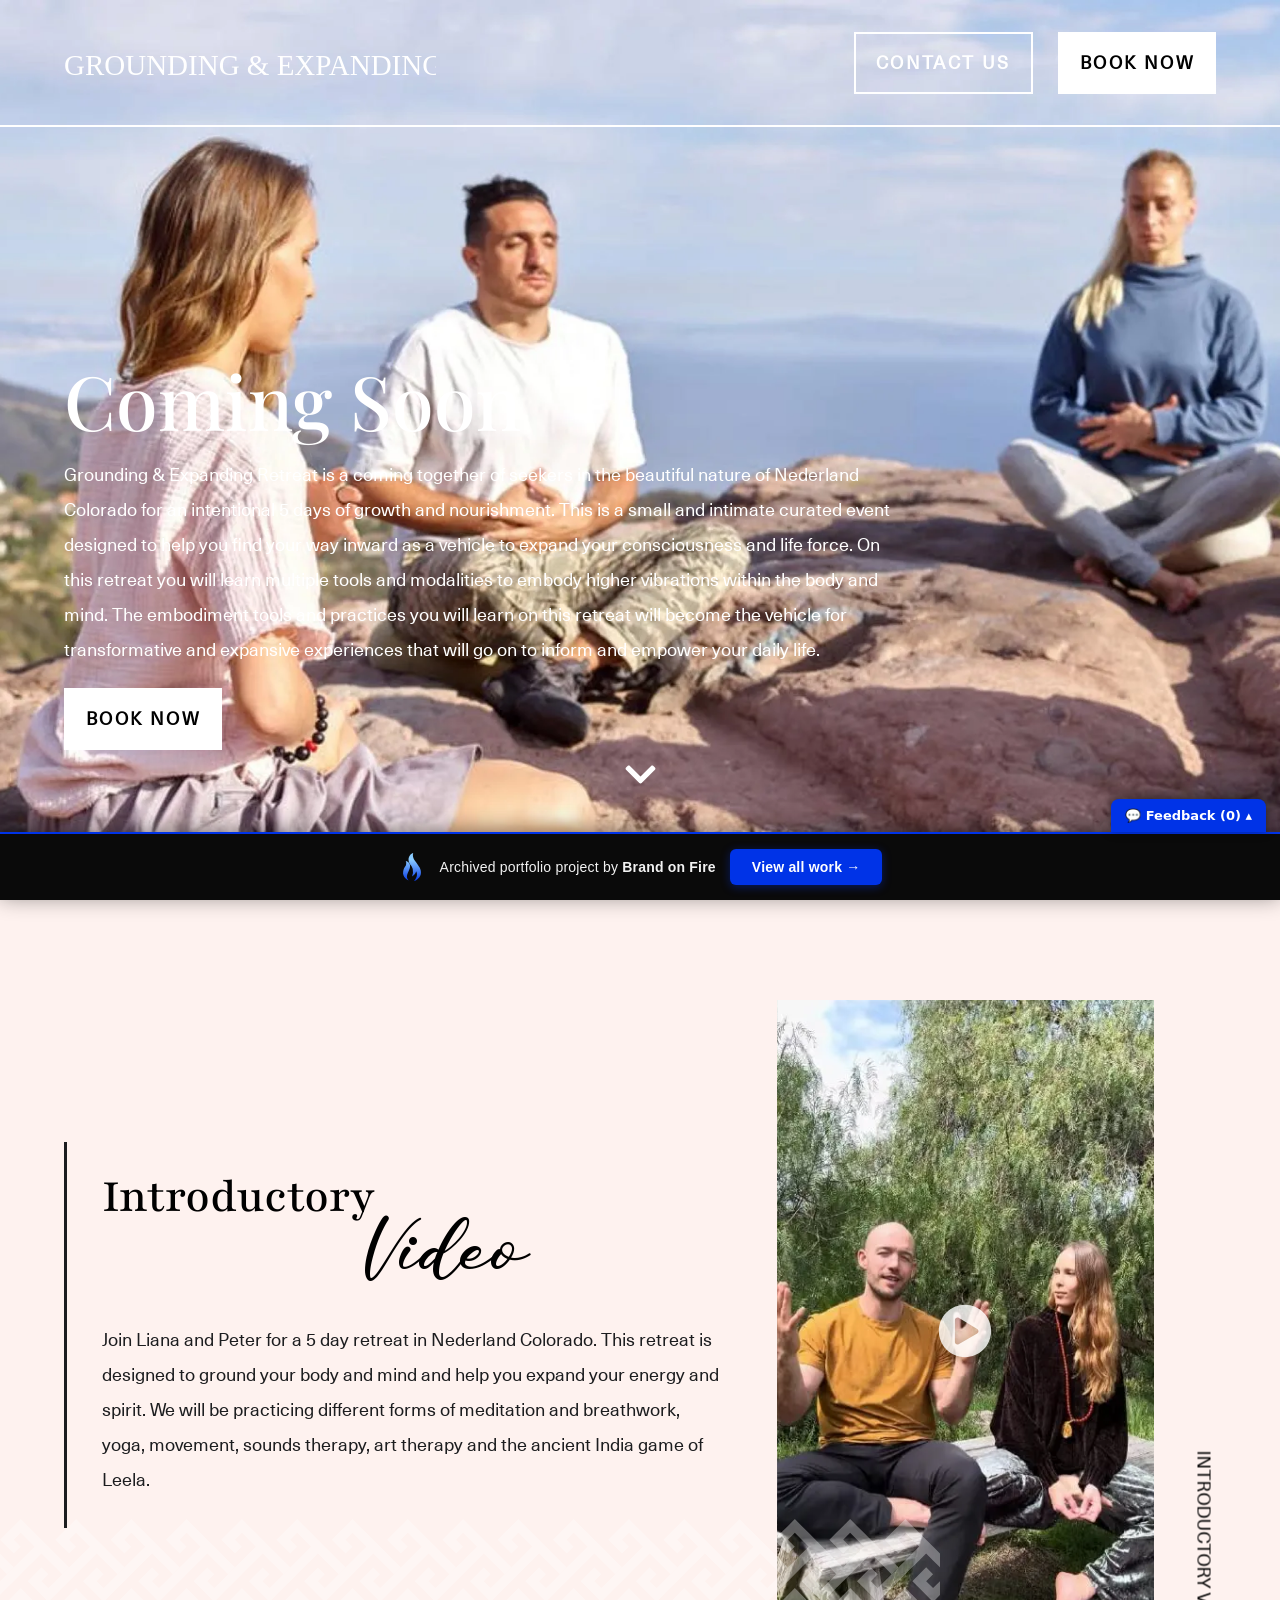
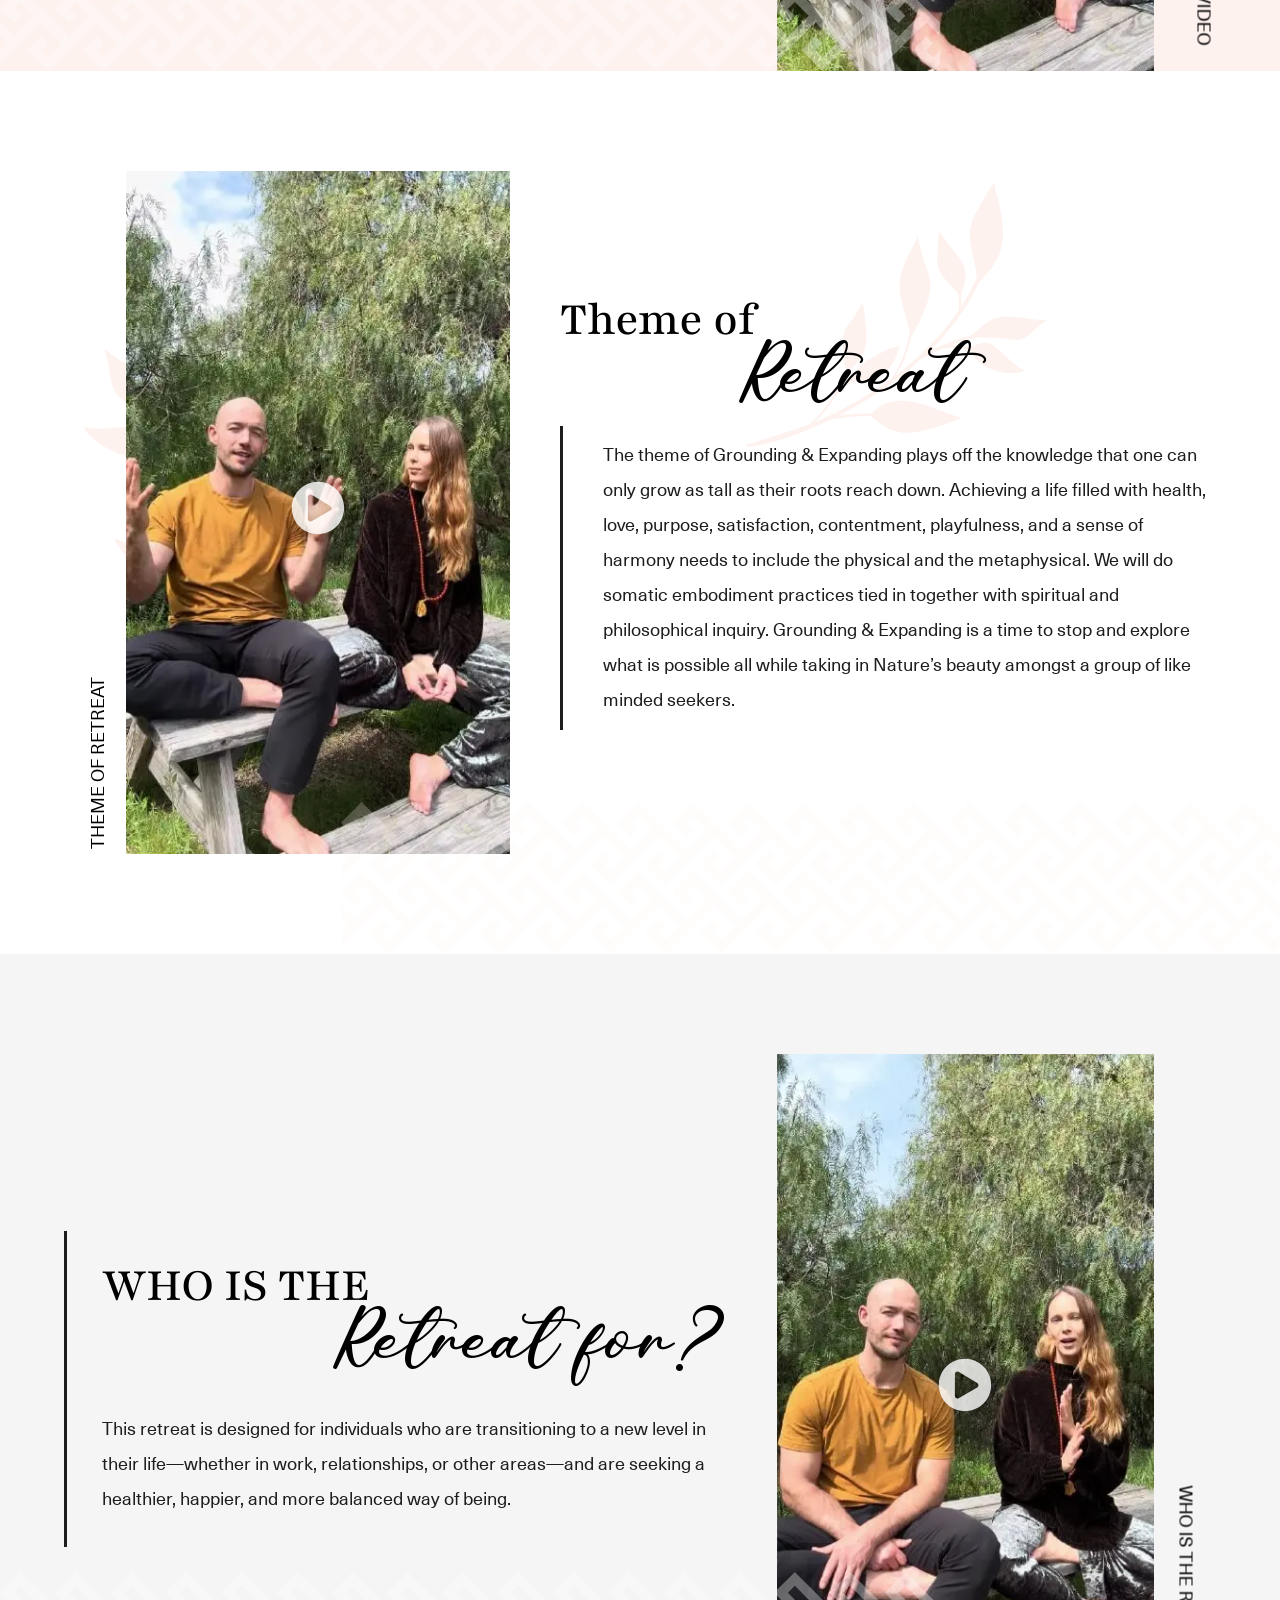
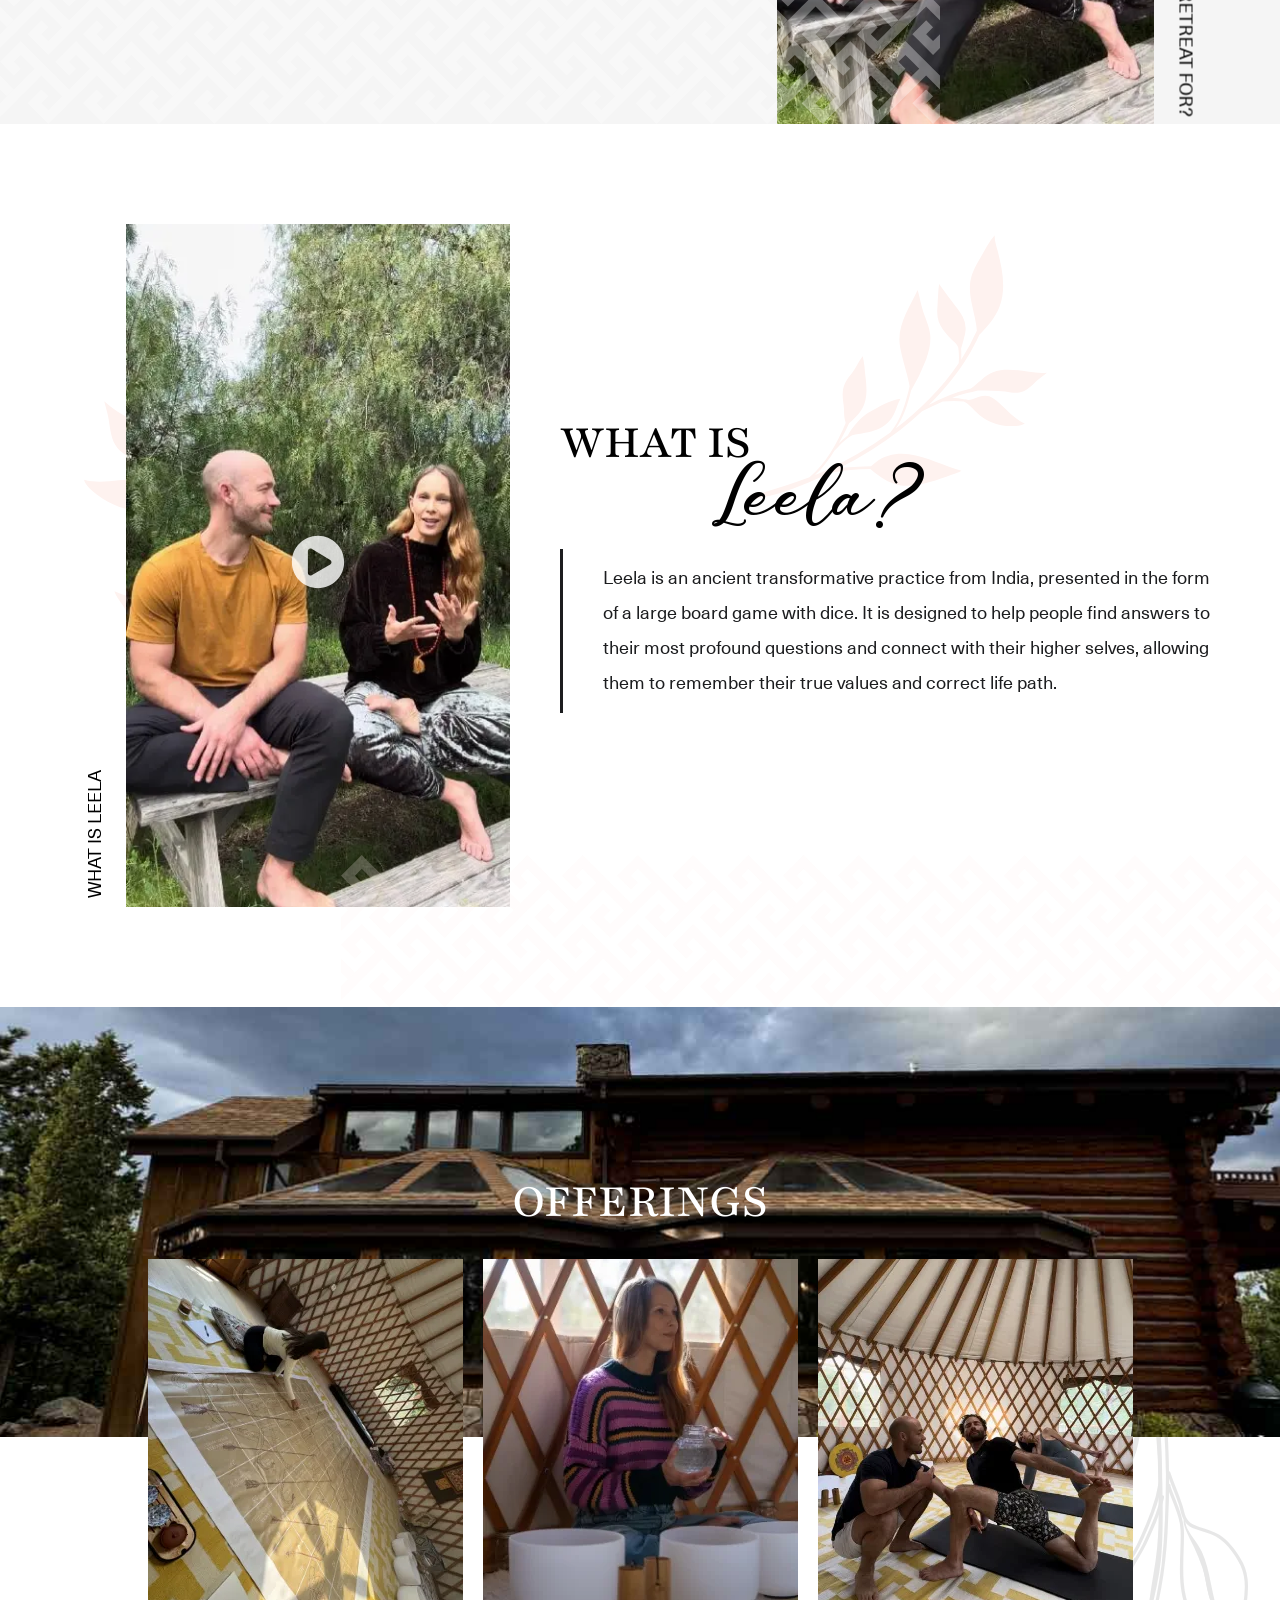
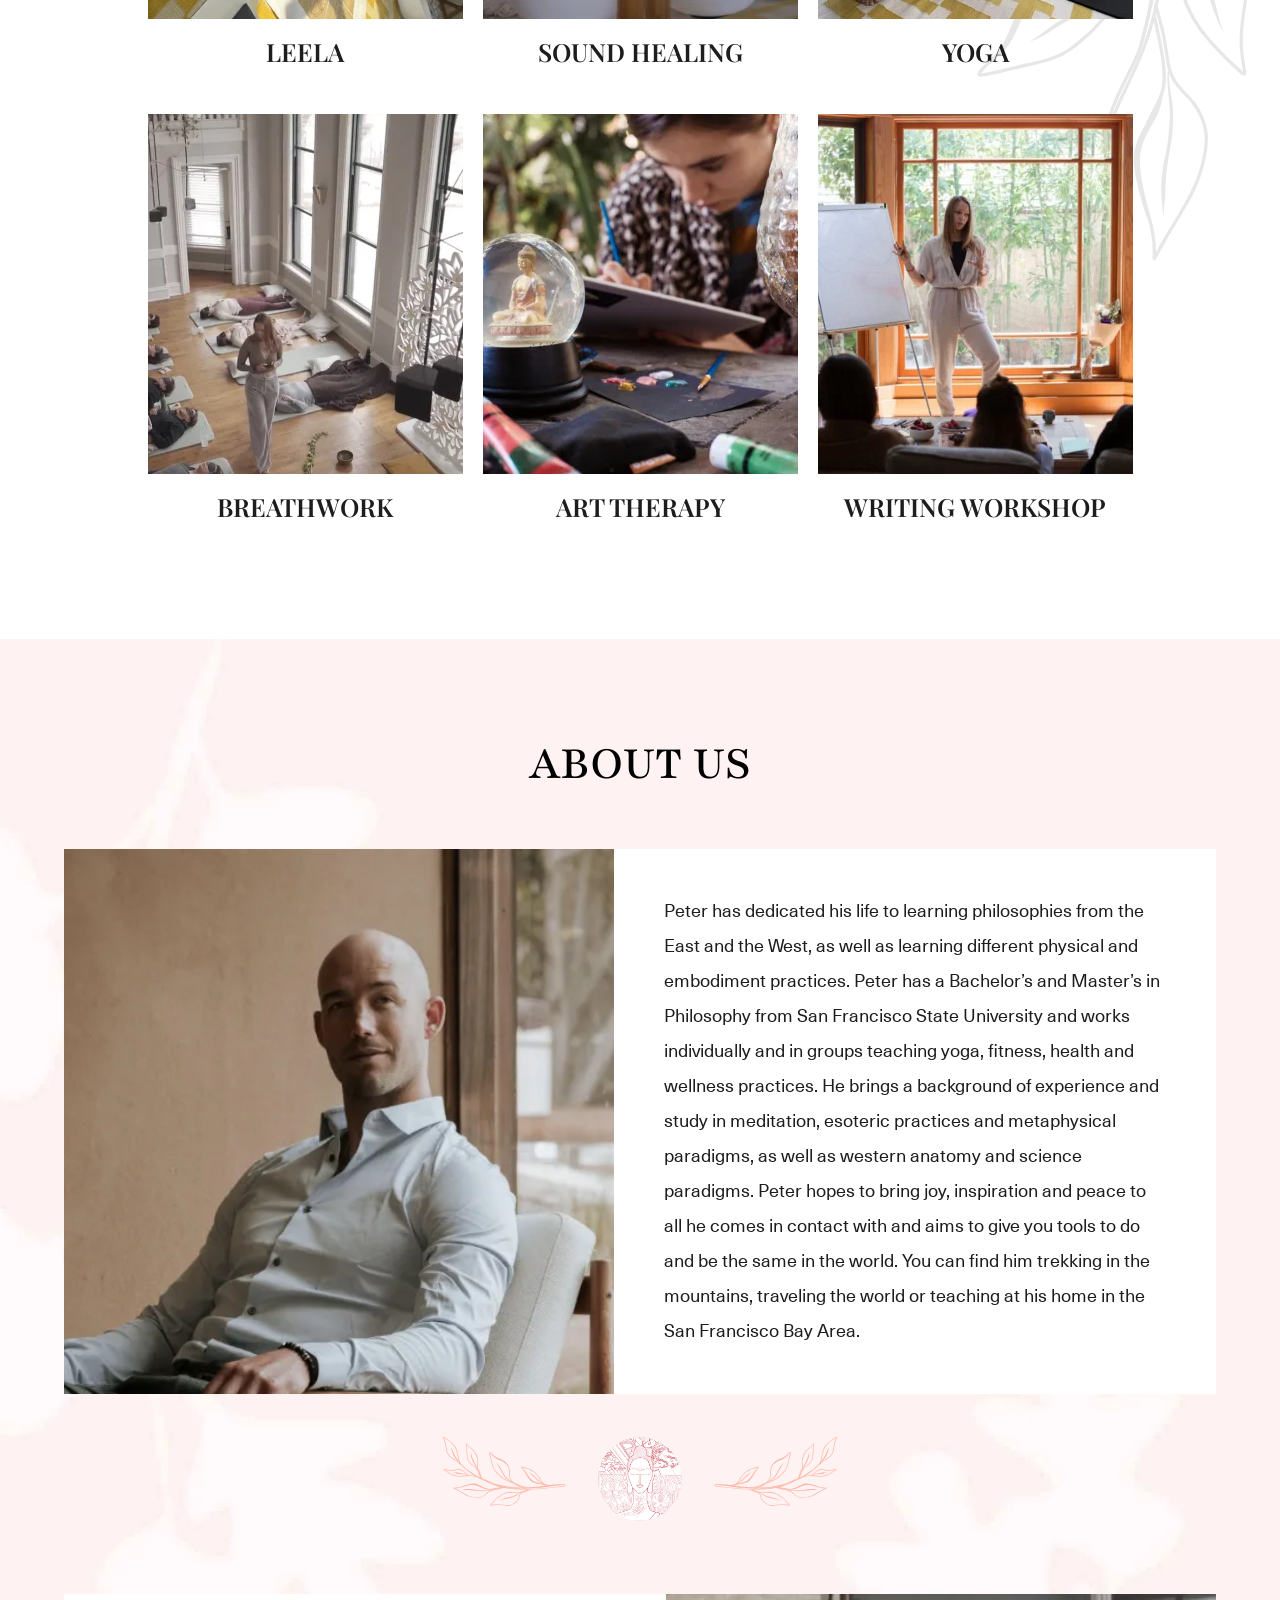
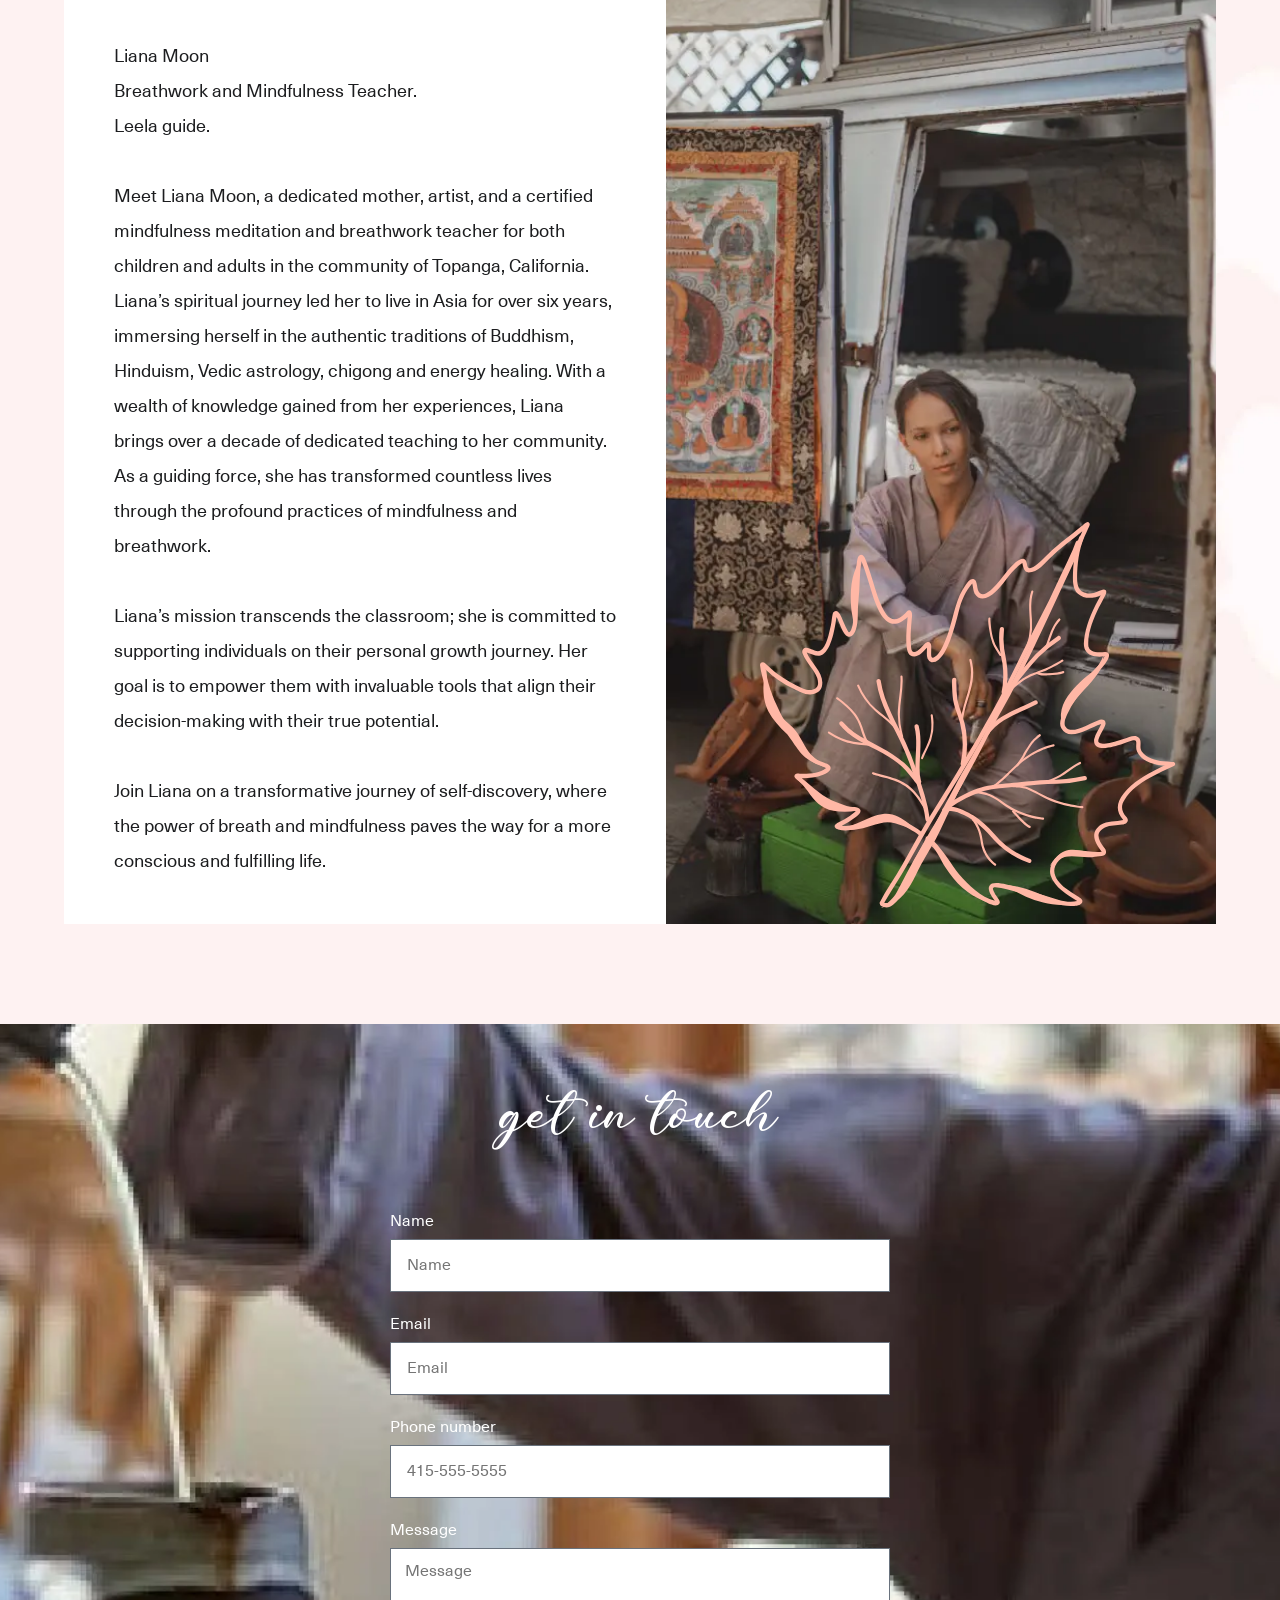
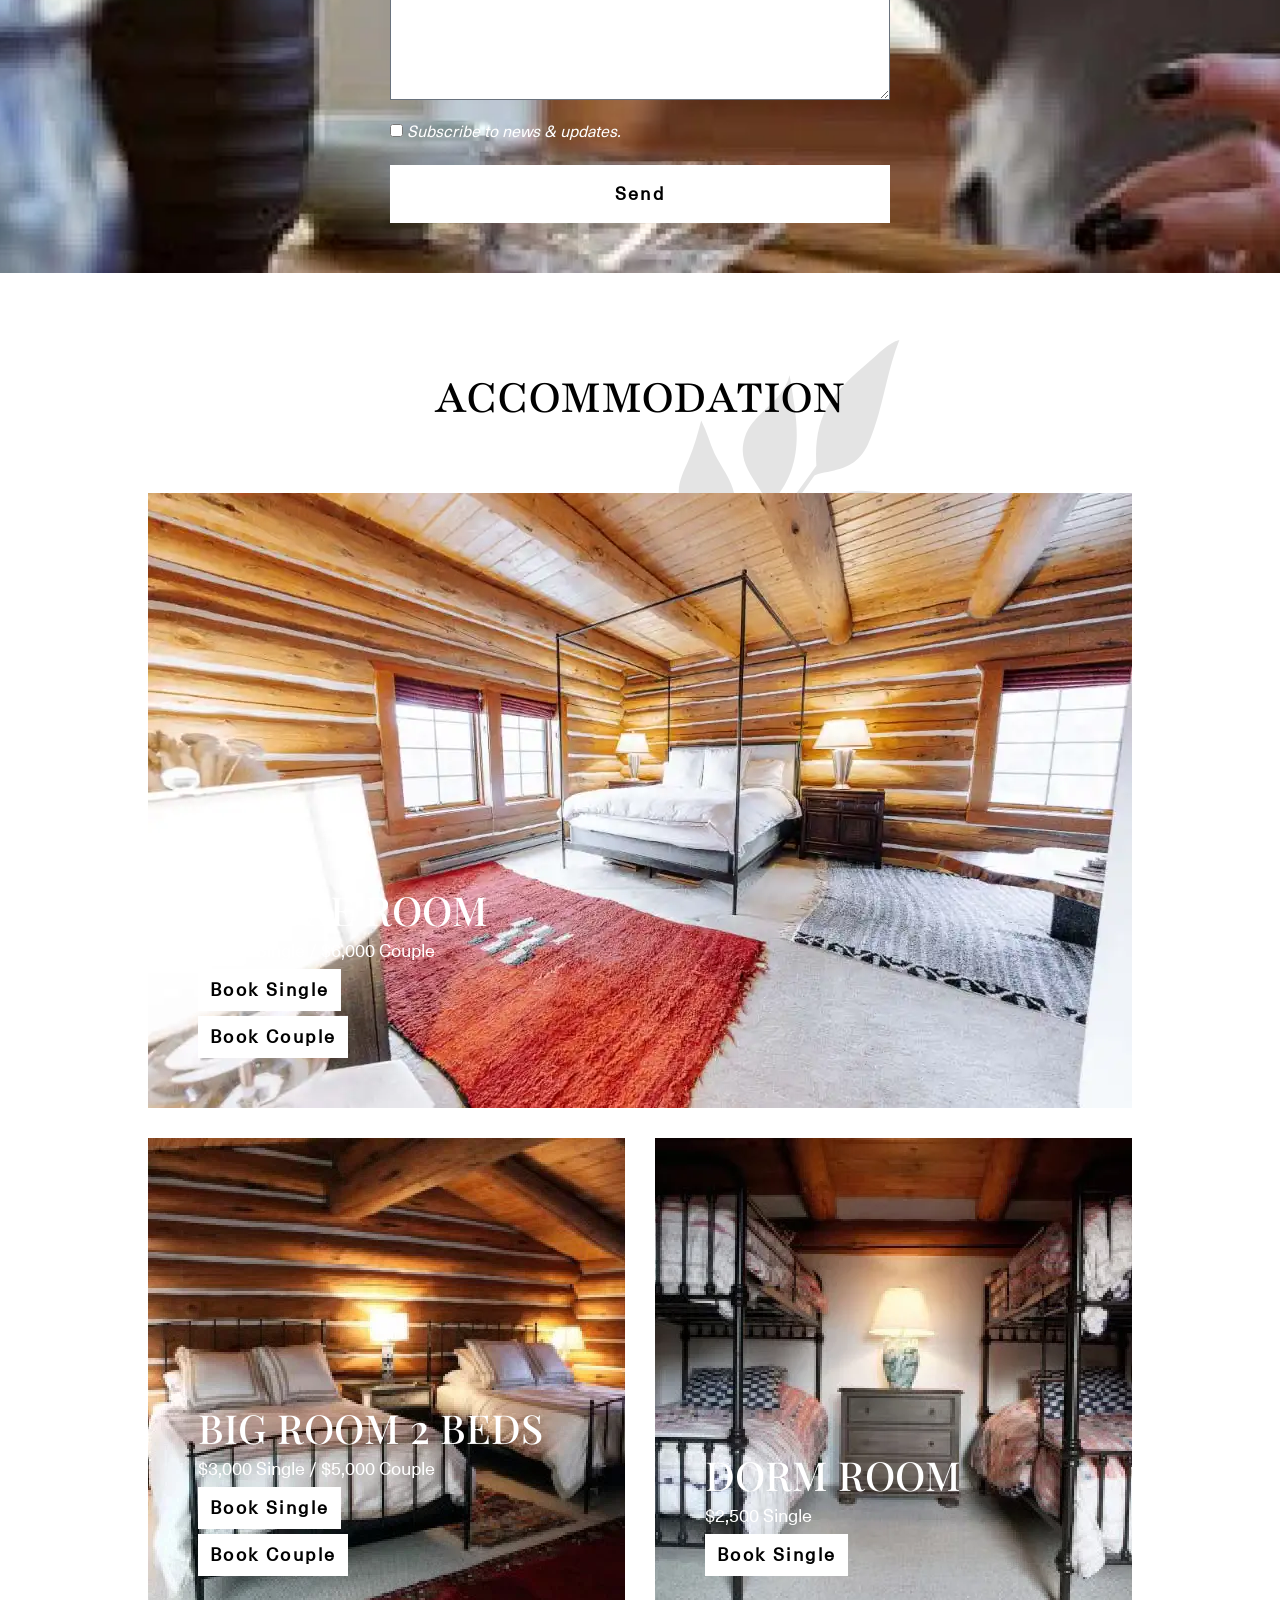
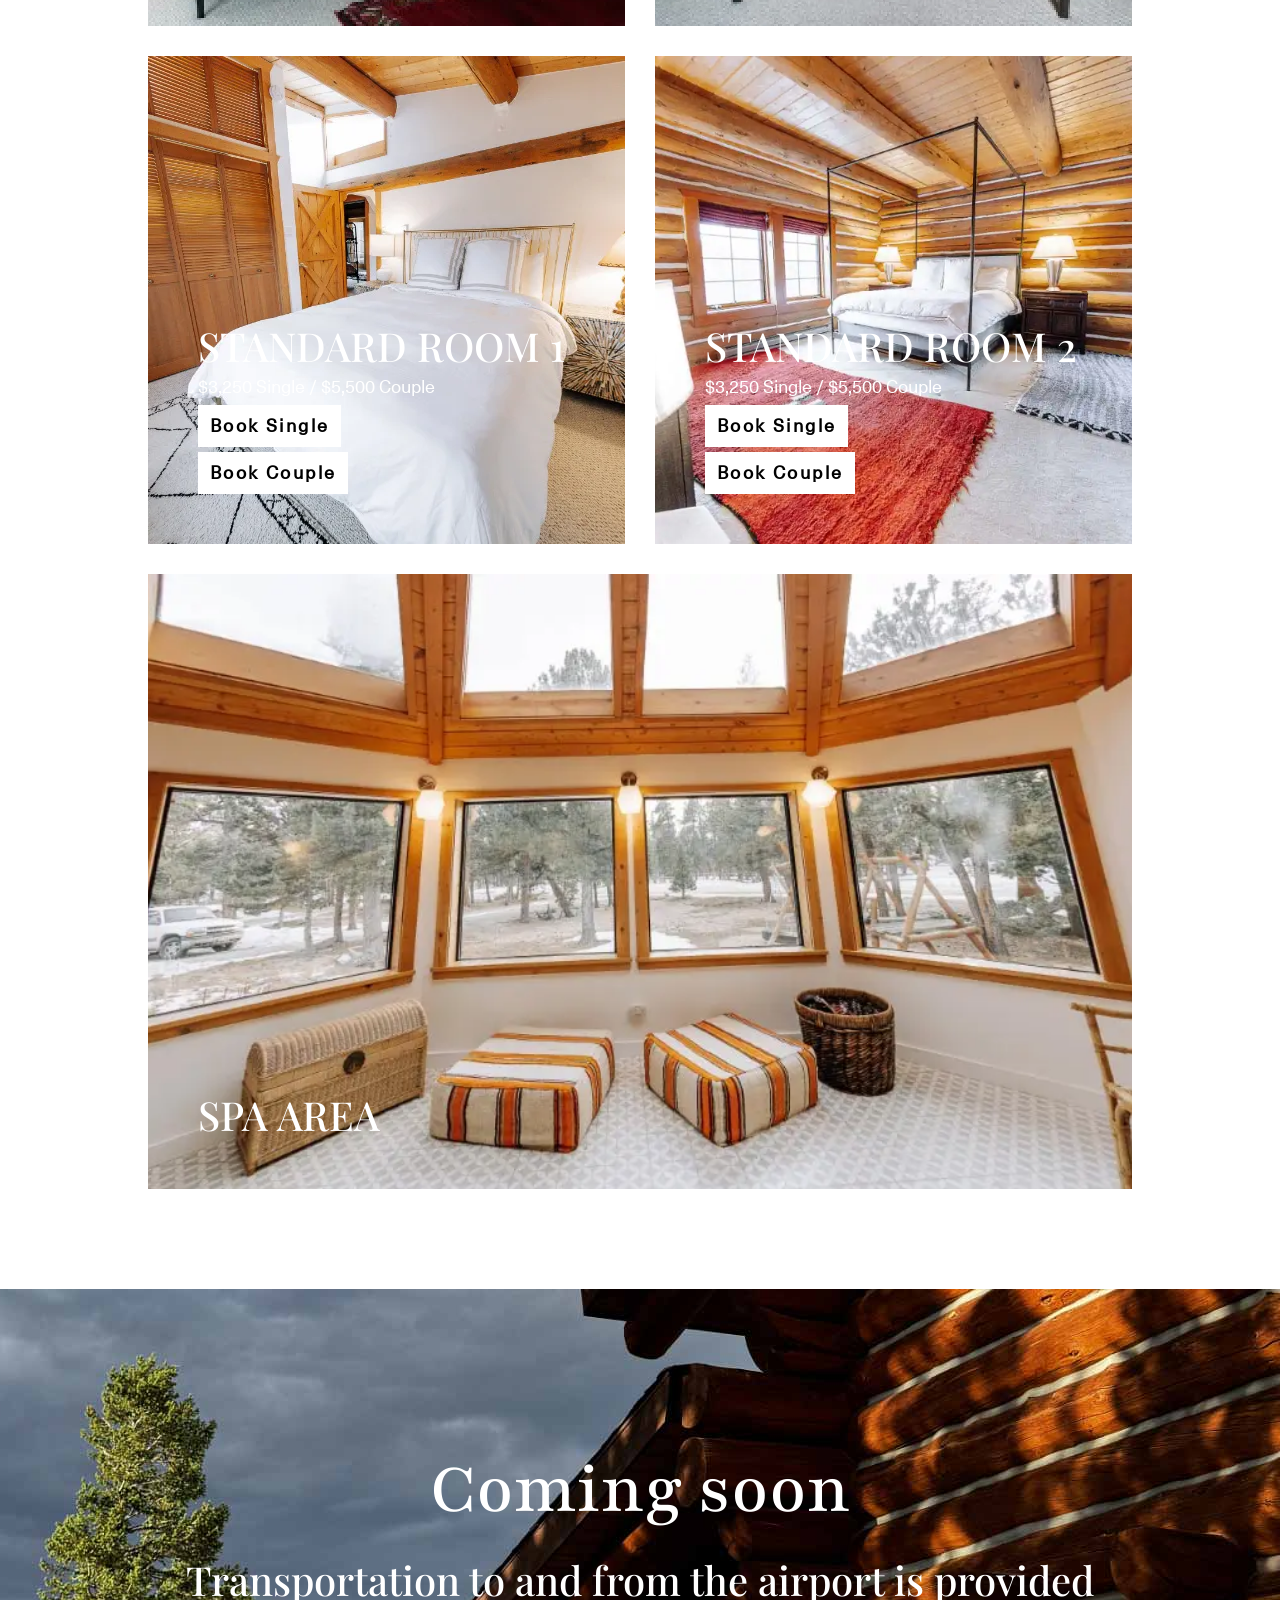
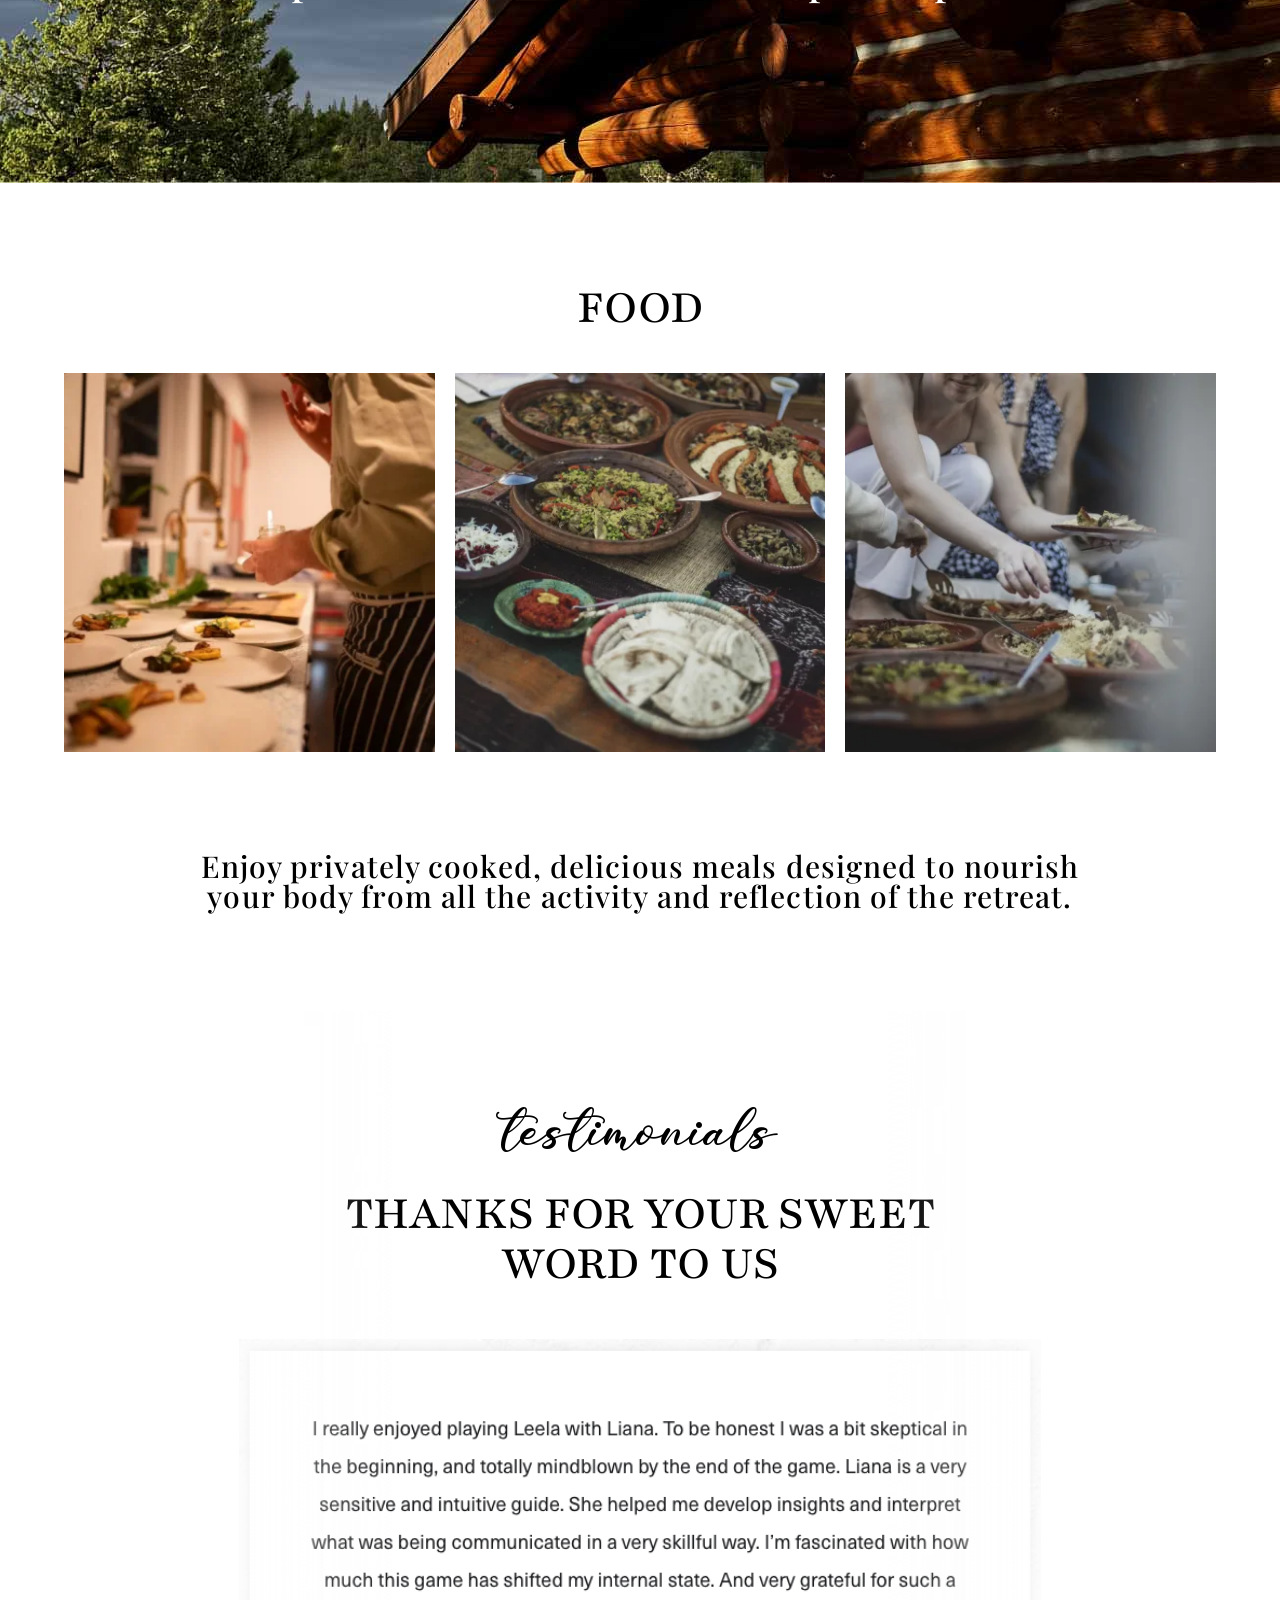
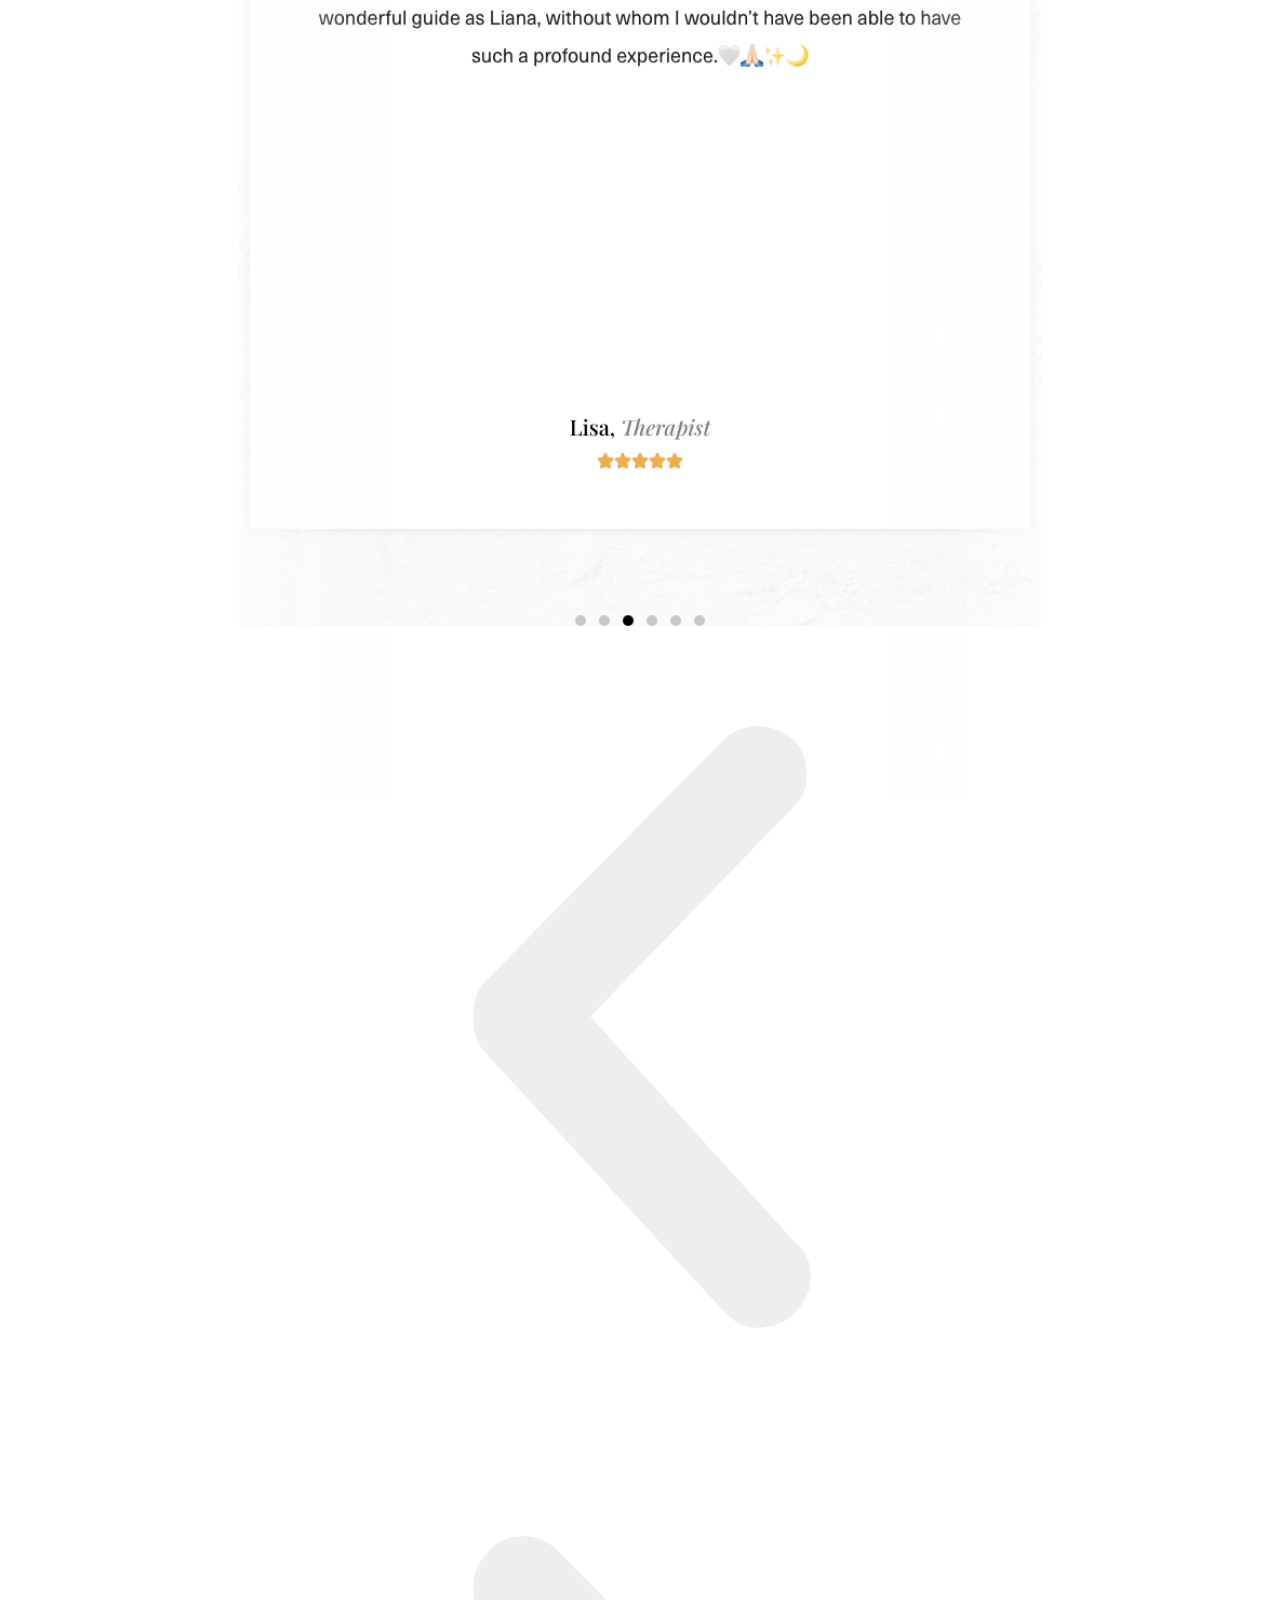
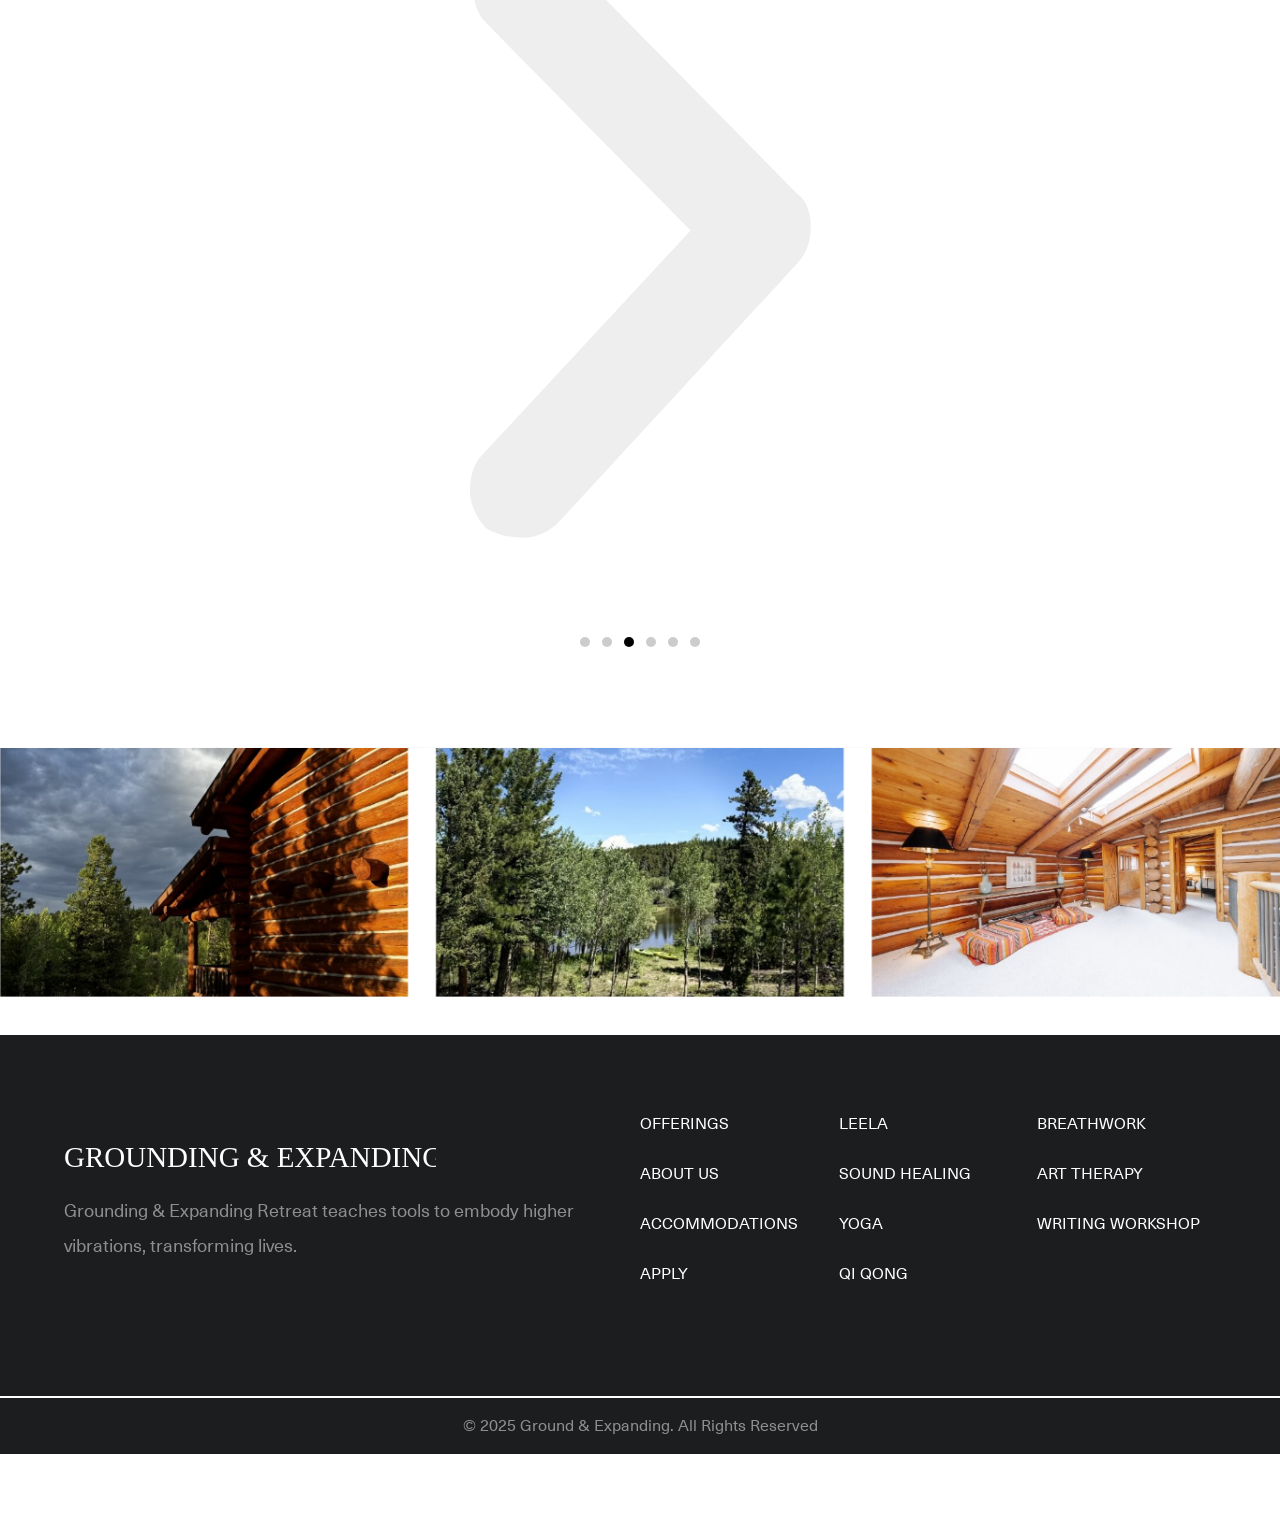
<file: index.html>
<!doctype html><html lang="en-US" data-bofp="0"><head><meta name="robots" content="noindex, nofollow"><meta charset="UTF-8"><meta name="viewport" content="width=device-width, initial-scale=1"><link rel="profile" href="https://gmpg.org/xfn/11"><meta name="robots" content="index, follow, max-image-preview:large, max-snippet:-1, max-video-preview:-1"><title>Home - Grounding &amp; Expanding</title><link rel="canonical" href="index.html"><meta property="og:locale" content="en_US"><meta property="og:type" content="website"><meta property="og:title" content="Home - Grounding &amp; Expanding"><meta property="og:description" content="Coming Soon Grounding &amp; Expanding Retreat is a coming together of seekers in the beautiful nature of Nederland Colorado for an intentional 5 days of growth and nourishment. This is a small and intimate curated event designed to help you find your way inward as a vehicle to expand your consciousness and life force. On […]"><meta property="og:url" content=""><meta property="og:site_name" content="Grounding &amp; Expanding"><meta property="article:modified_time" content="2024-09-17T10:23:43+00:00"><meta property="og:image" content="wp-content/uploads/2024/07/White-plant.svg"><meta name="twitter:card" content="summary_large_image"><link rel="alternate" type="application/rss+xml" title="Grounding &amp; Expanding » Feed" href="feed/"><link rel="https://api.w.org/" href="wp-json/"><link rel="alternate" title="JSON" type="application/json" href="wp-json/wp/v2/pages/2"><link rel="EditURI" type="application/rsd+xml" title="RSD" href="xmlrpc.php?rsd"><meta name="generator" content="WordPress 6.8.1"><link rel="shortlink" href="index.html"><link rel="alternate" title="oEmbed (JSON)" type="application/json+oembed" href="wp-json/oembed/1.0/embed?url=http%3A%2F%2Flocalhost%3A8680%2F"><link rel="alternate" title="oEmbed (XML)" type="text/xml+oembed" href="wp-json/oembed/1.0/embed?url=http%3A%2F%2Flocalhost%3A8680%2F&amp;format=xml"><meta name="generator" content="Elementor 3.28.4; features: e_font_icon_svg, additional_custom_breakpoints, e_local_google_fonts, e_element_cache; settings: css_print_method-internal, google_font-enabled, font_display-swap"><link rel="stylesheet" href="style.css"><style>[data-bofp="1"]{background-color:rgb(255, 255, 255)!important;color:rgb(51, 51, 51)!important}[data-bofp="2"]{background-color:rgba(255, 255, 255, 0)!important;color:rgb(51, 51, 51)!important}[data-bofp="3"]{background-color:rgb(254, 242, 239)!important;color:rgb(51, 51, 51)!important}[data-bofp="4"]{background-color:rgb(245, 245, 245)!important;color:rgb(51, 51, 51)!important}[data-bofp="5"]{background-color:rgba(255, 255, 255, 0)!important;color:rgb(255, 255, 255)!important}[data-bofp="6"]{background-color:rgb(255, 255, 255)!important;color:rgb(51, 51, 51)!important}[data-bofp="7"]{background-color:rgb(255, 255, 255)!important;color:rgb(51, 51, 51)!important}[data-bofp="8"]{background-color:rgb(255, 255, 255)!important;color:rgb(51, 51, 51)!important}[data-bofp="9"]{background-color:rgb(255, 255, 255)!important;color:rgb(51, 51, 51)!important}[data-bofp="10"]{background-color:rgb(255, 255, 255)!important;color:rgb(51, 51, 51)!important}[data-bofp="11"]{background-color:rgb(255, 255, 255)!important;color:rgb(51, 51, 51)!important}[data-bofp="12"]{background-color:rgb(255, 255, 255)!important;color:rgb(51, 51, 51)!important}[data-bofp="13"]{background-color:rgb(255, 255, 255)!important;color:rgb(51, 51, 51)!important}[data-bofp="14"]{background-color:rgb(28, 29, 31)!important;color:rgb(51, 51, 51)!important}</style><meta name="robots" content="noindex, nofollow"></head><body class="home wp-singular page-template-default page page-id-2 wp-custom-logo wp-embed-responsive wp-theme-hello-elementor hello-elementor-default elementor-default elementor-kit-6 elementor-page elementor-page-2 e--ua-blink e--ua-mac e--ua-webkit" data-elementor-device-mode="laptop" data-bofp="1"><a class="skip-link screen-reader-text" href="index.html">Skip to content</a><div data-elementor-type="header" data-elementor-id="31" class="elementor elementor-31 elementor-location-header" data-elementor-post-type="elementor_library"><div class="elementor-element elementor-element-1d7677d e-con-full e-flex e-con e-parent e-lazyloaded" data-id="1d7677d" data-element_type="container" data-settings="{&quot;background_background&quot;:&quot;classic&quot;,&quot;position&quot;:&quot;absolute&quot;}" data-bofp="2"><div class="elementor-element elementor-element-0113d57 e-flex e-con-boxed e-con e-child" data-id="0113d57" data-element_type="container" data-settings="{&quot;background_background&quot;:&quot;classic&quot;}"><div class="e-con-inner"><div class="elementor-element elementor-element-47c0a1a e-con-full e-flex e-con e-child" data-id="47c0a1a" data-element_type="container"><div class="elementor-element elementor-element-097dd28 elementor-widget elementor-widget-theme-site-logo elementor-widget-image" data-id="097dd28" data-element_type="widget" data-widget_type="theme-site-logo.default"><div class="elementor-widget-container"><a href="index.html"><img width="372" height="38" src="_a/6c73f73cfd53.svg" class="attachment-full size-full wp-image-42" alt="" decoding="sync">				</a></div></div></div><div class="elementor-element elementor-element-b218fe2 e-con-full e-flex e-con e-child" data-id="b218fe2" data-element_type="container"><div class="elementor-element elementor-element-4243405 elementor-widget elementor-widget-button" data-id="4243405" data-element_type="widget" data-widget_type="button.default"><div class="elementor-widget-container"><div class="elementor-button-wrapper"><a class="elementor-button elementor-button-link elementor-size-sm" href="index.html"><span class="elementor-button-content-wrapper"><span class="elementor-button-text">CONTACT US</span></span></a></div></div></div><div class="elementor-element elementor-element-ae60f16 elementor-widget elementor-widget-button" data-id="ae60f16" data-element_type="widget" data-widget_type="button.default"><div class="elementor-widget-container"><div class="elementor-button-wrapper"><a class="elementor-button elementor-button-link elementor-size-sm" href="index.html"><span class="elementor-button-content-wrapper"><span class="elementor-button-text">BOOK NOW</span></span></a></div></div></div></div></div></div></div></div><main id="content" class="site-main post-2 page type-page status-publish hentry"><div class="page-content"><div data-elementor-type="wp-page" data-elementor-id="2" class="elementor elementor-2" data-elementor-post-type="page"><div class="elementor-element elementor-element-52901b17 e-con-full e-flex e-con e-parent e-lazyloaded" data-id="52901b17" data-element_type="container" data-settings="{&quot;background_background&quot;:&quot;classic&quot;}"><div class="elementor-element elementor-element-9bb29f7 elementor-absolute elementor-view-default elementor-widget elementor-widget-icon" data-id="9bb29f7" data-element_type="widget" data-settings="{&quot;_position&quot;:&quot;absolute&quot;}" data-widget_type="icon.default"><div class="elementor-widget-container"><div class="elementor-icon-wrapper"><a class="elementor-icon" href="index.html"><svg aria-hidden="true" class="e-font-icon-svg e-fas-chevron-down" viewBox="0 0 448 512" xmlns="http://www.w3.org/2000/svg"><path d="M207.029 381.476L12.686 187.132c-9.373-9.373-9.373-24.569 0-33.941l22.667-22.667c9.357-9.357 24.522-9.375 33.901-.04L224 284.505l154.745-154.021c9.379-9.335 24.544-9.317 33.901.04l22.667 22.667c9.373 9.373 9.373 24.569 0 33.941L240.971 381.476c-9.373 9.372-24.569 9.372-33.942 0z"></path></svg>			</a></div></div></div><div class="elementor-element elementor-element-cfdc770 e-flex e-con-boxed e-con e-child" data-id="cfdc770" data-element_type="container"><div class="e-con-inner"><div class="elementor-element elementor-element-1c991f6 e-con-full e-flex e-con e-child" data-id="1c991f6" data-element_type="container"><div class="elementor-element elementor-element-3f8ab9b elementor-widget elementor-widget-heading" data-id="3f8ab9b" data-element_type="widget" data-widget_type="heading.default"><div class="elementor-widget-container"><h1 class="elementor-heading-title elementor-size-default">Coming Soon</h1>				</div></div><div class="elementor-element elementor-element-e0ef3e1 elementor-widget elementor-widget-text-editor" data-id="e0ef3e1" data-element_type="widget" data-widget_type="text-editor.default"><div class="elementor-widget-container"><p>Grounding &amp; Expanding Retreat is a coming together of seekers in the beautiful nature of Nederland Colorado for an intentional 5 days of growth and nourishment. This is a small and intimate curated event designed to help you find your way inward as a vehicle to expand your consciousness and life force. On this retreat you will learn multiple tools and modalities to embody higher vibrations within the body and mind. The embodiment tools and practices you will learn on this retreat will become the vehicle for transformative and expansive experiences that will go on to inform and empower your daily life.</p>								</div></div><div class="elementor-element elementor-element-22a562d elementor-tablet-align-center elementor-widget elementor-widget-button" data-id="22a562d" data-element_type="widget" data-widget_type="button.default"><div class="elementor-widget-container"><div class="elementor-button-wrapper"><a class="elementor-button elementor-button-link elementor-size-sm" href="index.html"><span class="elementor-button-content-wrapper"><span class="elementor-button-text">BOOK NOW</span></span></a></div></div></div></div></div></div></div><div class="elementor-element elementor-element-833d313 e-con-full e-flex e-con e-parent e-lazyloaded" data-id="833d313" data-element_type="container" data-settings="{&quot;background_background&quot;:&quot;classic&quot;}" data-bofp="3"><div class="elementor-element elementor-element-f29e193 elementor-widget elementor-widget-menu-anchor" data-id="f29e193" data-element_type="widget" data-widget_type="menu-anchor.default"><div class="elementor-widget-container"><div class="elementor-menu-anchor" id="intro"></div></div></div><div class="elementor-element elementor-element-613d622 e-flex e-con-boxed e-con e-child" data-id="613d622" data-element_type="container"><div class="e-con-inner"><div class="elementor-element elementor-element-ac48ec9 e-con-full e-flex e-con e-child" data-id="ac48ec9" data-element_type="container"><div class="elementor-element elementor-element-4dc7eb0 elementor-absolute elementor-widget elementor-widget-image" data-id="4dc7eb0" data-element_type="widget" data-settings="{&quot;_position&quot;:&quot;absolute&quot;}" data-widget_type="image.default"><div class="elementor-widget-container"><img fetchpriority="high" decoding="sync" width="451" height="538" src="_a/c5d5649e8bc2.svg" class="attachment-full size-full wp-image-55" alt="">															</div></div><div class="elementor-element elementor-element-0fa015d e-flex e-con-boxed e-con e-child" data-id="0fa015d" data-element_type="container"><div class="e-con-inner"><div class="elementor-element elementor-element-956207a e-con-full e-flex e-con e-child" data-id="956207a" data-element_type="container"><div class="elementor-element elementor-element-d455e89 e-con-full e-flex e-con e-child" data-id="d455e89" data-element_type="container"><div class="elementor-element elementor-element-cc9d693 elementor-widget elementor-widget-heading" data-id="cc9d693" data-element_type="widget" data-widget_type="heading.default"><div class="elementor-widget-container"><h2 class="elementor-heading-title elementor-size-default">Introductory</h2>				</div></div><div class="elementor-element elementor-element-d6260e1 elementor-widget-laptop__width-initial elementor-widget elementor-widget-heading" data-id="d6260e1" data-element_type="widget" data-widget_type="heading.default"><div class="elementor-widget-container"><h2 class="elementor-heading-title elementor-size-default">Video</h2>				</div></div></div><div class="elementor-element elementor-element-23b8ef2 elementor-widget elementor-widget-text-editor" data-id="23b8ef2" data-element_type="widget" data-widget_type="text-editor.default"><div class="elementor-widget-container"><p>Join Liana and Peter for a 5 day retreat in Nederland Colorado. This retreat is designed to ground your body and mind and help you expand your energy and spirit. We will be practicing different forms of meditation and breathwork, yoga, movement, sounds therapy, art therapy and the ancient India game of Leela.</p>								</div></div></div><div class="elementor-element elementor-element-a6479bc e-con-full e-flex e-con e-child" data-id="a6479bc" data-element_type="container"><div class="elementor-element elementor-element-9fed9a2 elementor-widget elementor-widget-video" data-id="9fed9a2" data-element_type="widget" data-settings="{&quot;youtube_url&quot;:&quot;https:\/\/youtu.be\/lTCuOfk2yDc?si=MZzvStZqptZoL3ED&quot;,&quot;show_image_overlay&quot;:&quot;yes&quot;,&quot;image_overlay&quot;:{&quot;url&quot;:&quot;wp-content\/uploads\/2024\/07\/Theme-of-retreat.jpg&quot;,&quot;id&quot;:136,&quot;size&quot;:&quot;&quot;,&quot;alt&quot;:&quot;&quot;,&quot;source&quot;:&quot;library&quot;},&quot;video_type&quot;:&quot;youtube&quot;,&quot;controls&quot;:&quot;yes&quot;}" data-widget_type="video.default"><div class="elementor-widget-container"><div class="elementor-wrapper elementor-open-inline"><div class="elementor-video"></div>				<div class="elementor-custom-embed-image-overlay" style="background-image: url(_a/ea91e301e82b.webp);"><div class="elementor-custom-embed-play" role="button" aria-label="Play Video" tabindex="0"><svg aria-hidden="true" class="e-font-icon-svg e-fas-play-circle" viewBox="0 0 512 512" xmlns="http://www.w3.org/2000/svg"><path d="M256 8C119 8 8 119 8 256s111 248 248 248 248-111 248-248S393 8 256 8zm115.7 272l-176 101c-15.8 8.8-35.7-2.5-35.7-21V152c0-18.4 19.8-29.8 35.7-21l176 107c16.4 9.2 16.4 32.9 0 42z"></path></svg>						</div></div></div></div></div><div class="elementor-element elementor-element-d1732bd elementor-absolute text-rotate e-transform elementor-widget elementor-widget-heading" data-id="d1732bd" data-element_type="widget" data-settings="{&quot;_position&quot;:&quot;absolute&quot;,&quot;_transform_rotateZ_effect&quot;:{&quot;unit&quot;:&quot;px&quot;,&quot;size&quot;:90,&quot;sizes&quot;:[]},&quot;_transform_rotateZ_effect_laptop&quot;:{&quot;unit&quot;:&quot;deg&quot;,&quot;size&quot;:&quot;&quot;,&quot;sizes&quot;:[]},&quot;_transform_rotateZ_effect_tablet&quot;:{&quot;unit&quot;:&quot;deg&quot;,&quot;size&quot;:&quot;&quot;,&quot;sizes&quot;:[]},&quot;_transform_rotateZ_effect_mobile&quot;:{&quot;unit&quot;:&quot;deg&quot;,&quot;size&quot;:&quot;&quot;,&quot;sizes&quot;:[]}}" data-widget_type="heading.default"><div class="elementor-widget-container"><p class="elementor-heading-title elementor-size-default">INTRODUCTORY VIDEO</p>				</div></div></div></div></div></div></div></div><div class="elementor-element elementor-element-960ae5b elementor-absolute elementor-hidden-tablet elementor-hidden-mobile elementor-widget elementor-widget-image" data-id="960ae5b" data-element_type="widget" data-settings="{&quot;_position&quot;:&quot;absolute&quot;}" data-widget_type="image.default"><div class="elementor-widget-container"><img decoding="sync" width="939" height="151" src="_a/744ed4a67b7a.svg" class="attachment-full size-full wp-image-74" alt="">															</div></div></div><div class="elementor-element elementor-element-0f35768 e-con-full e-flex e-con e-parent e-lazyloaded" data-id="0f35768" data-element_type="container" data-settings="{&quot;background_background&quot;:&quot;classic&quot;}"><div class="elementor-element elementor-element-705be52 e-flex e-con-boxed e-con e-child" data-id="705be52" data-element_type="container"><div class="e-con-inner"><div class="elementor-element elementor-element-9c8f9fc e-con-full e-flex e-con e-child" data-id="9c8f9fc" data-element_type="container"><div class="elementor-element elementor-element-f63e143 elementor-absolute elementor-hidden-mobile elementor-widget elementor-widget-image" data-id="f63e143" data-element_type="widget" data-settings="{&quot;_position&quot;:&quot;absolute&quot;}" data-widget_type="image.default"><div class="elementor-widget-container"><img decoding="sync" width="376" height="376" src="_a/7c930afed912.svg" class="attachment-full size-full wp-image-73" alt="">															</div></div><div class="elementor-element elementor-element-ba1f443 elementor-absolute elementor-widget elementor-widget-image" data-id="ba1f443" data-element_type="widget" data-settings="{&quot;_position&quot;:&quot;absolute&quot;}" data-widget_type="image.default"><div class="elementor-widget-container"><img decoding="sync" width="312" height="557" src="_a/30b07096cb6c.svg" class="attachment-full size-full wp-image-72" alt="">															</div></div><div class="elementor-element elementor-element-2428f29 e-flex e-con-boxed e-con e-child" data-id="2428f29" data-element_type="container"><div class="e-con-inner"><div class="elementor-element elementor-element-ef42ff4 e-con-full e-flex e-con e-child" data-id="ef42ff4" data-element_type="container"><div class="elementor-element elementor-element-0b6c369 elementor-widget elementor-widget-video" data-id="0b6c369" data-element_type="widget" data-settings="{&quot;youtube_url&quot;:&quot;https:\/\/youtu.be\/7KX2f-lytc0?si=L_520lB82u_W0Dvr&quot;,&quot;show_image_overlay&quot;:&quot;yes&quot;,&quot;image_overlay&quot;:{&quot;url&quot;:&quot;wp-content\/uploads\/2024\/07\/Theme-of-retreat.jpg&quot;,&quot;id&quot;:136,&quot;size&quot;:&quot;&quot;,&quot;alt&quot;:&quot;&quot;,&quot;source&quot;:&quot;library&quot;},&quot;video_type&quot;:&quot;youtube&quot;,&quot;controls&quot;:&quot;yes&quot;}" data-widget_type="video.default"><div class="elementor-widget-container"><div class="elementor-wrapper elementor-open-inline"><div class="elementor-video"></div>				<div class="elementor-custom-embed-image-overlay" style="background-image: url(_a/ea91e301e82b.webp);"><div class="elementor-custom-embed-play" role="button" aria-label="Play Video" tabindex="0"><svg aria-hidden="true" class="e-font-icon-svg e-fas-play-circle" viewBox="0 0 512 512" xmlns="http://www.w3.org/2000/svg"><path d="M256 8C119 8 8 119 8 256s111 248 248 248 248-111 248-248S393 8 256 8zm115.7 272l-176 101c-15.8 8.8-35.7-2.5-35.7-21V152c0-18.4 19.8-29.8 35.7-21l176 107c16.4 9.2 16.4 32.9 0 42z"></path></svg>						</div></div></div></div></div><div class="elementor-element elementor-element-d3a1512 elementor-absolute text-rotate e-transform elementor-widget elementor-widget-heading" data-id="d3a1512" data-element_type="widget" data-settings="{&quot;_position&quot;:&quot;absolute&quot;,&quot;_transform_rotateZ_effect&quot;:{&quot;unit&quot;:&quot;px&quot;,&quot;size&quot;:270,&quot;sizes&quot;:[]},&quot;_transform_rotateZ_effect_laptop&quot;:{&quot;unit&quot;:&quot;deg&quot;,&quot;size&quot;:&quot;&quot;,&quot;sizes&quot;:[]},&quot;_transform_rotateZ_effect_tablet&quot;:{&quot;unit&quot;:&quot;deg&quot;,&quot;size&quot;:&quot;&quot;,&quot;sizes&quot;:[]},&quot;_transform_rotateZ_effect_mobile&quot;:{&quot;unit&quot;:&quot;deg&quot;,&quot;size&quot;:&quot;&quot;,&quot;sizes&quot;:[]}}" data-widget_type="heading.default"><div class="elementor-widget-container"><p class="elementor-heading-title elementor-size-default">THEME OF RETREAT</p>				</div></div></div><div class="elementor-element elementor-element-31296fc e-con-full e-flex e-con e-child" data-id="31296fc" data-element_type="container"><div class="elementor-element elementor-element-c84d63b e-con-full e-flex e-con e-child" data-id="c84d63b" data-element_type="container"><div class="elementor-element elementor-element-25ca77b elementor-widget elementor-widget-heading" data-id="25ca77b" data-element_type="widget" data-widget_type="heading.default"><div class="elementor-widget-container"><h2 class="elementor-heading-title elementor-size-default">Theme of</h2>				</div></div><div class="elementor-element elementor-element-46306d5 elementor-widget elementor-widget-heading" data-id="46306d5" data-element_type="widget" data-widget_type="heading.default"><div class="elementor-widget-container"><h2 class="elementor-heading-title elementor-size-default">Retreat</h2>				</div></div></div><div class="elementor-element elementor-element-db2b39d e-con-full e-flex e-con e-child" data-id="db2b39d" data-element_type="container"><div class="elementor-element elementor-element-0f54eed elementor-widget elementor-widget-text-editor" data-id="0f54eed" data-element_type="widget" data-widget_type="text-editor.default"><div class="elementor-widget-container"><p>The theme of Grounding &amp; Expanding plays off the knowledge that one can only grow as tall as their roots reach down. Achieving a life filled with health, love, purpose, satisfaction, contentment, playfulness, and a sense of harmony needs to include the physical and the metaphysical. We will do somatic embodiment practices tied in together with spiritual and philosophical inquiry. Grounding &amp; Expanding is a time to stop and explore what is possible all while taking in Nature’s beauty amongst a group of like minded seekers.</p>								</div></div></div></div></div></div></div></div></div><div class="elementor-element elementor-element-aa21d4c elementor-absolute elementor-hidden-tablet elementor-hidden-mobile elementor-widget elementor-widget-image" data-id="aa21d4c" data-element_type="widget" data-settings="{&quot;_position&quot;:&quot;absolute&quot;}" data-widget_type="image.default"><div class="elementor-widget-container"><img decoding="sync" width="939" height="151" src="_a/354bf52fba42.svg" class="attachment-full size-full wp-image-75" alt="">															</div></div></div><div class="elementor-element elementor-element-95c9548 e-con-full e-flex e-con e-parent e-lazyloaded" data-id="95c9548" data-element_type="container" data-settings="{&quot;background_background&quot;:&quot;classic&quot;}" data-bofp="4"><div class="elementor-element elementor-element-e528740 e-flex e-con-boxed e-con e-child" data-id="e528740" data-element_type="container"><div class="e-con-inner"><div class="elementor-element elementor-element-8d1497f e-con-full e-flex e-con e-child" data-id="8d1497f" data-element_type="container"><div class="elementor-element elementor-element-034c18d elementor-absolute elementor-widget elementor-widget-image" data-id="034c18d" data-element_type="widget" data-settings="{&quot;_position&quot;:&quot;absolute&quot;}" data-widget_type="image.default"><div class="elementor-widget-container"><img fetchpriority="high" decoding="sync" width="451" height="538" src="_a/c5d5649e8bc2.svg" class="attachment-full size-full wp-image-55" alt="">															</div></div><div class="elementor-element elementor-element-26560b5 e-flex e-con-boxed e-con e-child" data-id="26560b5" data-element_type="container"><div class="e-con-inner"><div class="elementor-element elementor-element-79c80cb e-con-full e-flex e-con e-child" data-id="79c80cb" data-element_type="container"><div class="elementor-element elementor-element-e6ad697 e-con-full e-flex e-con e-child" data-id="e6ad697" data-element_type="container"><div class="elementor-element elementor-element-4f1b5ba elementor-widget elementor-widget-heading" data-id="4f1b5ba" data-element_type="widget" data-widget_type="heading.default"><div class="elementor-widget-container"><h2 class="elementor-heading-title elementor-size-default">WHO IS THE</h2>				</div></div><div class="elementor-element elementor-element-0625bb5 elementor-widget elementor-widget-heading" data-id="0625bb5" data-element_type="widget" data-widget_type="heading.default"><div class="elementor-widget-container"><h2 class="elementor-heading-title elementor-size-default">Retreat for?</h2>				</div></div></div><div class="elementor-element elementor-element-b8f047e elementor-widget elementor-widget-text-editor" data-id="b8f047e" data-element_type="widget" data-widget_type="text-editor.default"><div class="elementor-widget-container"><p>This retreat is designed for individuals who are transitioning to a new level in their life—whether in work, relationships, or other areas—and are seeking a healthier, happier, and more balanced way of being.</p>								</div></div></div><div class="elementor-element elementor-element-55df4bd e-con-full e-flex e-con e-child" data-id="55df4bd" data-element_type="container"><div class="elementor-element elementor-element-35d315b elementor-widget elementor-widget-video" data-id="35d315b" data-element_type="widget" data-settings="{&quot;youtube_url&quot;:&quot;https:\/\/youtu.be\/AiWs752Rhq4?si=4-PlO6SIzdwIgkZa&quot;,&quot;show_image_overlay&quot;:&quot;yes&quot;,&quot;image_overlay&quot;:{&quot;url&quot;:&quot;wp-content\/uploads\/2024\/07\/Who-is-the-retreat-for.jpg&quot;,&quot;id&quot;:135,&quot;size&quot;:&quot;&quot;,&quot;alt&quot;:&quot;&quot;,&quot;source&quot;:&quot;library&quot;},&quot;video_type&quot;:&quot;youtube&quot;,&quot;controls&quot;:&quot;yes&quot;}" data-widget_type="video.default"><div class="elementor-widget-container"><div class="elementor-wrapper elementor-open-inline"><div class="elementor-video"></div>				<div class="elementor-custom-embed-image-overlay" style="background-image: url(_a/05608b853867.webp);"><div class="elementor-custom-embed-play" role="button" aria-label="Play Video" tabindex="0"><svg aria-hidden="true" class="e-font-icon-svg e-fas-play-circle" viewBox="0 0 512 512" xmlns="http://www.w3.org/2000/svg"><path d="M256 8C119 8 8 119 8 256s111 248 248 248 248-111 248-248S393 8 256 8zm115.7 272l-176 101c-15.8 8.8-35.7-2.5-35.7-21V152c0-18.4 19.8-29.8 35.7-21l176 107c16.4 9.2 16.4 32.9 0 42z"></path></svg>						</div></div></div></div></div><div class="elementor-element elementor-element-dbb45eb elementor-absolute text-rotate e-transform elementor-widget elementor-widget-heading" data-id="dbb45eb" data-element_type="widget" data-settings="{&quot;_position&quot;:&quot;absolute&quot;,&quot;_transform_rotateZ_effect&quot;:{&quot;unit&quot;:&quot;px&quot;,&quot;size&quot;:90,&quot;sizes&quot;:[]},&quot;_transform_rotateZ_effect_laptop&quot;:{&quot;unit&quot;:&quot;deg&quot;,&quot;size&quot;:&quot;&quot;,&quot;sizes&quot;:[]},&quot;_transform_rotateZ_effect_tablet&quot;:{&quot;unit&quot;:&quot;deg&quot;,&quot;size&quot;:&quot;&quot;,&quot;sizes&quot;:[]},&quot;_transform_rotateZ_effect_mobile&quot;:{&quot;unit&quot;:&quot;deg&quot;,&quot;size&quot;:&quot;&quot;,&quot;sizes&quot;:[]}}" data-widget_type="heading.default"><div class="elementor-widget-container"><p class="elementor-heading-title elementor-size-default">WHO IS THE RETREAT FOR?</p>				</div></div></div></div></div></div></div></div><div class="elementor-element elementor-element-af0b11c elementor-absolute elementor-hidden-tablet elementor-hidden-mobile elementor-widget elementor-widget-image" data-id="af0b11c" data-element_type="widget" data-settings="{&quot;_position&quot;:&quot;absolute&quot;}" data-widget_type="image.default"><div class="elementor-widget-container"><img decoding="sync" width="939" height="151" src="_a/744ed4a67b7a.svg" class="attachment-full size-full wp-image-74" alt="">															</div></div></div><div class="elementor-element elementor-element-b736aaa e-con-full e-flex e-con e-parent e-lazyloaded" data-id="b736aaa" data-element_type="container" data-settings="{&quot;background_background&quot;:&quot;classic&quot;}"><div class="elementor-element elementor-element-343a5ae elementor-widget elementor-widget-menu-anchor" data-id="343a5ae" data-element_type="widget" data-widget_type="menu-anchor.default"><div class="elementor-widget-container"><div class="elementor-menu-anchor" id="leela"></div></div></div><div class="elementor-element elementor-element-35aeb18 e-flex e-con-boxed e-con e-child" data-id="35aeb18" data-element_type="container"><div class="e-con-inner"><div class="elementor-element elementor-element-65d5dfc e-con-full e-flex e-con e-child" data-id="65d5dfc" data-element_type="container"><div class="elementor-element elementor-element-027150a elementor-absolute elementor-widget elementor-widget-image" data-id="027150a" data-element_type="widget" data-settings="{&quot;_position&quot;:&quot;absolute&quot;}" data-widget_type="image.default"><div class="elementor-widget-container"><img decoding="sync" width="376" height="376" src="_a/7c930afed912.svg" class="attachment-full size-full wp-image-73" alt="">															</div></div><div class="elementor-element elementor-element-8e362bd elementor-absolute elementor-hidden-mobile elementor-widget elementor-widget-image" data-id="8e362bd" data-element_type="widget" data-settings="{&quot;_position&quot;:&quot;absolute&quot;}" data-widget_type="image.default"><div class="elementor-widget-container"><img decoding="sync" width="312" height="557" src="_a/30b07096cb6c.svg" class="attachment-full size-full wp-image-72" alt="">															</div></div><div class="elementor-element elementor-element-be15a46 e-flex e-con-boxed e-con e-child" data-id="be15a46" data-element_type="container"><div class="e-con-inner"><div class="elementor-element elementor-element-b72f0f0 e-con-full e-flex e-con e-child" data-id="b72f0f0" data-element_type="container"><div class="elementor-element elementor-element-9ae6f92 elementor-widget elementor-widget-video" data-id="9ae6f92" data-element_type="widget" data-settings="{&quot;youtube_url&quot;:&quot;https:\/\/youtu.be\/qQ-z0O9KgQc&quot;,&quot;show_image_overlay&quot;:&quot;yes&quot;,&quot;image_overlay&quot;:{&quot;url&quot;:&quot;wp-content\/uploads\/2024\/07\/What-is-leela.jpg&quot;,&quot;id&quot;:137,&quot;size&quot;:&quot;&quot;,&quot;alt&quot;:&quot;&quot;,&quot;source&quot;:&quot;library&quot;},&quot;video_type&quot;:&quot;youtube&quot;,&quot;controls&quot;:&quot;yes&quot;}" data-widget_type="video.default"><div class="elementor-widget-container"><div class="elementor-wrapper elementor-open-inline"><div class="elementor-video"></div>				<div class="elementor-custom-embed-image-overlay" style="background-image: url(_a/3356e752ec9f.webp);"><div class="elementor-custom-embed-play" role="button" aria-label="Play Video" tabindex="0"><svg aria-hidden="true" class="e-font-icon-svg e-fas-play-circle" viewBox="0 0 512 512" xmlns="http://www.w3.org/2000/svg"><path d="M256 8C119 8 8 119 8 256s111 248 248 248 248-111 248-248S393 8 256 8zm115.7 272l-176 101c-15.8 8.8-35.7-2.5-35.7-21V152c0-18.4 19.8-29.8 35.7-21l176 107c16.4 9.2 16.4 32.9 0 42z"></path></svg>						</div></div></div></div></div><div class="elementor-element elementor-element-722534b elementor-absolute text-rotate e-transform elementor-widget elementor-widget-heading" data-id="722534b" data-element_type="widget" data-settings="{&quot;_position&quot;:&quot;absolute&quot;,&quot;_transform_rotateZ_effect&quot;:{&quot;unit&quot;:&quot;px&quot;,&quot;size&quot;:270,&quot;sizes&quot;:[]},&quot;_transform_rotateZ_effect_laptop&quot;:{&quot;unit&quot;:&quot;deg&quot;,&quot;size&quot;:&quot;&quot;,&quot;sizes&quot;:[]},&quot;_transform_rotateZ_effect_tablet&quot;:{&quot;unit&quot;:&quot;deg&quot;,&quot;size&quot;:&quot;&quot;,&quot;sizes&quot;:[]},&quot;_transform_rotateZ_effect_mobile&quot;:{&quot;unit&quot;:&quot;deg&quot;,&quot;size&quot;:&quot;&quot;,&quot;sizes&quot;:[]}}" data-widget_type="heading.default"><div class="elementor-widget-container"><p class="elementor-heading-title elementor-size-default">WHAT IS LEELA</p>				</div></div></div><div class="elementor-element elementor-element-9df9a51 e-con-full e-flex e-con e-child" data-id="9df9a51" data-element_type="container"><div class="elementor-element elementor-element-b2a88b4 e-con-full e-flex e-con e-child" data-id="b2a88b4" data-element_type="container"><div class="elementor-element elementor-element-1725ec7 elementor-widget elementor-widget-heading" data-id="1725ec7" data-element_type="widget" data-widget_type="heading.default"><div class="elementor-widget-container"><h2 class="elementor-heading-title elementor-size-default">WHAT IS </h2>				</div></div><div class="elementor-element elementor-element-0d718d5 elementor-widget elementor-widget-heading" data-id="0d718d5" data-element_type="widget" data-widget_type="heading.default"><div class="elementor-widget-container"><h2 class="elementor-heading-title elementor-size-default">Leela?</h2>				</div></div></div><div class="elementor-element elementor-element-421b72b e-con-full e-flex e-con e-child" data-id="421b72b" data-element_type="container"><div class="elementor-element elementor-element-dffa412 elementor-widget elementor-widget-text-editor" data-id="dffa412" data-element_type="widget" data-widget_type="text-editor.default"><div class="elementor-widget-container"><p>Leela is an ancient transformative practice from India, presented in the form of a large board game with dice. It is designed to help people find answers to their most profound questions and connect with their higher selves, allowing them to remember their true values and correct life path.</p>								</div></div></div></div></div></div></div></div></div><div class="elementor-element elementor-element-15ce671 elementor-absolute elementor-hidden-tablet elementor-hidden-mobile elementor-widget elementor-widget-image" data-id="15ce671" data-element_type="widget" data-settings="{&quot;_position&quot;:&quot;absolute&quot;}" data-widget_type="image.default"><div class="elementor-widget-container"><img decoding="sync" width="939" height="151" src="_a/354bf52fba42.svg" class="attachment-full size-full wp-image-75" alt="">															</div></div></div><div class="elementor-element elementor-element-e0c7c20 e-con-full e-flex e-con e-parent e-lazyloaded" data-id="e0c7c20" data-element_type="container" data-settings="{&quot;background_background&quot;:&quot;classic&quot;}"><div class="elementor-element elementor-element-0b188cc elementor-widget elementor-widget-menu-anchor" data-id="0b188cc" data-element_type="widget" data-widget_type="menu-anchor.default"><div class="elementor-widget-container"><div class="elementor-menu-anchor" id="offerings"></div></div></div></div><div class="elementor-element elementor-element-ee5699e e-con-full e-flex e-con e-parent e-lazyloaded" data-id="ee5699e" data-element_type="container"><div class="elementor-element elementor-element-660ed72 elementor-absolute elementor-widget elementor-widget-image" data-id="660ed72" data-element_type="widget" data-settings="{&quot;_position&quot;:&quot;absolute&quot;}" data-widget_type="image.default"><div class="elementor-widget-container"><img decoding="sync" width="352" height="619" src="_a/68ae4414cc18.svg" class="attachment-full size-full wp-image-83" alt="">															</div></div><div class="elementor-element elementor-element-6760738 e-flex e-con-boxed e-con e-child" data-id="6760738" data-element_type="container"><div class="e-con-inner"><div class="elementor-element elementor-element-1cebbe0 elementor-widget elementor-widget-heading" data-id="1cebbe0" data-element_type="widget" data-widget_type="heading.default"><div class="elementor-widget-container"><h2 class="elementor-heading-title elementor-size-default">OFFERINGS</h2>				</div></div><div class="elementor-element elementor-element-a8a08c1 e-grid e-con-boxed e-con e-child" data-id="a8a08c1" data-element_type="container"><div class="e-con-inner"><div class="elementor-element elementor-element-8cd267d e-con-full e-flex e-con e-child" data-id="8cd267d" data-element_type="container"><div class="elementor-element elementor-element-9a61470 elementor-widget-mobile__width-inherit elementor-widget elementor-widget-image" data-id="9a61470" data-element_type="widget" data-widget_type="image.default"><div class="elementor-widget-container"><img decoding="sync" width="315" height="360" src="_a/82c64a2d2e4c.webp" class="attachment-full size-full wp-image-82" alt="">															</div></div><div class="elementor-element elementor-element-ee0b117 elementor-widget elementor-widget-heading" data-id="ee0b117" data-element_type="widget" data-widget_type="heading.default"><div class="elementor-widget-container"><h5 class="elementor-heading-title elementor-size-default">Leela</h5>				</div></div></div><div class="elementor-element elementor-element-4fa9f26 e-con-full e-flex e-con e-child" data-id="4fa9f26" data-element_type="container"><div class="elementor-element elementor-element-4ad3a78 elementor-widget-mobile__width-inherit elementor-widget elementor-widget-image" data-id="4ad3a78" data-element_type="widget" data-widget_type="image.default"><div class="elementor-widget-container"><img decoding="sync" width="315" height="360" src="_a/f51c59327980.webp" class="attachment-full size-full wp-image-81" alt="">															</div></div><div class="elementor-element elementor-element-f754c3e elementor-widget elementor-widget-heading" data-id="f754c3e" data-element_type="widget" data-widget_type="heading.default"><div class="elementor-widget-container"><h5 class="elementor-heading-title elementor-size-default">Sound Healing</h5>				</div></div></div><div class="elementor-element elementor-element-82042ab e-con-full e-flex e-con e-child" data-id="82042ab" data-element_type="container"><div class="elementor-element elementor-element-5db32fe elementor-widget-mobile__width-inherit elementor-widget elementor-widget-image" data-id="5db32fe" data-element_type="widget" data-widget_type="image.default"><div class="elementor-widget-container"><img decoding="sync" width="315" height="360" src="_a/4f80b5c83618.webp" class="attachment-full size-full wp-image-80" alt="">															</div></div><div class="elementor-element elementor-element-0b273fa elementor-widget elementor-widget-heading" data-id="0b273fa" data-element_type="widget" data-widget_type="heading.default"><div class="elementor-widget-container"><h5 class="elementor-heading-title elementor-size-default">YOGA</h5>				</div></div></div><div class="elementor-element elementor-element-5083492 e-con-full e-flex e-con e-child" data-id="5083492" data-element_type="container"><div class="elementor-element elementor-element-bd79504 elementor-widget-mobile__width-inherit elementor-widget elementor-widget-image" data-id="bd79504" data-element_type="widget" data-widget_type="image.default"><div class="elementor-widget-container"><img decoding="sync" width="315" height="360" src="_a/bcba7396cad2.webp" class="attachment-full size-full wp-image-79" alt="">															</div></div><div class="elementor-element elementor-element-e1c5681 elementor-widget elementor-widget-heading" data-id="e1c5681" data-element_type="widget" data-widget_type="heading.default"><div class="elementor-widget-container"><h5 class="elementor-heading-title elementor-size-default">Breathwork</h5>				</div></div></div><div class="elementor-element elementor-element-f29fe57 e-con-full e-flex e-con e-child" data-id="f29fe57" data-element_type="container"><div class="elementor-element elementor-element-b7b001d elementor-widget-mobile__width-inherit elementor-widget elementor-widget-image" data-id="b7b001d" data-element_type="widget" data-widget_type="image.default"><div class="elementor-widget-container"><img decoding="sync" width="315" height="360" src="_a/15711b732584.webp" class="attachment-full size-full wp-image-77" alt="">															</div></div><div class="elementor-element elementor-element-2a39f0d elementor-widget elementor-widget-heading" data-id="2a39f0d" data-element_type="widget" data-widget_type="heading.default"><div class="elementor-widget-container"><h5 class="elementor-heading-title elementor-size-default">Art Therapy</h5>				</div></div></div><div class="elementor-element elementor-element-1c6ecca e-con-full e-flex e-con e-child" data-id="1c6ecca" data-element_type="container"><div class="elementor-element elementor-element-1dc9b4c elementor-widget-mobile__width-inherit elementor-widget elementor-widget-image" data-id="1dc9b4c" data-element_type="widget" data-widget_type="image.default"><div class="elementor-widget-container"><img decoding="sync" width="315" height="360" src="_a/c5295ead3055.webp" class="attachment-full size-full wp-image-78" alt="">															</div></div><div class="elementor-element elementor-element-e3a97fc elementor-widget elementor-widget-heading" data-id="e3a97fc" data-element_type="widget" data-widget_type="heading.default"><div class="elementor-widget-container"><h5 class="elementor-heading-title elementor-size-default">Writing Workshop</h5>				</div></div></div></div></div></div></div></div><div class="elementor-element elementor-element-41ec996 e-con-full e-flex e-con e-parent e-lazyloaded" data-id="41ec996" data-element_type="container" data-settings="{&quot;background_background&quot;:&quot;classic&quot;}"><div class="elementor-element elementor-element-bb0d2fb elementor-widget elementor-widget-menu-anchor" data-id="bb0d2fb" data-element_type="widget" data-widget_type="menu-anchor.default"><div class="elementor-widget-container"><div class="elementor-menu-anchor" id="about"></div></div></div><div class="elementor-element elementor-element-63db259 e-flex e-con-boxed e-con e-child" data-id="63db259" data-element_type="container"><div class="e-con-inner"><div class="elementor-element elementor-element-ecbfef1 elementor-absolute elementor-hidden-tablet elementor-hidden-mobile elementor-widget elementor-widget-image" data-id="ecbfef1" data-element_type="widget" data-settings="{&quot;_position&quot;:&quot;absolute&quot;}" data-widget_type="image.default"><div class="elementor-widget-container"><img decoding="sync" width="483" height="468" src="_a/7448ceca0f4e.svg" class="attachment-full size-full wp-image-89" alt="">															</div></div><div class="elementor-element elementor-element-d9eef9d elementor-widget elementor-widget-heading" data-id="d9eef9d" data-element_type="widget" data-widget_type="heading.default"><div class="elementor-widget-container"><h2 class="elementor-heading-title elementor-size-default">ABOUT US</h2>				</div></div><div class="elementor-element elementor-element-3aab2aa e-con-full e-flex e-con e-child" data-id="3aab2aa" data-element_type="container"><div class="elementor-element elementor-element-51ef06f e-con-full e-flex e-con e-child" data-id="51ef06f" data-element_type="container" data-settings="{&quot;background_background&quot;:&quot;classic&quot;}"><div class="elementor-element elementor-element-6a12473 elementor-hidden-desktop elementor-hidden-laptop elementor-widget elementor-widget-image" data-id="6a12473" data-element_type="widget" data-widget_type="image.default"><div class="elementor-widget-container"><img decoding="sync" width="630" height="477" src="_a/3999ddbf844a.webp" class="attachment-full size-full wp-image-85" alt="">															</div></div></div><div class="elementor-element elementor-element-75e01ba e-con-full e-flex e-con e-child" data-id="75e01ba" data-element_type="container" data-settings="{&quot;background_background&quot;:&quot;classic&quot;}"><div class="elementor-element elementor-element-f208f5c elementor-widget elementor-widget-text-editor" data-id="f208f5c" data-element_type="widget" data-widget_type="text-editor.default"><div class="elementor-widget-container"><p>Peter has dedicated his life to learning philosophies from the East and the West, as well as learning different physical and embodiment practices. Peter has a Bachelor’s and Master’s in Philosophy from San Francisco State University and works individually and in groups teaching yoga, fitness, health and wellness practices. He brings a background of experience and study in meditation, esoteric practices and metaphysical paradigms, as well as western anatomy and science paradigms. Peter hopes to bring joy, inspiration and peace to all he comes in contact with and aims to give you tools to do and be the same in the world. You can find him trekking in the mountains, traveling the world or teaching at his home in the San Francisco Bay Area.</p>								</div></div></div></div><div class="elementor-element elementor-element-cd0fc7d elementor-widget elementor-widget-image" data-id="cd0fc7d" data-element_type="widget" data-widget_type="image.default"><div class="elementor-widget-container"><img decoding="sync" width="394" height="84" src="_a/7e86b34526f1.svg" class="attachment-full size-full wp-image-87" alt="">															</div></div><div class="elementor-element elementor-element-021839d e-con-full e-flex e-con e-child" data-id="021839d" data-element_type="container"><div class="elementor-element elementor-element-fd39c6a e-con-full e-flex e-con e-child" data-id="fd39c6a" data-element_type="container" data-settings="{&quot;background_background&quot;:&quot;classic&quot;}"><div class="elementor-element elementor-element-dde4171 elementor-widget elementor-widget-text-editor" data-id="dde4171" data-element_type="widget" data-widget_type="text-editor.default"><div class="elementor-widget-container"><p>Liana Moon<br>Breathwork and Mindfulness Teacher.<br>Leela guide.<br><br></p><p>Meet Liana Moon, a dedicated mother, artist, and a certified mindfulness meditation and breathwork teacher for both children and adults in the community of Topanga, California. Liana’s spiritual journey led her to live in Asia for over six years, immersing herself in the authentic traditions of Buddhism, Hinduism, Vedic astrology, chigong and energy healing. With a wealth of knowledge gained from her experiences, Liana brings over a decade of dedicated teaching to her community. As a guiding force, she has transformed countless lives through the profound practices of mindfulness and breathwork.<br><br></p><p>Liana’s mission transcends the classroom; she is committed to supporting individuals on their personal growth journey. Her goal is to empower them with invaluable tools that align their decision-making with their true potential.<br><br></p><p>Join Liana on a transformative journey of self-discovery, where the power of breath and mindfulness paves the way for a more conscious and fulfilling life.</p>								</div></div></div><div class="elementor-element elementor-element-35a103e e-con-full e-flex e-con e-child" data-id="35a103e" data-element_type="container" data-settings="{&quot;background_background&quot;:&quot;classic&quot;}"><div class="elementor-element elementor-element-ad29a4b elementor-hidden-desktop elementor-hidden-laptop elementor-widget elementor-widget-image" data-id="ad29a4b" data-element_type="widget" data-widget_type="image.default"><div class="elementor-widget-container"><img decoding="sync" width="630" height="897" src="_a/18e65b0230da.webp" class="attachment-full size-full wp-image-88" alt="">															</div></div></div></div></div></div></div><div class="elementor-element elementor-element-1532d80 e-con-full e-flex e-con e-parent e-lazyloaded" data-id="1532d80" data-element_type="container" data-settings="{&quot;background_background&quot;:&quot;classic&quot;}"><div class="elementor-element elementor-element-f2d7383 e-flex e-con-boxed e-con e-child" data-id="f2d7383" data-element_type="container" data-settings="{&quot;background_background&quot;:&quot;classic&quot;}"><div class="e-con-inner"><div class="elementor-element elementor-element-cd02cd4 elementor-widget elementor-widget-menu-anchor" data-id="cd02cd4" data-element_type="widget" data-widget_type="menu-anchor.default"><div class="elementor-widget-container"><div class="elementor-menu-anchor" id="contact"></div></div></div><div class="elementor-element elementor-element-41d909d elementor-widget elementor-widget-heading" data-id="41d909d" data-element_type="widget" data-widget_type="heading.default"><div class="elementor-widget-container"><h2 class="elementor-heading-title elementor-size-default">get in touch</h2>				</div></div><div class="elementor-element elementor-element-9a99c3a e-con-full e-flex e-con e-child" data-id="9a99c3a" data-element_type="container"><div class="elementor-element elementor-element-cb0ea9a gne-form elementor-button-align-stretch elementor-widget elementor-widget-form" data-id="cb0ea9a" data-element_type="widget" data-settings="{&quot;step_next_label&quot;:&quot;Next&quot;,&quot;step_previous_label&quot;:&quot;Previous&quot;,&quot;button_width&quot;:&quot;100&quot;,&quot;step_type&quot;:&quot;number_text&quot;,&quot;step_icon_shape&quot;:&quot;circle&quot;}" data-widget_type="form.default"><div class="elementor-widget-container"><form class="elementor-form" method="post" name="New Form"><input type="hidden" name="post_id" value="2" style=""><input type="hidden" name="form_id" value="cb0ea9a" style=""><input type="hidden" name="referer_title" value="Home - Grounding &amp; Expanding" style=""><input type="hidden" name="queried_id" value="2" style=""><div class="elementor-form-fields-wrapper elementor-labels-above"><div class="elementor-field-type-text elementor-field-group elementor-column elementor-field-group-name elementor-col-100 elementor-field-required"><label for="form-field-name" class="elementor-field-label">
								Name							</label><input size="1" type="text" name="form_fields[name]" id="form-field-name" class="elementor-field elementor-size-sm  elementor-field-textual" placeholder="Name" required="required" style=""></div><div class="elementor-field-type-email elementor-field-group elementor-column elementor-field-group-email elementor-col-100 elementor-field-required"><label for="form-field-email" class="elementor-field-label">
								Email							</label><input size="1" type="email" name="form_fields[email]" id="form-field-email" class="elementor-field elementor-size-sm  elementor-field-textual" placeholder="Email" required="required" style=""></div><div class="elementor-field-type-tel elementor-field-group elementor-column elementor-field-group-field_6f14913 elementor-col-100"><label for="form-field-field_6f14913" class="elementor-field-label">
								Phone number							</label><input size="1" type="tel" name="form_fields[field_6f14913]" id="form-field-field_6f14913" class="elementor-field elementor-size-sm  elementor-field-textual" placeholder="415-555-5555" pattern="[0-9()#&amp;+*-=.]+" title="Only numbers and phone characters (#, -, *, etc) are accepted." style=""></div><div class="elementor-field-type-textarea elementor-field-group elementor-column elementor-field-group-message elementor-col-100 elementor-field-required"><label for="form-field-message" class="elementor-field-label">
								Message							</label><textarea class="elementor-field-textual elementor-field  elementor-size-sm" name="form_fields[message]" id="form-field-message" rows="4" placeholder="Message" required="required" style=""></textarea>				</div><div class="elementor-field-type-checkbox elementor-field-group elementor-column elementor-field-group-field_d539c54 elementor-col-100"><div class="elementor-field-subgroup  "><span class="elementor-field-option"><input type="checkbox" value="Subscribe to news &amp; updates." id="form-field-field_d539c54-0" name="form_fields[field_d539c54]" style=""> <label for="form-field-field_d539c54-0">Subscribe to news &amp; updates.</label></span></div>				</div><div class="elementor-field-type-hidden elementor-field-group elementor-column elementor-field-group-newsletter_optin_field elementor-col-100"><input size="1" type="hidden" name="form_fields[newsletter_optin_field]" id="form-field-newsletter_optin_field" class="elementor-field elementor-size-sm  elementor-field-textual" value="field_d539c54" style=""></div><div class="elementor-field-group elementor-column elementor-field-type-submit elementor-col-100 e-form__buttons"><button class="elementor-button elementor-size-sm" type="submit"><span class="elementor-button-content-wrapper"><span class="elementor-button-text">Send</span></span></button></div></div></form></div></div></div></div></div></div><div class="elementor-element elementor-element-9aa71b9 e-con-full e-flex e-con e-parent e-lazyloaded" data-id="9aa71b9" data-element_type="container"><div class="elementor-element elementor-element-3cdfa1d elementor-widget elementor-widget-menu-anchor" data-id="3cdfa1d" data-element_type="widget" data-widget_type="menu-anchor.default"><div class="elementor-widget-container"><div class="elementor-menu-anchor" id="accommodations"></div></div></div><div class="elementor-element elementor-element-9175c6b e-flex e-con-boxed e-con e-child" data-id="9175c6b" data-element_type="container"><div class="e-con-inner"><div class="elementor-element elementor-element-1a379a4 elementor-widget elementor-widget-heading" data-id="1a379a4" data-element_type="widget" data-widget_type="heading.default"><div class="elementor-widget-container"><h2 class="elementor-heading-title elementor-size-default">ACCOMMODATION</h2>				</div></div><div class="elementor-element elementor-element-bb32ed3 e-con-full e-flex e-con e-child" data-id="bb32ed3" data-element_type="container" data-settings="{&quot;background_background&quot;:&quot;classic&quot;}"><div class="elementor-element elementor-element-0fac597 elementor-cta--layout-image-left elementor-cta--valign-bottom elementor-cta--skin-classic elementor-animated-content elementor-bg-transform elementor-bg-transform-zoom-in elementor-widget elementor-widget-call-to-action" data-id="0fac597" data-element_type="widget" data-widget_type="call-to-action.default"><div class="elementor-widget-container"><div class="elementor-cta"><div class="elementor-cta__content" data-bofp="5"><h3 class="elementor-cta__title elementor-cta__content-item elementor-content-item">
						DELUXE  ROOM					</h3><div class="elementor-cta__description elementor-cta__content-item elementor-content-item">
						$3,500 Single / $6,000 Couple					</div><div class="elementor-cta__button-wrapper elementor-cta__content-item elementor-content-item "><a class="elementor-cta__button elementor-button elementor-size-" href="https://buy.stripe.com/7sIeW7gWr5U7eAM7sw" target="_blank">
						Book Single					</a></div></div></div></div></div><div class="elementor-element elementor-element-764c9a6 elementor-widget elementor-widget-button" data-id="764c9a6" data-element_type="widget" data-widget_type="button.default"><div class="elementor-widget-container"><div class="elementor-button-wrapper"><a class="elementor-button elementor-button-link elementor-size-sm" href="https://buy.stripe.com/3cs8xJ5dJgyLeAMaEM" target="_blank"><span class="elementor-button-content-wrapper"><span class="elementor-button-text">Book Couple</span></span></a></div></div></div></div><div class="elementor-element elementor-element-d6c2227 e-con-full e-grid e-con e-child" data-id="d6c2227" data-element_type="container"><div class="elementor-element elementor-element-97f787b e-con-full e-flex e-con e-child" data-id="97f787b" data-element_type="container" data-settings="{&quot;background_background&quot;:&quot;classic&quot;}"><div class="elementor-element elementor-element-a3060fd elementor-cta--layout-image-left elementor-cta--valign-bottom elementor-cta--skin-classic elementor-animated-content elementor-bg-transform elementor-bg-transform-zoom-in elementor-widget elementor-widget-call-to-action" data-id="a3060fd" data-element_type="widget" data-widget_type="call-to-action.default"><div class="elementor-widget-container"><div class="elementor-cta"><div class="elementor-cta__content"><h3 class="elementor-cta__title elementor-cta__content-item elementor-content-item">
						Big room 2 beds					</h3><div class="elementor-cta__description elementor-cta__content-item elementor-content-item">
						$3,000 Single / $5,000 Couple					</div><div class="elementor-cta__button-wrapper elementor-cta__content-item elementor-content-item "><a class="elementor-cta__button elementor-button elementor-size-" href="https://buy.stripe.com/6oE9BN7lRdmzakw5km" target="_blank">
						Book Single					</a></div></div></div></div></div><div class="elementor-element elementor-element-a15488b elementor-widget elementor-widget-button" data-id="a15488b" data-element_type="widget" data-widget_type="button.default"><div class="elementor-widget-container"><div class="elementor-button-wrapper"><a class="elementor-button elementor-button-link elementor-size-sm" href="https://buy.stripe.com/5kAaFRdKfciveAM6ou" target="_blank"><span class="elementor-button-content-wrapper"><span class="elementor-button-text">Book Couple</span></span></a></div></div></div></div><div class="elementor-element elementor-element-853a9f2 e-con-full e-flex e-con e-child" data-id="853a9f2" data-element_type="container" data-settings="{&quot;background_background&quot;:&quot;classic&quot;}"><div class="elementor-element elementor-element-ab8bfb2 elementor-cta--layout-image-left elementor-cta--valign-bottom elementor-cta--skin-classic elementor-animated-content elementor-bg-transform elementor-bg-transform-zoom-in elementor-widget elementor-widget-call-to-action" data-id="ab8bfb2" data-element_type="widget" data-widget_type="call-to-action.default"><div class="elementor-widget-container"><div class="elementor-cta"><div class="elementor-cta__content"><h3 class="elementor-cta__title elementor-cta__content-item elementor-content-item">
						DORM ROOM					</h3><div class="elementor-cta__description elementor-cta__content-item elementor-content-item">
						$2,500 Single					</div><div class="elementor-cta__button-wrapper elementor-cta__content-item elementor-content-item "><a class="elementor-cta__button elementor-button elementor-size-" href="https://buy.stripe.com/14k8xJ7lR0zNdwIeUV" target="_blank">
						Book Single					</a></div></div></div></div></div></div></div><div class="elementor-element elementor-element-1ead09f e-con-full e-grid e-con e-child" data-id="1ead09f" data-element_type="container"><div class="elementor-element elementor-element-654001a e-con-full e-flex e-con e-child" data-id="654001a" data-element_type="container" data-settings="{&quot;background_background&quot;:&quot;classic&quot;}"><div class="elementor-element elementor-element-4e0dbf5 elementor-cta--layout-image-left elementor-cta--valign-bottom elementor-cta--skin-classic elementor-animated-content elementor-bg-transform elementor-bg-transform-zoom-in elementor-widget elementor-widget-call-to-action" data-id="4e0dbf5" data-element_type="widget" data-widget_type="call-to-action.default"><div class="elementor-widget-container"><div class="elementor-cta"><div class="elementor-cta__content"><h3 class="elementor-cta__title elementor-cta__content-item elementor-content-item">
						STANDARD ROOM 1					</h3><div class="elementor-cta__description elementor-cta__content-item elementor-content-item">
						$3,250 Single / $5,500 Couple					</div><div class="elementor-cta__button-wrapper elementor-cta__content-item elementor-content-item "><a class="elementor-cta__button elementor-button elementor-size-" href="https://buy.stripe.com/dR68xJ6hN96jcsE000" target="_blank">
						Book Single					</a></div></div></div></div></div><div class="elementor-element elementor-element-93fb34d elementor-widget elementor-widget-button" data-id="93fb34d" data-element_type="widget" data-widget_type="button.default"><div class="elementor-widget-container"><div class="elementor-button-wrapper"><a class="elementor-button elementor-button-link elementor-size-sm" href="https://buy.stripe.com/14k7tF21x1DR78keV1" target="_blank"><span class="elementor-button-content-wrapper"><span class="elementor-button-text">Book Couple</span></span></a></div></div></div></div><div class="elementor-element elementor-element-0eeee6e e-con-full e-flex e-con e-child" data-id="0eeee6e" data-element_type="container" data-settings="{&quot;background_background&quot;:&quot;classic&quot;}"><div class="elementor-element elementor-element-20946a5 elementor-cta--layout-image-left elementor-cta--valign-bottom elementor-cta--skin-classic elementor-animated-content elementor-bg-transform elementor-bg-transform-zoom-in elementor-widget elementor-widget-call-to-action" data-id="20946a5" data-element_type="widget" data-widget_type="call-to-action.default"><div class="elementor-widget-container"><div class="elementor-cta"><div class="elementor-cta__content"><h3 class="elementor-cta__title elementor-cta__content-item elementor-content-item">
						STANDARD ROOM 2					</h3><div class="elementor-cta__description elementor-cta__content-item elementor-content-item">
						$3,250 Single / $5,500 Couple					</div><div class="elementor-cta__button-wrapper elementor-cta__content-item elementor-content-item "><a class="elementor-cta__button elementor-button elementor-size-" href="https://buy.stripe.com/dR68xJ6hN96jcsE000" target="_blank">
						Book Single					</a></div></div></div></div></div><div class="elementor-element elementor-element-8d6babc elementor-widget elementor-widget-button" data-id="8d6babc" data-element_type="widget" data-widget_type="button.default"><div class="elementor-widget-container"><div class="elementor-button-wrapper"><a class="elementor-button elementor-button-link elementor-size-sm" href="https://buy.stripe.com/aEUeW76hN82ffEQ9AF" target="_blank"><span class="elementor-button-content-wrapper"><span class="elementor-button-text">Book Couple</span></span></a></div></div></div></div></div><div class="elementor-element elementor-element-f62eed7 e-con-full e-flex e-con e-child" data-id="f62eed7" data-element_type="container" data-settings="{&quot;background_background&quot;:&quot;classic&quot;}"><div class="elementor-element elementor-element-9cc5ece elementor-cta--layout-image-left elementor-cta--valign-bottom elementor-cta--skin-classic elementor-animated-content elementor-bg-transform elementor-bg-transform-zoom-in elementor-widget elementor-widget-call-to-action" data-id="9cc5ece" data-element_type="widget" data-widget_type="call-to-action.default"><div class="elementor-widget-container"><div class="elementor-cta"><div class="elementor-cta__content"><h3 class="elementor-cta__title elementor-cta__content-item elementor-content-item">
						SPA AREA					</h3></div></div></div></div></div></div></div><div class="elementor-element elementor-element-9bca7db elementor-absolute elementor-hidden-mobile elementor-widget elementor-widget-image" data-id="9bca7db" data-element_type="widget" data-settings="{&quot;_position&quot;:&quot;absolute&quot;}" data-widget_type="image.default"><div class="elementor-widget-container"><img decoding="sync" width="847" height="834" src="_a/4ea587c100b9.svg" class="attachment-full size-full wp-image-141" alt="">															</div></div></div><div class="elementor-element elementor-element-fcf32ee e-con-full e-flex e-con e-parent e-lazyloaded" data-id="fcf32ee" data-element_type="container" data-settings="{&quot;background_background&quot;:&quot;classic&quot;}"><div class="elementor-element elementor-element-1d14bfb elementor-widget elementor-widget-heading" data-id="1d14bfb" data-element_type="widget" data-widget_type="heading.default"><div class="elementor-widget-container"><h2 class="elementor-heading-title elementor-size-default">Coming soon</h2>				</div></div><div class="elementor-element elementor-element-17b710f elementor-headline--style-highlight elementor-widget elementor-widget-animated-headline" data-id="17b710f" data-element_type="widget" data-settings="{&quot;headline_style&quot;:&quot;highlight&quot;,&quot;marker&quot;:&quot;circle&quot;,&quot;loop&quot;:&quot;yes&quot;,&quot;highlight_animation_duration&quot;:1200,&quot;highlight_iteration_delay&quot;:8000}" data-widget_type="animated-headline.default"><div class="elementor-widget-container"><h3 class="elementor-headline e-animated"><span class="elementor-headline-plain-text elementor-headline-text-wrapper">Transportation to and from the airport is provided</span><span class="elementor-headline-dynamic-wrapper elementor-headline-text-wrapper"><svg xmlns="http://www.w3.org/2000/svg" viewBox="0 0 500 150" preserveAspectRatio="none"><path d="M325,18C228.7-8.3,118.5,8.3,78,21C22.4,38.4,4.6,54.6,5.6,77.6c1.4,32.4,52.2,54,142.6,63.7 c66.2,7.1,212.2,7.5,273.5-8.3c64.4-16.6,104.3-57.6,33.8-98.2C386.7-4.9,179.4-1.4,126.3,20.7"></path></svg></span></h3></div></div></div><div class="elementor-element elementor-element-b51132a e-con-full e-flex e-con e-parent e-lazyloaded" data-id="b51132a" data-element_type="container"><div class="elementor-element elementor-element-1f95b7c e-flex e-con-boxed e-con e-child" data-id="1f95b7c" data-element_type="container"><div class="e-con-inner"><div class="elementor-element elementor-element-9569ac5 elementor-widget elementor-widget-heading" data-id="9569ac5" data-element_type="widget" data-widget_type="heading.default"><div class="elementor-widget-container"><h2 class="elementor-heading-title elementor-size-default">FOOD</h2>				</div></div><div class="elementor-element elementor-element-8a794b6 e-grid e-con-boxed e-con e-child" data-id="8a794b6" data-element_type="container"><div class="e-con-inner"><div class="elementor-element elementor-element-72235ae elementor-widget elementor-widget-image" data-id="72235ae" data-element_type="widget" data-widget_type="image.default"><div class="elementor-widget-container"><img decoding="sync" width="381" height="390" src="_a/57cd4c39397c.webp" class="attachment-full size-full wp-image-100" alt="">															</div></div><div class="elementor-element elementor-element-719ec16 elementor-widget elementor-widget-image" data-id="719ec16" data-element_type="widget" data-widget_type="image.default"><div class="elementor-widget-container"><img decoding="sync" width="381" height="390" src="_a/add59b0229df.webp" class="attachment-full size-full wp-image-99" alt="">															</div></div><div class="elementor-element elementor-element-fc562d6 elementor-widget elementor-widget-image" data-id="fc562d6" data-element_type="widget" data-widget_type="image.default"><div class="elementor-widget-container"><img decoding="sync" width="381" height="390" src="_a/790b6569b5e0.webp" class="attachment-full size-full wp-image-101" alt="">															</div></div></div></div><div class="elementor-element elementor-element-1d2ec74 elementor-widget__width-initial elementor-widget-mobile__width-inherit elementor-widget elementor-widget-heading" data-id="1d2ec74" data-element_type="widget" data-widget_type="heading.default"><div class="elementor-widget-container"><h4 class="elementor-heading-title elementor-size-default">Enjoy privately cooked, delicious meals designed to nourish your body from all the activity and reflection of the retreat.</h4>				</div></div></div></div></div><div class="elementor-element elementor-element-89c74d0 e-con-full e-flex e-con e-parent e-lazyloaded" data-id="89c74d0" data-element_type="container"><div class="elementor-element elementor-element-30666b1 elementor-absolute elementor-hidden-tablet elementor-hidden-mobile elementor-widget elementor-widget-image" data-id="30666b1" data-element_type="widget" data-settings="{&quot;_position&quot;:&quot;absolute&quot;}" data-widget_type="image.default"><div class="elementor-widget-container"><img decoding="sync" width="394" height="1390" src="_a/3ab4f7c2635e.webp" class="attachment-full size-full wp-image-120" alt="">															</div></div><div class="elementor-element elementor-element-ca046c3 elementor-absolute elementor-hidden-tablet elementor-hidden-mobile elementor-widget elementor-widget-image" data-id="ca046c3" data-element_type="widget" data-settings="{&quot;_position&quot;:&quot;absolute&quot;}" data-widget_type="image.default"><div class="elementor-widget-container"><img decoding="sync" width="394" height="1390" src="_a/3bb6d33ef149.webp" class="attachment-full size-full wp-image-121" alt="">															</div></div><div class="elementor-element elementor-element-adb48ad e-flex e-con-boxed e-con e-child" data-id="adb48ad" data-element_type="container"><div class="e-con-inner"><div class="elementor-element elementor-element-325095d e-con-full e-flex e-con e-child" data-id="325095d" data-element_type="container"><div class="elementor-element elementor-element-f9b4bc9 elementor-widget elementor-widget-heading" data-id="f9b4bc9" data-element_type="widget" data-widget_type="heading.default"><div class="elementor-widget-container"><h2 class="elementor-heading-title elementor-size-default">testimonials</h2>				</div></div><div class="elementor-element elementor-element-3ef2d9d elementor-widget__width-initial elementor-widget elementor-widget-heading" data-id="3ef2d9d" data-element_type="widget" data-widget_type="heading.default"><div class="elementor-widget-container"><h2 class="elementor-heading-title elementor-size-default">THANKS FOR YOUR SWEET WORD TO US</h2>				</div></div></div><div class="elementor-element elementor-element-420f50e e-con-full e-flex e-con e-child" data-id="420f50e" data-element_type="container"><div class="elementor-element elementor-element-312790e cstm-testi elementor-arrows-position-outside elementor-widget__width-initial elementor-pagination-type-bullets elementor-pagination-position-outside elementor-widget elementor-widget-n-carousel e-widget-swiper" data-id="312790e" data-element_type="widget" id="cstm-testi" data-settings="{&quot;carousel_items&quot;:[{&quot;slide_title&quot;:&quot;Slide #1&quot;,&quot;_id&quot;:&quot;1cd36a2&quot;},{&quot;slide_title&quot;:&quot;Slide #1&quot;,&quot;_id&quot;:&quot;f1086b7&quot;},{&quot;slide_title&quot;:&quot;Slide #1&quot;,&quot;_id&quot;:&quot;3ba4b43&quot;},{&quot;slide_title&quot;:&quot;Slide #1&quot;,&quot;_id&quot;:&quot;75eaea3&quot;},{&quot;slide_title&quot;:&quot;Slide #1&quot;,&quot;_id&quot;:&quot;2cc7ca2&quot;},{&quot;slide_title&quot;:&quot;Slide #1&quot;,&quot;_id&quot;:&quot;f184869&quot;}],&quot;slides_to_show&quot;:&quot;1&quot;,&quot;image_spacing_custom&quot;:{&quot;unit&quot;:&quot;px&quot;,&quot;size&quot;:80,&quot;sizes&quot;:[]},&quot;slides_to_show_tablet&quot;:&quot;1&quot;,&quot;image_spacing_custom_mobile&quot;:{&quot;unit&quot;:&quot;px&quot;,&quot;size&quot;:10,&quot;sizes&quot;:[]},&quot;slides_to_show_mobile&quot;:&quot;1&quot;,&quot;autoplay&quot;:&quot;yes&quot;,&quot;autoplay_speed&quot;:5000,&quot;pause_on_hover&quot;:&quot;yes&quot;,&quot;pause_on_interaction&quot;:&quot;yes&quot;,&quot;infinite&quot;:&quot;yes&quot;,&quot;speed&quot;:500,&quot;offset_sides&quot;:&quot;none&quot;,&quot;arrows&quot;:&quot;yes&quot;,&quot;pagination&quot;:&quot;bullets&quot;,&quot;image_spacing_custom_laptop&quot;:{&quot;unit&quot;:&quot;px&quot;,&quot;size&quot;:&quot;&quot;,&quot;sizes&quot;:[]},&quot;image_spacing_custom_tablet&quot;:{&quot;unit&quot;:&quot;px&quot;,&quot;size&quot;:&quot;&quot;,&quot;sizes&quot;:[]}}" data-widget_type="nested-carousel.default"><div class="elementor-widget-container"><img src="_a/e54e8bb5258a.bin" alt="" style="display: block; width: 100%; height: auto; max-width: 100%; margin: 0px;"><div class="elementor-swiper-button elementor-swiper-button-prev" role="button" tabindex="0" aria-label="Previous slide" aria-controls="swiper-wrapper-476fdbaa1b17610a4"><svg aria-hidden="true" class="e-font-icon-svg e-eicon-chevron-left" viewBox="0 0 1000 1000" xmlns="http://www.w3.org/2000/svg"><path d="M646 125C629 125 613 133 604 142L308 442C296 454 292 471 292 487 292 504 296 521 308 533L604 854C617 867 629 875 646 875 663 875 679 871 692 858 704 846 713 829 713 812 713 796 708 779 692 767L438 487 692 225C700 217 708 204 708 187 708 171 704 154 692 142 675 129 663 125 646 125Z"></path></svg>			</div><div class="elementor-swiper-button elementor-swiper-button-next" role="button" tabindex="0" aria-label="Next slide" aria-controls="swiper-wrapper-476fdbaa1b17610a4"><svg aria-hidden="true" class="e-font-icon-svg e-eicon-chevron-right" viewBox="0 0 1000 1000" xmlns="http://www.w3.org/2000/svg"><path d="M696 533C708 521 713 504 713 487 713 471 708 454 696 446L400 146C388 133 375 125 354 125 338 125 325 129 313 142 300 154 292 171 292 187 292 204 296 221 308 233L563 492 304 771C292 783 288 800 288 817 288 833 296 850 308 863 321 871 338 875 354 875 371 875 388 867 400 854L696 533Z"></path></svg>			</div><div class="swiper-pagination swiper-pagination-clickable swiper-pagination-bullets swiper-pagination-horizontal"><span class="swiper-pagination-bullet" role="button" data-bullet-index="0" aria-label="Go to slide 1"></span><span class="swiper-pagination-bullet" role="button" data-bullet-index="1" aria-label="Go to slide 2"></span><span class="swiper-pagination-bullet swiper-pagination-bullet-active" role="button" data-bullet-index="2" aria-label="Go to slide 3" tabindex="0" aria-current="true"></span><span class="swiper-pagination-bullet" role="button" data-bullet-index="3" aria-label="Go to slide 4"></span><span class="swiper-pagination-bullet" role="button" data-bullet-index="4" aria-label="Go to slide 5"></span><span class="swiper-pagination-bullet" role="button" data-bullet-index="5" aria-label="Go to slide 6"></span></div></div></div></div></div></div></div><div class="elementor-element elementor-element-535c8ff e-con-full e-flex e-con e-parent e-lazyloaded" data-id="535c8ff" data-element_type="container"><div class="elementor-element elementor-element-03b1cf5 elementor-widget elementor-widget-image-carousel e-widget-swiper" data-id="03b1cf5" data-element_type="widget" data-settings="{&quot;slides_to_show&quot;:&quot;3&quot;,&quot;navigation&quot;:&quot;none&quot;,&quot;image_spacing_custom&quot;:{&quot;unit&quot;:&quot;px&quot;,&quot;size&quot;:30,&quot;sizes&quot;:[]},&quot;autoplay&quot;:&quot;yes&quot;,&quot;pause_on_hover&quot;:&quot;yes&quot;,&quot;pause_on_interaction&quot;:&quot;yes&quot;,&quot;autoplay_speed&quot;:5000,&quot;infinite&quot;:&quot;yes&quot;,&quot;speed&quot;:500,&quot;image_spacing_custom_laptop&quot;:{&quot;unit&quot;:&quot;px&quot;,&quot;size&quot;:&quot;&quot;,&quot;sizes&quot;:[]},&quot;image_spacing_custom_tablet&quot;:{&quot;unit&quot;:&quot;px&quot;,&quot;size&quot;:&quot;&quot;,&quot;sizes&quot;:[]},&quot;image_spacing_custom_mobile&quot;:{&quot;unit&quot;:&quot;px&quot;,&quot;size&quot;:&quot;&quot;,&quot;sizes&quot;:[]}}" data-widget_type="image-carousel.default"><div class="elementor-widget-container"><img src="_a/f6485b1f17da.bin" alt="" style="display: block; width: 100%; height: auto; max-width: 100%; margin: 0px;"></div></div></div></div></div></main><div data-elementor-type="footer" data-elementor-id="40" class="elementor elementor-40 elementor-location-footer" data-elementor-post-type="elementor_library"><div class="elementor-element elementor-element-ad32279 e-con-full e-flex e-con e-parent e-lazyloaded" data-id="ad32279" data-element_type="container" data-settings="{&quot;background_background&quot;:&quot;classic&quot;}" data-bofp="14"><div class="elementor-element elementor-element-fc1d890 e-flex e-con-boxed e-con e-child" data-id="fc1d890" data-element_type="container"><div class="e-con-inner"><div class="elementor-element elementor-element-91387b0 e-con-full e-flex e-con e-child" data-id="91387b0" data-element_type="container"><div class="elementor-element elementor-element-d6e4417 elementor-widget elementor-widget-theme-site-logo elementor-widget-image" data-id="d6e4417" data-element_type="widget" data-widget_type="theme-site-logo.default"><div class="elementor-widget-container"><a href="index.html"><img width="372" height="38" src="_a/6c73f73cfd53.svg" class="attachment-full size-full wp-image-42" alt="" decoding="sync">				</a></div></div><div class="elementor-element elementor-element-cd42cbb elementor-widget__width-initial elementor-widget elementor-widget-heading" data-id="cd42cbb" data-element_type="widget" data-widget_type="heading.default"><div class="elementor-widget-container"><p class="elementor-heading-title elementor-size-default">Grounding &amp; Expanding Retreat teaches tools to embody higher vibrations, transforming lives.</p>				</div></div></div><div class="elementor-element elementor-element-4f00c02 e-con-full e-flex e-con e-child" data-id="4f00c02" data-element_type="container"><div class="elementor-element elementor-element-d2e2236 e-con-full e-flex e-con e-child" data-id="d2e2236" data-element_type="container"><div class="elementor-element elementor-element-47a6e21 elementor-mobile-align-center elementor-icon-list--layout-traditional elementor-list-item-link-full_width elementor-widget elementor-widget-icon-list" data-id="47a6e21" data-element_type="widget" data-widget_type="icon-list.default"><div class="elementor-widget-container"><ul class="elementor-icon-list-items"><li class="elementor-icon-list-item"><a href="index.html"><span class="elementor-icon-list-text">OFFERINGS</span></a></li><li class="elementor-icon-list-item"><a href="index.html"><span class="elementor-icon-list-text">ABOUT US</span></a></li><li class="elementor-icon-list-item"><a href="index.html"><span class="elementor-icon-list-text">ACCOMMODATIONS</span></a></li><li class="elementor-icon-list-item"><a href="index.html"><span class="elementor-icon-list-text">APPLY</span></a></li></ul></div></div></div><div class="elementor-element elementor-element-900e721 e-con-full e-flex e-con e-child" data-id="900e721" data-element_type="container"><div class="elementor-element elementor-element-c5c0d2d elementor-mobile-align-center elementor-icon-list--layout-traditional elementor-list-item-link-full_width elementor-widget elementor-widget-icon-list" data-id="c5c0d2d" data-element_type="widget" data-widget_type="icon-list.default"><div class="elementor-widget-container"><ul class="elementor-icon-list-items"><li class="elementor-icon-list-item"><a href="index.html"><span class="elementor-icon-list-text">LEELA</span></a></li><li class="elementor-icon-list-item"><a href="index.html"><span class="elementor-icon-list-text">SOUND HEALING</span></a></li><li class="elementor-icon-list-item"><a href="index.html"><span class="elementor-icon-list-text">YOGA</span></a></li><li class="elementor-icon-list-item"><a href="index.html"><span class="elementor-icon-list-text">QI QONG</span></a></li></ul></div></div></div><div class="elementor-element elementor-element-081b027 e-con-full e-flex e-con e-child" data-id="081b027" data-element_type="container"><div class="elementor-element elementor-element-b21e905 elementor-mobile-align-center elementor-icon-list--layout-traditional elementor-list-item-link-full_width elementor-widget elementor-widget-icon-list" data-id="b21e905" data-element_type="widget" data-widget_type="icon-list.default"><div class="elementor-widget-container"><ul class="elementor-icon-list-items"><li class="elementor-icon-list-item"><a href="index.html"><span class="elementor-icon-list-text">BREATHWORK</span></a></li><li class="elementor-icon-list-item"><a href="index.html"><span class="elementor-icon-list-text">ART THERAPY</span></a></li><li class="elementor-icon-list-item"><a href="index.html"><span class="elementor-icon-list-text">WRITING WORKSHOP</span></a></li></ul></div></div></div></div></div></div></div><div class="elementor-element elementor-element-7798741 e-con-full e-flex e-con e-parent e-lazyloaded" data-id="7798741" data-element_type="container" data-settings="{&quot;background_background&quot;:&quot;classic&quot;}"><div class="elementor-element elementor-element-86d02ce e-flex e-con-boxed e-con e-child" data-id="86d02ce" data-element_type="container"><div class="e-con-inner"><div class="elementor-element elementor-element-321928b e-con-full e-flex e-con e-child" data-id="321928b" data-element_type="container"><div class="elementor-element elementor-element-36d9984 elementor-widget elementor-widget-heading" data-id="36d9984" data-element_type="widget" data-widget_type="heading.default"><div class="elementor-widget-container"><h6 class="elementor-heading-title elementor-size-default">© 2025 Ground &amp; Expanding. All Rights Reserved</h6>				</div></div></div></div></div></div></div><span id="elementor-device-mode" class="elementor-screen-only"></span><svg style="display: none;" class="e-font-icon-svg-symbols"></svg><!-- bof-portfolio-bar --><a href="https://brandonfire.com/portfolio/" id="bof-portfolio-bar" rel="noopener" style="position:fixed;left:0;right:0;bottom:0;z-index:2147483647;display:flex;align-items:center;justify-content:center;gap:14px;flex-wrap:wrap;background:#0a0a0a;color:#ffffff !important;font-family:Inter,-apple-system,BlinkMacSystemFont,'Segoe UI',Roboto,Helvetica,Arial,sans-serif;font-size:14px;font-weight:500;line-height:1;letter-spacing:.2px;padding:15px 18px;text-decoration:none !important;box-shadow:0 -3px 22px rgba(0,0,0,.45);border-top:2px solid #0033e7;box-sizing:border-box;"><img src="[data-uri]" alt="" width="28" height="28" style="display:block;flex:0 0 auto;width:28px;height:28px;"><span style="opacity:.95;color:#fff;">Archived portfolio project by <strong style="font-weight:700;color:#fff;">Brand&nbsp;on&nbsp;Fire</strong></span><span style="background:#0033e7;color:#fff;padding:11px 22px;border-radius:6px;font-weight:700;font-size:14px;white-space:nowrap;box-shadow:0 2px 10px rgba(0,51,231,.4);">View&nbsp;all&nbsp;work&nbsp;&rarr;</span></a><script>(function(){function p(){var b=document.getElementById("bof-portfolio-bar");if(b&&document.body)document.body.style.setProperty("padding-bottom",b.offsetHeight+"px","important");}if(document.readyState!=="loading")p();else document.addEventListener("DOMContentLoaded",p);window.addEventListener("resize",p);})();</script><script>/* Brand on Fire portfolio feedback collector. One shared origin (brand-on-fire.github.io) => one shared
   localStorage; every comment is stamped with the site + page it was written on. Shadow DOM so the host
   site's CSS / pointer-events:none can't touch it. "Export all" copies everything for Claude. */
(function () {
  var K = 'bof_feedback', D = document;
  if (D.getElementById('bof-fb-host')) return;
  function L() { try { return JSON.parse(localStorage.getItem(K)) || []; } catch (e) { return []; } }
  function SV(a) { try { localStorage.setItem(K, JSON.stringify(a)); } catch (e) {} }
  function slug() { var p = location.pathname.split('/').filter(Boolean); return p[0] || '(home)'; }
  function pagePath() { var p = location.pathname.split('/').filter(Boolean); return '/' + p.slice(1).join('/') + (p.length > 1 ? '/' : ''); }
  function draftKey() { return 'bof_fb_draft'; }     // one global draft so an in-progress comment survives navigation
  function barH() { var b = D.getElementById('bof-portfolio-bar'); return b ? b.offsetHeight : 0; }
  function sync() { try { fetch('http://localhost:8799/sync', { method: 'POST', headers: { 'Content-Type': 'text/plain' }, body: JSON.stringify(L()), keepalive: true }).catch(function () {}); } catch (e) {} }
  function counts() { var a = L(), s = slug(), here = a.filter(function (c) { return c.site === s; }).length; return { here: here, total: a.length }; }
  var open = localStorage.getItem('bof_fb_open') === '1';

  var host = D.createElement('div'); host.id = 'bof-fb-host';
  host.style.cssText = 'all:initial;position:fixed;left:0;right:0;bottom:0;z-index:2147483647;pointer-events:none';
  var R = host.attachShadow({ mode: 'open' });
  R.innerHTML =
    '<style>' +
    ':host{all:initial}div,textarea,button,span,b{box-sizing:border-box;font-family:Inter,system-ui,-apple-system,"Segoe UI",Arial,sans-serif;margin:0}' +
    '.tog{position:fixed;right:14px;background:#0033e7;color:#fff;font-weight:700;font-size:13px;padding:9px 14px;border-radius:8px 8px 0 0;cursor:pointer;box-shadow:0 -2px 12px rgba(0,0,0,.45);pointer-events:auto;user-select:none}' +
    '.pan{position:fixed;left:0;right:0;background:#0a0a0a;border-top:2px solid #0033e7;height:158px;padding:8px 12px 10px;display:none;pointer-events:auto}' +
    '.pan.open{display:block}' +
    '.hd{display:flex;align-items:center;gap:8px;color:#fff;font-size:12.5px;margin-bottom:6px}' +
    '.hd b{color:#8bccff;font-weight:700}.hd .pg{color:#9aa3b2}' +
    'textarea{display:block;width:100%;height:74px;background:#16181d;color:#fff;border:1px solid #2a2d35;border-radius:6px;padding:8px;font-size:13px;line-height:1.4;resize:none;pointer-events:auto;-webkit-user-select:text;user-select:text;outline:none}' +
    'textarea:focus{border-color:#0033e7}' +
    '.row{display:flex;gap:8px;align-items:center;margin-top:7px}' +
    'button{border:0;border-radius:6px;padding:8px 14px;font-weight:700;font-size:13px;cursor:pointer;pointer-events:auto}' +
    '.save{background:#0033e7;color:#fff}.exp{background:#16181d;color:#8bccff;border:1px solid #2a2d35}.undo{background:transparent;color:#888;font-weight:600;font-size:12px;padding:6px}' +
    '.st{color:#9aa3b2;font-size:12px;margin-left:auto}' +
    '</style>' +
    '<div class="tog" id="tog"></div>' +
    '<div class="pan" id="pan">' +
    '<div class="hd">Commenting on <b id="site"></b><span class="pg" id="pg"></span></div>' +
    '<textarea id="ta" placeholder="Type feedback for THIS page, then Save…"></textarea>' +
    '<div class="row"><button class="save" id="save">Save</button><button class="undo" id="undo">Undo last</button><button class="exp" id="exp">Export all</button><span class="st" id="st"></span></div>' +
    '</div>';
  D.body.appendChild(host);

  var tog = R.getElementById('tog'), pan = R.getElementById('pan'), ta = R.getElementById('ta');
  R.getElementById('site').textContent = slug();
  R.getElementById('pg').textContent = pagePath();
  ta.value = localStorage.getItem(draftKey()) || '';
  ta.addEventListener('input', function () { localStorage.setItem(draftKey(), ta.value); });
  function refresh() {
    var h = barH(), c = counts();
    pan.style.bottom = h + 'px'; pan.classList.toggle('open', open);
    tog.style.bottom = (open ? 158 + h : h) + 'px';
    tog.textContent = '💬 Feedback (' + c.total + ') ' + (open ? '▾' : '▴');
    R.getElementById('st').textContent = c.here + ' on this site · ' + c.total + ' total';
  }
  tog.addEventListener('click', function () { open = !open; localStorage.setItem('bof_fb_open', open ? '1' : '0'); refresh(); if (open) setTimeout(function () { ta.focus(); }, 0); });
  R.getElementById('save').addEventListener('click', function () {
    var t = ta.value.trim(); if (!t) return;
    var a = L(); a.push({ site: slug(), page: location.pathname, text: t, ts: new Date().toISOString() }); SV(a);
    ta.value = ''; localStorage.removeItem(draftKey()); refresh(); sync();
    var b = R.getElementById('save'); b.textContent = 'Saved ✓ ' + slug(); setTimeout(function () { b.textContent = 'Save'; }, 1100);
  });
  R.getElementById('undo').addEventListener('click', function () {
    var a = L(); if (!a.length) return; var last = a.pop(); SV(a); refresh(); sync();
    var b = R.getElementById('undo'); b.textContent = 'removed'; setTimeout(function () { b.textContent = 'Undo last'; }, 900);
  });
  R.getElementById('exp').addEventListener('click', function () {
    var a = L(); if (!a.length) { alert('No comments saved yet.'); return; }
    var txt = 'PORTFOLIO FEEDBACK (' + a.length + ' comments)\n\n' + a.map(function (c) { return '[' + c.site + c.page + ']\n' + c.text; }).join('\n\n');
    if (navigator.clipboard && navigator.clipboard.writeText) navigator.clipboard.writeText(txt).then(function () { alert('Copied ' + a.length + ' comments — paste to Claude.'); }, function () { window.prompt('Copy all (Cmd+C):', txt); });
    else window.prompt('Copy all (Cmd+C):', txt);
  });
  window.addEventListener('resize', refresh);
  if (D.readyState !== 'loading') { refresh(); sync(); } else D.addEventListener('DOMContentLoaded', function () { refresh(); sync(); });
})();
</script><!-- /bof-portfolio-bar --></body></html>
</file>
<file: style.css>
:root{--wp--preset--aspect-ratio--square:1;--wp--preset--aspect-ratio--4-3:4/3;--wp--preset--aspect-ratio--3-4:3/4;--wp--preset--aspect-ratio--3-2:3/2;--wp--preset--aspect-ratio--2-3:2/3;--wp--preset--aspect-ratio--16-9:16/9;--wp--preset--aspect-ratio--9-16:9/16;--wp--preset--color--black:#000000;--wp--preset--color--cyan-bluish-gray:#abb8c3;--wp--preset--color--white:#ffffff;--wp--preset--color--pale-pink:#f78da7;--wp--preset--color--vivid-red:#cf2e2e;--wp--preset--color--luminous-vivid-orange:#ff6900;--wp--preset--color--luminous-vivid-amber:#fcb900;--wp--preset--color--light-green-cyan:#7bdcb5;--wp--preset--color--vivid-green-cyan:#00d084;--wp--preset--color--pale-cyan-blue:#8ed1fc;--wp--preset--color--vivid-cyan-blue:#0693e3;--wp--preset--color--vivid-purple:#9b51e0;--wp--preset--gradient--vivid-cyan-blue-to-vivid-purple:linear-gradient(135deg,rgba(6,147,227,1) 0%,rgb(155,81,224) 100%);--wp--preset--gradient--light-green-cyan-to-vivid-green-cyan:linear-gradient(135deg,rgb(122,220,180) 0%,rgb(0,208,130) 100%);--wp--preset--gradient--luminous-vivid-amber-to-luminous-vivid-orange:linear-gradient(135deg,rgba(252,185,0,1) 0%,rgba(255,105,0,1) 100%);--wp--preset--gradient--luminous-vivid-orange-to-vivid-red:linear-gradient(135deg,rgba(255,105,0,1) 0%,rgb(207,46,46) 100%);--wp--preset--gradient--very-light-gray-to-cyan-bluish-gray:linear-gradient(135deg,rgb(238,238,238) 0%,rgb(169,184,195) 100%);--wp--preset--gradient--cool-to-warm-spectrum:linear-gradient(135deg,rgb(74,234,220) 0%,rgb(151,120,209) 20%,rgb(207,42,186) 40%,rgb(238,44,130) 60%,rgb(251,105,98) 80%,rgb(254,248,76) 100%);--wp--preset--gradient--blush-light-purple:linear-gradient(135deg,rgb(255,206,236) 0%,rgb(152,150,240) 100%);--wp--preset--gradient--blush-bordeaux:linear-gradient(135deg,rgb(254,205,165) 0%,rgb(254,45,45) 50%,rgb(107,0,62) 100%);--wp--preset--gradient--luminous-dusk:linear-gradient(135deg,rgb(255,203,112) 0%,rgb(199,81,192) 50%,rgb(65,88,208) 100%);--wp--preset--gradient--pale-ocean:linear-gradient(135deg,rgb(255,245,203) 0%,rgb(182,227,212) 50%,rgb(51,167,181) 100%);--wp--preset--gradient--electric-grass:linear-gradient(135deg,rgb(202,248,128) 0%,rgb(113,206,126) 100%);--wp--preset--gradient--midnight:linear-gradient(135deg,rgb(2,3,129) 0%,rgb(40,116,252) 100%);--wp--preset--font-size--small:13px;--wp--preset--font-size--medium:20px;--wp--preset--font-size--large:36px;--wp--preset--font-size--x-large:42px;--wp--preset--spacing--20:0.44rem;--wp--preset--spacing--30:0.67rem;--wp--preset--spacing--40:1rem;--wp--preset--spacing--50:1.5rem;--wp--preset--spacing--60:2.25rem;--wp--preset--spacing--70:3.38rem;--wp--preset--spacing--80:5.06rem;--wp--preset--shadow--natural:6px 6px 9px rgba(0,0,0,0.2);--wp--preset--shadow--deep:12px 12px 50px rgba(0,0,0,0.4);--wp--preset--shadow--sharp:6px 6px 0px rgba(0,0,0,0.2);--wp--preset--shadow--outlined:6px 6px 0px -3px rgba(255,255,255,1),6px 6px rgba(0,0,0,1);--wp--preset--shadow--crisp:6px 6px 0px rgba(0,0,0,1);}:root{--wp--style--global--content-size:800px;--wp--style--global--wide-size:1200px;}:where(body){margin:0px;}:root{--wp--style--block-gap:24px;}body{padding:0px;}a:where(:not(.wp-element-button)){text-decoration:underline;}html{line-height:1.15;text-size-adjust:100%;}*,::after,::before{box-sizing:border-box;}body{margin:0px;font-family:-apple-system,BlinkMacSystemFont,"Segoe UI",Roboto,"Helvetica Neue",Arial,"Noto Sans",sans-serif,"Apple Color Emoji","Segoe UI Emoji","Segoe UI Symbol","Noto Color Emoji";font-size:1rem;font-weight:400;line-height:1.5;color:rgb(51,51,51);background-color:rgb(255,255,255);-webkit-font-smoothing:antialiased;}h1,h2,h3,h4,h5,h6{margin-block:0.5rem 1rem;font-family:inherit;font-weight:500;line-height:1.2;color:inherit;}h1{font-size:2.5rem;}h2{font-size:2rem;}h3{font-size:1.75rem;}h4{font-size:1.5rem;}h5{font-size:1.25rem;}h6{font-size:1rem;}p{margin-block:0px 0.9rem;}a{background-color:transparent;text-decoration:none;color:rgb(204,51,102);}img{border-style:none;height:auto;max-width:100%;}@media print{*,::after,::before{background:transparent !important;color:rgb(0,0,0) !important;box-shadow:none !important;text-shadow:none !important;}a,a:visited{text-decoration:underline;}img,tr{break-inside:avoid;}h2,h3,p{orphans:3;widows:3;}h2,h3{break-after:avoid;}}label{display:inline-block;line-height:1;vertical-align:middle;}button,input,optgroup,select,textarea{font-family:inherit;font-size:1rem;line-height:1.5;margin:0px;}input[type="date"],input[type="email"],input[type="number"],input[type="password"],input[type="search"],input[type="tel"],input[type="text"],input[type="url"],select,textarea{width:100%;border:1px solid rgb(102,102,102);border-radius:3px;padding:0.5rem 1rem;transition:0.3s;}button,input{overflow:visible;}button,select{text-transform:none;}[type="button"],[type="reset"],[type="submit"],button{width:auto;appearance:button;}[type="button"],[type="submit"],button{display:inline-block;font-weight:400;color:rgb(204,51,102);text-align:center;white-space:nowrap;user-select:none;background-color:transparent;border:1px solid rgb(204,51,102);padding:0.5rem 1rem;font-size:1rem;border-radius:3px;transition:0.3s;}[type="button"]:not(:disabled),[type="submit"]:not(:disabled),button:not(:disabled){cursor:pointer;}textarea{overflow:auto;resize:vertical;}[type="checkbox"],[type="radio"]{box-sizing:border-box;padding:0px;}dd,dl,dt,li,ol,ul{margin-block:0px;border:0px;outline:0px;font-size:100%;vertical-align:baseline;background:transparent;}.comments-area a,.page-content a{text-decoration:underline;}.screen-reader-text{clip:rect(1px,1px,1px,1px);height:1px;overflow:hidden;width:1px;position:absolute !important;overflow-wrap:normal !important;}.elementor-screen-only,.screen-reader-text,.screen-reader-text span,.ui-helper-hidden-accessible{height:1px;margin:-1px;overflow:hidden;padding:0px;position:absolute;top:-10000em;width:1px;clip:rect(0px,0px,0px,0px);border:0px;}.elementor *,.elementor::after,.elementor::before{box-sizing:border-box;}.elementor a{box-shadow:none;text-decoration:none;}.elementor img{border-width:medium;border-style:none;border-color:currentcolor;border-image:initial;border-radius:0px;box-shadow:none;height:auto;max-width:100%;}.elementor .elementor-widget:not(.elementor-widget-text-editor):not(.elementor-widget-theme-post-content) figure{margin:0px;}.e-con-inner > .elementor-element.elementor-absolute,.e-con > .elementor-element.elementor-absolute,.elementor-widget-wrap > .elementor-element.elementor-absolute{position:absolute;}.elementor-element{--flex-direction:initial;--flex-wrap:initial;--justify-content:initial;--align-items:initial;--align-content:initial;--gap:initial;--flex-basis:initial;--flex-grow:initial;--flex-shrink:initial;--order:initial;--align-self:initial;align-self:var(--align-self);flex-basis:var(--flex-basis);flex-grow:var(--flex-grow);flex-shrink:var(--flex-shrink);order:var(--order);}.elementor-element.elementor-absolute,.elementor-element.elementor-fixed{z-index:1;}.elementor-element:where(.e-con-full,.elementor-widget){align-content:var(--align-content);align-items:var(--align-items);flex-direction:var(--flex-direction);flex-wrap:var(--flex-wrap);gap:var(--row-gap) var(--column-gap);justify-content:var(--justify-content);}.elementor-custom-embed-play{left:50%;position:absolute;top:50%;transform:translate(-50%,-50%);}.elementor-custom-embed-play svg{height:100px;width:100px;fill:rgb(255,255,255);filter:drop-shadow(rgba(0,0,0,0.3) 1px 0px 6px);}.elementor-custom-embed-play i,.elementor-custom-embed-play svg{opacity:0.8;transition:0.5s;}@media (max-width:1024px){.elementor-tablet-align-center{text-align:center;}.elementor-tablet-align-center .elementor-button,.elementor-tablet-align-left .elementor-button,.elementor-tablet-align-right .elementor-button{width:auto;}}@media (max-width:767px){.elementor-mobile-align-center{text-align:center;}}:root{--page-title-display:block;}@keyframes eicon-spin{0%{transform:rotate(0deg);}100%{transform:rotate(359deg);}}.elementor-widget{position:relative;}.elementor-widget:not(:last-child){margin-bottom:var(--kit-widget-spacing,20px);}.elementor-widget:not(:last-child).elementor-absolute,.elementor-widget:not(:last-child).elementor-widget__width-auto,.elementor-widget:not(:last-child).elementor-widget__width-initial{margin-bottom:0px;}.elementor-column{display:flex;min-height:1px;position:relative;}@media (min-width:768px){.elementor-column.elementor-col-100,.elementor-column[data-col="100"]{width:100%;}}@media (max-width:767px){.elementor-column{width:100%;}}@media (prefers-reduced-motion:no-preference){html{scroll-behavior:smooth;}}.e-con{--border-radius:0;--border-top-width:0px;--border-right-width:0px;--border-bottom-width:0px;--border-left-width:0px;--border-style:initial;--border-color:initial;--container-widget-width:100%;--container-widget-height:initial;--container-widget-flex-grow:0;--container-widget-align-self:initial;--content-width:min(100%,var(--container-max-width,1140px));--width:100%;--min-height:initial;--height:auto;--text-align:initial;--margin-top:0px;--margin-right:0px;--margin-bottom:0px;--margin-left:0px;--padding-top:var(--container-default-padding-top,10px);--padding-right:var(--container-default-padding-right,10px);--padding-bottom:var(--container-default-padding-bottom,10px);--padding-left:var(--container-default-padding-left,10px);--position:relative;--z-index:revert;--overflow:visible;--gap:var(--widgets-spacing,20px);--row-gap:var(--widgets-spacing-row,20px);--column-gap:var(--widgets-spacing-column,20px);--overlay-mix-blend-mode:initial;--overlay-opacity:1;--overlay-transition:0.3s;--e-con-grid-template-columns:repeat(3,1fr);--e-con-grid-template-rows:repeat(2,1fr);border-radius:var(--border-radius);height:var(--height);min-height:var(--min-height);min-width:0px;overflow:var(--overflow);position:var(--position);transition:background var(--background-transition,.3s),border var(--border-transition,.3s),box-shadow var(--border-transition,.3s),transform var(--e-con-transform-transition-duration,.4s);width:var(--width);z-index:var(--z-index);--flex-wrap-mobile:wrap;margin-block-end:var(--margin-block-end);margin-block-start:var(--margin-block-start);margin-inline-end:var(--margin-inline-end);margin-inline-start:var(--margin-inline-start);padding-inline-end:var(--padding-inline-end);padding-inline-start:var(--padding-inline-start);--margin-block-start:var(--margin-top);--margin-block-end:var(--margin-bottom);--margin-inline-start:var(--margin-left);--margin-inline-end:var(--margin-right);--padding-inline-start:var(--padding-left);--padding-inline-end:var(--padding-right);--padding-block-start:var(--padding-top);--padding-block-end:var(--padding-bottom);--border-block-start-width:var(--border-top-width);--border-block-end-width:var(--border-bottom-width);--border-inline-start-width:var(--border-left-width);--border-inline-end-width:var(--border-right-width);}.e-con.e-flex{--flex-direction:column;--flex-basis:auto;--flex-grow:0;--flex-shrink:1;flex:var(--flex-grow) var(--flex-shrink) var(--flex-basis);}.e-con-full,.e-con > .e-con-inner{padding-block-end:var(--padding-block-end);padding-block-start:var(--padding-block-start);text-align:var(--text-align);}.e-con-full.e-flex,.e-con.e-flex > .e-con-inner{flex-direction:var(--flex-direction);}.e-con,.e-con > .e-con-inner{display:var(--display);}.e-con.e-grid{--grid-justify-content:start;--grid-align-content:start;--grid-auto-flow:row;}.e-con.e-grid,.e-con.e-grid > .e-con-inner{align-content:var(--grid-align-content);align-items:var(--align-items);grid-auto-flow:var(--grid-auto-flow);grid-template-columns:var(--e-con-grid-template-columns);grid-template-rows:var(--e-con-grid-template-rows);justify-content:var(--grid-justify-content);justify-items:var(--justify-items);}.e-con-boxed.e-flex{place-content:normal;align-items:normal;flex-flow:column;}.e-con-boxed.e-grid{grid-template-columns:1fr;grid-template-rows:1fr;justify-items:legacy;}.e-con-boxed{gap:initial;text-align:initial;}.e-con.e-flex > .e-con-inner{align-content:var(--align-content);align-items:var(--align-items);align-self:auto;flex:1 1 auto;flex-wrap:var(--flex-wrap);justify-content:var(--justify-content);}.e-con.e-grid > .e-con-inner{align-items:var(--align-items);justify-items:var(--justify-items);}.e-con > .e-con-inner{gap:var(--row-gap) var(--column-gap);height:100%;margin:0px auto;max-width:var(--content-width);padding-inline:0px;width:100%;}:is(.elementor-section-wrap,[data-elementor-id]) > .e-con{--margin-left:auto;--margin-right:auto;max-width:min(100%,var(--width));}.e-con .elementor-widget.elementor-widget{margin-block-end:0px;}.e-con .elementor-widget{min-width:0px;}.e-con .elementor-widget-empty,.e-con .elementor-widget-google_maps,.e-con .elementor-widget-video,.e-con .elementor-widget.e-widget-swiper{width:100%;}.e-con > .e-con-inner > .elementor-widget > .elementor-widget-container,.e-con > .elementor-widget > .elementor-widget-container{height:100%;}.e-con.e-con > .e-con-inner > .elementor-widget,.elementor.elementor .e-con > .elementor-widget{max-width:100%;}.e-con .elementor-widget:not(:last-child){--kit-widget-spacing:0px;}@media (max-width:767px){.e-con.e-flex{--width:100%;--flex-wrap:var(--flex-wrap-mobile);}}.elementor-form-fields-wrapper{display:flex;flex-wrap:wrap;}.elementor-form-fields-wrapper.elementor-labels-above .elementor-field-group .elementor-field-subgroup,.elementor-form-fields-wrapper.elementor-labels-above .elementor-field-group > .elementor-select-wrapper,.elementor-form-fields-wrapper.elementor-labels-above .elementor-field-group > input,.elementor-form-fields-wrapper.elementor-labels-above .elementor-field-group > textarea{flex-basis:100%;max-width:100%;}.elementor-field-group{align-items:center;flex-wrap:wrap;}.elementor-field-group.elementor-field-type-submit{align-items:flex-end;}.elementor-field-group .elementor-field-textual{background-color:transparent;border:1px solid rgb(105,114,125);color:rgb(31,33,36);flex-grow:1;max-width:100%;vertical-align:middle;width:100%;}.elementor-field-subgroup{display:flex;flex-wrap:wrap;}.elementor-field-subgroup .elementor-field-option label{display:inline-block;}.elementor-field-subgroup:not(.elementor-subgroup-inline) .elementor-field-option{flex-basis:100%;}.elementor-field-type-acceptance .elementor-field-subgroup .elementor-field-option input,.elementor-field-type-acceptance .elementor-field-subgroup .elementor-field-option label,.elementor-field-type-checkbox .elementor-field-subgroup .elementor-field-option input,.elementor-field-type-checkbox .elementor-field-subgroup .elementor-field-option label,.elementor-field-type-radio .elementor-field-subgroup .elementor-field-option input,.elementor-field-type-radio .elementor-field-subgroup .elementor-field-option label{display:inline;}.elementor-field-label{cursor:pointer;}.elementor-field-textual{border-radius:3px;font-size:15px;line-height:1.4;min-height:40px;padding:5px 14px;}.elementor-button-align-stretch .elementor-field-type-submit:not(.e-form__buttons__wrapper) .elementor-button{flex-basis:100%;}.elementor-form .elementor-button{border-width:medium;border-style:none;border-color:currentcolor;border-image:initial;padding-block:0px;}.elementor-form .elementor-button-content-wrapper,.elementor-form .elementor-button > span{display:flex;flex-direction:row;gap:5px;justify-content:center;}.elementor-form .elementor-button.elementor-size-sm{min-height:40px;}.elementor-element .elementor-widget-container,.elementor-element:not(:has(.elementor-widget-container)){transition:background .3s,border .3s,border-radius .3s,box-shadow .3s,transform var(--e-transform-transition-duration,.4s);}.elementor-heading-title{line-height:1;margin:0px;padding:0px;}.elementor-button{background-color:rgb(105,114,125);border-radius:3px;color:rgb(255,255,255);display:inline-block;font-size:15px;line-height:1;padding:12px 24px;fill:rgb(255,255,255);text-align:center;transition:0.3s;}.elementor-button-content-wrapper{display:flex;flex-direction:row;gap:5px;justify-content:center;}.elementor-button-text{display:inline-block;}.elementor-button span{text-decoration:inherit;}.elementor-icon{color:rgb(105,114,125);display:inline-block;font-size:50px;line-height:1;text-align:center;transition:0.3s;}.elementor-icon i,.elementor-icon svg{display:block;height:1em;position:relative;width:1em;}.e-transform .elementor-widget-container,.e-transform:not(:has(.elementor-widget-container)){transform:perspective(var(--e-transform-perspective,0)) rotate(var(--e-transform-rotateZ,0)) rotateX(var(--e-transform-rotateX,0)) rotateY(var(--e-transform-rotateY,0)) translate(var(--e-transform-translate,0)) translateX(var(--e-transform-translateX,0)) translateY(var(--e-transform-translateY,0)) scaleX(calc(var(--e-transform-flipX,1) * var(--e-transform-scaleX,var(--e-transform-scale,1)))) scaleY(calc(var(--e-transform-flipY,1) * var(--e-transform-scaleY,var(--e-transform-scale,1)))) skewX(var(--e-transform-skewX,0)) skewY(var(--e-transform-skewY,0));transform-origin:var(--e-transform-origin-y) var(--e-transform-origin-x);}@media (max-width:767px){.elementor .elementor-hidden-mobile,.elementor .elementor-hidden-phone{display:none;}}@media (min-width:768px) and (max-width:1024px){.elementor .elementor-hidden-tablet{display:none;}}@media (min-width:1025px) and (max-width:1440px){.elementor .elementor-hidden-laptop{display:none;}}@media (min-width:1441px) and (max-width:99999px){.elementor .elementor-hidden-desktop{display:none;}}.elementor-kit-6{--e-global-color-primary:#FFFFFF;--e-global-color-secondary:#000000;--e-global-color-text:#1C1D1F;--e-global-color-accent:#FEF2EF;--e-global-color-4c8152c:#FFFFFF00;--e-global-color-e3e6e76:#FFFFFF80;--e-global-color-b554249:#F5F5F5;--e-global-color-ef65b3b:#00000080;--e-global-typography-primary-font-weight:500;--e-global-typography-secondary-font-weight:500;--e-global-typography-text-font-weight:400;--e-global-typography-text-line-height:35px;--e-global-typography-accent-font-family:"Neue Haas Unica";--e-global-typography-accent-font-size:18px;--e-global-typography-accent-font-weight:800;--e-global-typography-accent-letter-spacing:2.4px;--e-global-typography-2067c6b-font-family:"Neue Haas Unica";--e-global-typography-2067c6b-font-size:16px;--e-global-typography-2067c6b-font-weight:500;--e-global-typography-18eb5d2-font-family:"Playfair Display";--e-global-typography-18eb5d2-font-size:25px;--e-global-typography-18eb5d2-font-weight:600;--e-global-typography-18eb5d2-text-transform:uppercase;--e-global-typography-d53aadf-font-family:"Cathalia";--e-global-typography-d53aadf-font-size:79px;--e-global-typography-632303b-font-size:100px;--e-global-typography-632303b-font-weight:500;--e-global-typography-9772543-font-weight:600;--e-global-typography-9772543-font-style:italic;--e-global-typography-2b23eb5-font-family:"Cathalia";--e-global-typography-2b23eb5-font-size:50px;--e-global-typography-2b23eb5-font-weight:500;font-family:"Neue Haas Unica",sans-serif;font-size:18px;}.elementor-kit-6 p{margin-bottom:0px;}.elementor-kit-6 h1{font-family:"Playfair Display",sans-serif;font-size:100px;}.elementor-kit-6 h2{font-family:Playfair,sans-serif;font-size:50px;}.elementor-kit-6 h3{font-family:"Playfair Display",sans-serif;font-size:40px;}.elementor-kit-6 h4{font-family:"Playfair Display",sans-serif;font-size:30px;}.elementor-kit-6 h5{font-family:"Playfair Display",sans-serif;font-size:20px;}.elementor-kit-6 h6{font-family:"Playfair Display",sans-serif;font-size:20px;}.e-con{--container-max-width:1320px;--container-default-padding-top:0px;--container-default-padding-right:0px;--container-default-padding-bottom:0px;--container-default-padding-left:0px;}.elementor-widget:not(:last-child){margin-block-end:0px;}.elementor-element{--widgets-spacing:0px 0px;--widgets-spacing-row:0px;--widgets-spacing-column:0px;}@media (max-width:1440px){.elementor-kit-6{--e-global-typography-d53aadf-font-size:69px;--e-global-typography-632303b-font-size:75px;}.elementor-kit-6 h1{font-size:75px;}}@media (max-width:1024px){.elementor-kit-6{--e-global-typography-accent-font-size:16px;--e-global-typography-2067c6b-font-size:14px;--e-global-typography-18eb5d2-font-size:23px;--e-global-typography-d53aadf-font-size:49px;--e-global-typography-632303b-font-size:60px;--e-global-typography-2b23eb5-font-size:40px;font-size:16px;}.elementor-kit-6 h1{font-size:60px;}.elementor-kit-6 h2{font-size:40px;}.elementor-kit-6 h3{font-size:35px;}.elementor-kit-6 h4{font-size:28px;}.elementor-kit-6 h5{font-size:18px;}.elementor-kit-6 h6{font-size:18px;}.e-con{--container-max-width:1024px;}}@media (max-width:767px){.elementor-kit-6{--e-global-typography-18eb5d2-font-size:20px;--e-global-typography-d53aadf-font-size:39px;--e-global-typography-2b23eb5-font-size:30px;}.elementor-kit-6 h1{font-size:50px;}.elementor-kit-6 h2{font-size:35px;}.elementor-kit-6 h3{font-size:30px;}.elementor-kit-6 h4{font-size:25px;}.e-con{--container-max-width:767px;}}@font-face{font-family:"Neue Haas Unica";font-style:normal;font-weight:normal;font-display:auto;src:url(_a/b656e9605948.ttf) format("truetype");}@font-face{font-family:Cathalia;font-style:normal;font-weight:normal;font-display:auto;src:url(_a/ad3de66518d4.ttf) format("truetype");}.elementor-2 .elementor-element.elementor-element-52901b17{--display:flex;--justify-content:center;--align-items:center;--container-widget-width:calc( ( 1 - var( --container-widget-flex-grow ) ) * 100% );--overlay-opacity:0.5;--padding-top:0%;--padding-bottom:0%;--padding-left:5%;--padding-right:5%;}.elementor-2 .elementor-element.elementor-element-52901b17:not(.elementor-motion-effects-element-type-background),.elementor-2 .elementor-element.elementor-element-52901b17 > .elementor-motion-effects-container > .elementor-motion-effects-layer{background-image:url(_a/fca38b92992f.webp);background-position:center center;background-repeat:no-repeat;background-size:cover;}.elementor-widget-icon.elementor-view-framed .elementor-icon,.elementor-widget-icon.elementor-view-default .elementor-icon{color:var( --e-global-color-primary );border-color:var( --e-global-color-primary );}.elementor-widget-icon.elementor-view-framed .elementor-icon,.elementor-widget-icon.elementor-view-default .elementor-icon svg{fill:var( --e-global-color-primary );}.elementor-2 .elementor-element.elementor-element-9bb29f7{bottom:100px;}.elementor-2 .elementor-element.elementor-element-9bb29f7 .elementor-icon-wrapper{text-align:center;}.elementor-2 .elementor-element.elementor-element-9bb29f7 .elementor-icon{font-size:35px;}.elementor-2 .elementor-element.elementor-element-9bb29f7 .elementor-icon svg{height:35px;}.elementor-2 .elementor-element.elementor-element-cfdc770{--display:flex;--min-height:100vh;--justify-content:flex-end;--padding-top:100px;--padding-bottom:150px;--padding-left:0px;--padding-right:0px;}.elementor-2 .elementor-element.elementor-element-1c991f6{--display:flex;--gap:20px 20px;--row-gap:20px;--column-gap:20px;}.elementor-widget-heading .elementor-heading-title{font-weight:var( --e-global-typography-primary-font-weight );color:var( --e-global-color-primary );}.elementor-widget-text-editor{font-weight:var( --e-global-typography-text-font-weight );line-height:var( --e-global-typography-text-line-height );color:var( --e-global-color-text );}.elementor-2 .elementor-element.elementor-element-e0ef3e1{color:var( --e-global-color-primary );}.elementor-widget-button .elementor-button{background-color:var( --e-global-color-accent );font-family:var( --e-global-typography-accent-font-family ),Sans-serif;font-size:var( --e-global-typography-accent-font-size );font-weight:var( --e-global-typography-accent-font-weight );letter-spacing:var( --e-global-typography-accent-letter-spacing );}.elementor-2 .elementor-element.elementor-element-22a562d .elementor-button{background-color:var( --e-global-color-primary );font-family:var( --e-global-typography-accent-font-family ),Sans-serif;font-size:var( --e-global-typography-accent-font-size );font-weight:var( --e-global-typography-accent-font-weight );letter-spacing:var( --e-global-typography-accent-letter-spacing );fill:var( --e-global-color-secondary );color:var( --e-global-color-secondary );border-style:solid;border-width:2px;border-color:var( --e-global-color-primary );border-radius:0px;padding:20px;}.elementor-2 .elementor-element.elementor-element-833d313{--display:flex;--flex-direction:column;--container-widget-width:100%;--container-widget-height:initial;--container-widget-flex-grow:0;--container-widget-align-self:initial;--flex-wrap-mobile:wrap;--overflow:hidden;--padding-top:0%;--padding-bottom:0%;--padding-left:5%;--padding-right:5%;}.elementor-2 .elementor-element.elementor-element-833d313:not(.elementor-motion-effects-element-type-background),.elementor-2 .elementor-element.elementor-element-833d313 > .elementor-motion-effects-container > .elementor-motion-effects-layer{background-color:var( --e-global-color-accent );}.elementor-2 .elementor-element.elementor-element-613d622{--display:flex;--justify-content:center;--align-items:center;--container-widget-width:calc( ( 1 - var( --container-widget-flex-grow ) ) * 100% );--padding-top:120px;--padding-bottom:120px;--padding-left:0px;--padding-right:0px;}.elementor-2 .elementor-element.elementor-element-ac48ec9{--display:flex;--justify-content:center;}body:not(.rtl) .elementor-2 .elementor-element.elementor-element-4dc7eb0{right:47px;}.elementor-2 .elementor-element.elementor-element-4dc7eb0{z-index:0;}.elementor-2 .elementor-element.elementor-element-4dc7eb0 img{width:295.6px;height:459.67px;object-fit:cover;object-position:center center;}.elementor-2 .elementor-element.elementor-element-0fa015d{--display:flex;--flex-direction:row;--container-widget-width:initial;--container-widget-height:100%;--container-widget-flex-grow:1;--container-widget-align-self:stretch;--flex-wrap-mobile:wrap;--gap:100px 100px;--row-gap:100px;--column-gap:100px;}.elementor-2 .elementor-element.elementor-element-956207a{--display:flex;--gap:32px 32px;--row-gap:32px;--column-gap:32px;border-style:solid;--border-style:solid;border-width:0px 0px 0px 3px;--border-top-width:0px;--border-right-width:0px;--border-bottom-width:0px;--border-left-width:3px;border-color:var( --e-global-color-text );--border-color:var( --e-global-color-text );--border-radius:0px 0px 0px 0px;--padding-top:30px;--padding-bottom:30px;--padding-left:35px;--padding-right:0px;}.elementor-2 .elementor-element.elementor-element-956207a.e-con{--align-self:center;}.elementor-2 .elementor-element.elementor-element-d455e89{--display:flex;}.elementor-2 .elementor-element.elementor-element-cc9d693{text-align:left;}.elementor-2 .elementor-element.elementor-element-cc9d693 .elementor-heading-title{color:var( --e-global-color-secondary );}.elementor-2 .elementor-element.elementor-element-d6260e1.elementor-element{--flex-grow:0;--flex-shrink:0;}.elementor-2 .elementor-element.elementor-element-d6260e1{text-align:right;}.elementor-2 .elementor-element.elementor-element-d6260e1 .elementor-heading-title{font-family:var( --e-global-typography-d53aadf-font-family ),Sans-serif;font-size:var( --e-global-typography-d53aadf-font-size );color:var( --e-global-color-secondary );}.elementor-2 .elementor-element.elementor-element-a6479bc{--display:flex;--flex-direction:row;--container-widget-width:calc( ( 1 - var( --container-widget-flex-grow ) ) * 100% );--container-widget-height:100%;--container-widget-flex-grow:1;--container-widget-align-self:stretch;--flex-wrap-mobile:wrap;--justify-content:flex-end;--align-items:center;}.elementor-2 .elementor-element.elementor-element-9fed9a2 > .elementor-widget-container{margin:0px 62px 0px 0px;}.elementor-2 .elementor-element.elementor-element-9fed9a2.elementor-element{--flex-grow:1;--flex-shrink:0;}.elementor-2 .elementor-element.elementor-element-9fed9a2 .elementor-wrapper{--video-aspect-ratio:0.5625;}.elementor-2 .elementor-element.elementor-element-9fed9a2 .elementor-custom-embed-play svg{fill:var( --e-global-color-primary );width:54px;height:54px;}.elementor-2 .elementor-element.elementor-element-d1732bd > .elementor-widget-container{--e-transform-rotateZ:90deg;margin:0px;}body:not(.rtl) .elementor-2 .elementor-element.elementor-element-d1732bd{right:-85px;}.elementor-2 .elementor-element.elementor-element-d1732bd{bottom:114px;}.elementor-2 .elementor-element.elementor-element-d1732bd .elementor-heading-title{color:var( --e-global-color-secondary );}body:not(.rtl) .elementor-2 .elementor-element.elementor-element-960ae5b{left:0px;}.elementor-2 .elementor-element.elementor-element-960ae5b{bottom:0px;}.elementor-2 .elementor-element.elementor-element-0f35768{--display:flex;--flex-direction:column;--container-widget-width:100%;--container-widget-height:initial;--container-widget-flex-grow:0;--container-widget-align-self:initial;--flex-wrap-mobile:wrap;--padding-top:0%;--padding-bottom:0%;--padding-left:5%;--padding-right:5%;}.elementor-2 .elementor-element.elementor-element-705be52{--display:flex;--justify-content:center;--align-items:center;--container-widget-width:calc( ( 1 - var( --container-widget-flex-grow ) ) * 100% );--padding-top:120px;--padding-bottom:120px;--padding-left:0px;--padding-right:0px;}.elementor-2 .elementor-element.elementor-element-9c8f9fc{--display:flex;--justify-content:center;}body:not(.rtl) .elementor-2 .elementor-element.elementor-element-f63e143{right:112px;}.elementor-2 .elementor-element.elementor-element-f63e143{top:0px;z-index:0;}.elementor-2 .elementor-element.elementor-element-f63e143 img{max-width:100%;height:362.64px;object-fit:cover;object-position:center center;}body:not(.rtl) .elementor-2 .elementor-element.elementor-element-ba1f443{left:0px;}.elementor-2 .elementor-element.elementor-element-ba1f443{z-index:0;}.elementor-2 .elementor-element.elementor-element-ba1f443 img{width:295px;max-width:100%;height:100%;object-fit:cover;object-position:center center;}.elementor-2 .elementor-element.elementor-element-2428f29{--display:flex;--flex-direction:row;--container-widget-width:initial;--container-widget-height:100%;--container-widget-flex-grow:1;--container-widget-align-self:stretch;--flex-wrap-mobile:wrap;--gap:100px 100px;--row-gap:100px;--column-gap:100px;}.elementor-2 .elementor-element.elementor-element-ef42ff4{--display:flex;--flex-direction:row;--container-widget-width:calc( ( 1 - var( --container-widget-flex-grow ) ) * 100% );--container-widget-height:100%;--container-widget-flex-grow:1;--container-widget-align-self:stretch;--flex-wrap-mobile:wrap;--justify-content:flex-start;--align-items:center;--overflow:hidden;}.elementor-2 .elementor-element.elementor-element-0b6c369 > .elementor-widget-container{margin:0px 0px 0px 62px;}.elementor-2 .elementor-element.elementor-element-0b6c369.elementor-element{--flex-grow:1;--flex-shrink:0;}.elementor-2 .elementor-element.elementor-element-0b6c369 .elementor-wrapper{--video-aspect-ratio:0.5625;}.elementor-2 .elementor-element.elementor-element-0b6c369 .elementor-custom-embed-play svg{fill:var( --e-global-color-primary );width:54px;height:54px;}.elementor-2 .elementor-element.elementor-element-d3a1512 > .elementor-widget-container{--e-transform-rotateZ:270deg;margin:0px;}body:not(.rtl) .elementor-2 .elementor-element.elementor-element-d3a1512{left:-52px;}.elementor-2 .elementor-element.elementor-element-d3a1512{bottom:82px;}.elementor-2 .elementor-element.elementor-element-d3a1512 .elementor-heading-title{color:var( --e-global-color-secondary );}.elementor-2 .elementor-element.elementor-element-31296fc{--display:flex;--gap:12px 12px;--row-gap:12px;--column-gap:12px;border-style:none;--border-style:none;--border-radius:0px 0px 0px 0px;--padding-top:0px;--padding-bottom:0px;--padding-left:0px;--padding-right:0px;}.elementor-2 .elementor-element.elementor-element-31296fc.e-con{--align-self:center;}.elementor-2 .elementor-element.elementor-element-c84d63b{--display:flex;}.elementor-2 .elementor-element.elementor-element-25ca77b .elementor-heading-title{color:var( --e-global-color-secondary );}.elementor-2 .elementor-element.elementor-element-46306d5{text-align:right;}.elementor-2 .elementor-element.elementor-element-46306d5 .elementor-heading-title{font-family:var( --e-global-typography-d53aadf-font-family ),Sans-serif;font-size:var( --e-global-typography-d53aadf-font-size );color:var( --e-global-color-secondary );}.elementor-2 .elementor-element.elementor-element-db2b39d{--display:flex;border-style:solid;--border-style:solid;border-width:0px 0px 0px 3px;--border-top-width:0px;--border-right-width:0px;--border-bottom-width:0px;--border-left-width:3px;border-color:var( --e-global-color-text );--border-color:var( --e-global-color-text );--margin-top:0px;--margin-bottom:0px;--margin-left:40px;--margin-right:0px;--padding-top:12px;--padding-bottom:12px;--padding-left:40px;--padding-right:0px;}body:not(.rtl) .elementor-2 .elementor-element.elementor-element-aa21d4c{right:0px;}.elementor-2 .elementor-element.elementor-element-aa21d4c{bottom:0px;}.elementor-2 .elementor-element.elementor-element-95c9548{--display:flex;--flex-direction:column;--container-widget-width:100%;--container-widget-height:initial;--container-widget-flex-grow:0;--container-widget-align-self:initial;--flex-wrap-mobile:wrap;--overflow:hidden;--padding-top:0%;--padding-bottom:0%;--padding-left:5%;--padding-right:5%;}.elementor-2 .elementor-element.elementor-element-95c9548:not(.elementor-motion-effects-element-type-background),.elementor-2 .elementor-element.elementor-element-95c9548 > .elementor-motion-effects-container > .elementor-motion-effects-layer{background-color:var( --e-global-color-b554249 );}.elementor-2 .elementor-element.elementor-element-e528740{--display:flex;--justify-content:center;--align-items:center;--container-widget-width:calc( ( 1 - var( --container-widget-flex-grow ) ) * 100% );--padding-top:120px;--padding-bottom:120px;--padding-left:0px;--padding-right:0px;}.elementor-2 .elementor-element.elementor-element-8d1497f{--display:flex;--justify-content:center;}body:not(.rtl) .elementor-2 .elementor-element.elementor-element-034c18d{right:47px;}.elementor-2 .elementor-element.elementor-element-034c18d{z-index:0;}.elementor-2 .elementor-element.elementor-element-034c18d img{width:295.6px;height:459.67px;object-fit:cover;object-position:center center;}.elementor-2 .elementor-element.elementor-element-26560b5{--display:flex;--flex-direction:row;--container-widget-width:initial;--container-widget-height:100%;--container-widget-flex-grow:1;--container-widget-align-self:stretch;--flex-wrap-mobile:wrap;--gap:100px 100px;--row-gap:100px;--column-gap:100px;}.elementor-2 .elementor-element.elementor-element-79c80cb{--display:flex;--gap:32px 32px;--row-gap:32px;--column-gap:32px;border-style:solid;--border-style:solid;border-width:0px 0px 0px 3px;--border-top-width:0px;--border-right-width:0px;--border-bottom-width:0px;--border-left-width:3px;border-color:var( --e-global-color-text );--border-color:var( --e-global-color-text );--border-radius:0px 0px 0px 0px;--padding-top:30px;--padding-bottom:30px;--padding-left:35px;--padding-right:0px;}.elementor-2 .elementor-element.elementor-element-79c80cb.e-con{--align-self:center;}.elementor-2 .elementor-element.elementor-element-e6ad697{--display:flex;}.elementor-2 .elementor-element.elementor-element-4f1b5ba .elementor-heading-title{color:var( --e-global-color-secondary );}.elementor-2 .elementor-element.elementor-element-0625bb5{text-align:right;}.elementor-2 .elementor-element.elementor-element-0625bb5 .elementor-heading-title{font-family:var( --e-global-typography-d53aadf-font-family ),Sans-serif;font-size:var( --e-global-typography-d53aadf-font-size );color:var( --e-global-color-secondary );}.elementor-2 .elementor-element.elementor-element-55df4bd{--display:flex;--flex-direction:row;--container-widget-width:calc( ( 1 - var( --container-widget-flex-grow ) ) * 100% );--container-widget-height:100%;--container-widget-flex-grow:1;--container-widget-align-self:stretch;--flex-wrap-mobile:wrap;--justify-content:flex-end;--align-items:center;}.elementor-2 .elementor-element.elementor-element-35d315b > .elementor-widget-container{margin:0px 62px 0px 0px;}.elementor-2 .elementor-element.elementor-element-35d315b.elementor-element{--flex-grow:1;--flex-shrink:0;}.elementor-2 .elementor-element.elementor-element-35d315b .elementor-wrapper{--video-aspect-ratio:0.5625;}.elementor-2 .elementor-element.elementor-element-35d315b .elementor-custom-embed-play svg{fill:var( --e-global-color-primary );width:54px;height:54px;}.elementor-2 .elementor-element.elementor-element-dbb45eb > .elementor-widget-container{--e-transform-rotateZ:90deg;margin:0px;}body:not(.rtl) .elementor-2 .elementor-element.elementor-element-dbb45eb{right:-85px;}.elementor-2 .elementor-element.elementor-element-dbb45eb{bottom:114px;}.elementor-2 .elementor-element.elementor-element-dbb45eb .elementor-heading-title{color:var( --e-global-color-secondary );}body:not(.rtl) .elementor-2 .elementor-element.elementor-element-af0b11c{left:0px;}.elementor-2 .elementor-element.elementor-element-af0b11c{bottom:0px;}.elementor-2 .elementor-element.elementor-element-b736aaa{--display:flex;--flex-direction:column;--container-widget-width:100%;--container-widget-height:initial;--container-widget-flex-grow:0;--container-widget-align-self:initial;--flex-wrap-mobile:wrap;--padding-top:0%;--padding-bottom:0%;--padding-left:5%;--padding-right:5%;}.elementor-2 .elementor-element.elementor-element-35aeb18{--display:flex;--justify-content:center;--align-items:center;--container-widget-width:calc( ( 1 - var( --container-widget-flex-grow ) ) * 100% );--padding-top:120px;--padding-bottom:120px;--padding-left:0px;--padding-right:0px;}.elementor-2 .elementor-element.elementor-element-65d5dfc{--display:flex;--justify-content:center;}body:not(.rtl) .elementor-2 .elementor-element.elementor-element-027150a{right:112px;}.elementor-2 .elementor-element.elementor-element-027150a{top:0px;z-index:0;}.elementor-2 .elementor-element.elementor-element-027150a img{max-width:100%;height:362.64px;object-fit:cover;object-position:center center;}body:not(.rtl) .elementor-2 .elementor-element.elementor-element-8e362bd{left:0px;}.elementor-2 .elementor-element.elementor-element-8e362bd{z-index:0;}.elementor-2 .elementor-element.elementor-element-8e362bd img{width:295px;max-width:100%;height:100%;object-fit:cover;object-position:center center;}.elementor-2 .elementor-element.elementor-element-be15a46{--display:flex;--flex-direction:row;--container-widget-width:initial;--container-widget-height:100%;--container-widget-flex-grow:1;--container-widget-align-self:stretch;--flex-wrap-mobile:wrap;--gap:100px 100px;--row-gap:100px;--column-gap:100px;}.elementor-2 .elementor-element.elementor-element-b72f0f0{--display:flex;--flex-direction:row;--container-widget-width:calc( ( 1 - var( --container-widget-flex-grow ) ) * 100% );--container-widget-height:100%;--container-widget-flex-grow:1;--container-widget-align-self:stretch;--flex-wrap-mobile:wrap;--justify-content:flex-start;--align-items:center;}.elementor-2 .elementor-element.elementor-element-9ae6f92 > .elementor-widget-container{margin:0px 0px 0px 62px;}.elementor-2 .elementor-element.elementor-element-9ae6f92.elementor-element{--flex-grow:1;--flex-shrink:0;}.elementor-2 .elementor-element.elementor-element-9ae6f92 .elementor-wrapper{--video-aspect-ratio:0.5625;}.elementor-2 .elementor-element.elementor-element-9ae6f92 .elementor-custom-embed-play svg{fill:var( --e-global-color-primary );width:54px;height:54px;}.elementor-2 .elementor-element.elementor-element-722534b > .elementor-widget-container{--e-transform-rotateZ:270deg;margin:0px;}body:not(.rtl) .elementor-2 .elementor-element.elementor-element-722534b{left:-33px;}.elementor-2 .elementor-element.elementor-element-722534b{bottom:64px;}.elementor-2 .elementor-element.elementor-element-722534b .elementor-heading-title{color:var( --e-global-color-secondary );}.elementor-2 .elementor-element.elementor-element-9df9a51{--display:flex;--gap:12px 12px;--row-gap:12px;--column-gap:12px;border-style:none;--border-style:none;--border-radius:0px 0px 0px 0px;--padding-top:0px;--padding-bottom:0px;--padding-left:0px;--padding-right:0px;}.elementor-2 .elementor-element.elementor-element-9df9a51.e-con{--align-self:center;}.elementor-2 .elementor-element.elementor-element-b2a88b4{--display:flex;}.elementor-2 .elementor-element.elementor-element-1725ec7 .elementor-heading-title{color:var( --e-global-color-secondary );}.elementor-2 .elementor-element.elementor-element-0d718d5{text-align:right;}.elementor-2 .elementor-element.elementor-element-0d718d5 .elementor-heading-title{font-family:var( --e-global-typography-d53aadf-font-family ),Sans-serif;font-size:var( --e-global-typography-d53aadf-font-size );color:var( --e-global-color-secondary );}.elementor-2 .elementor-element.elementor-element-421b72b{--display:flex;border-style:solid;--border-style:solid;border-width:0px 0px 0px 3px;--border-top-width:0px;--border-right-width:0px;--border-bottom-width:0px;--border-left-width:3px;border-color:var( --e-global-color-text );--border-color:var( --e-global-color-text );--margin-top:0px;--margin-bottom:0px;--margin-left:40px;--margin-right:0px;--padding-top:12px;--padding-bottom:12px;--padding-left:40px;--padding-right:0px;}body:not(.rtl) .elementor-2 .elementor-element.elementor-element-15ce671{right:0px;}.elementor-2 .elementor-element.elementor-element-15ce671{bottom:0px;}.elementor-2 .elementor-element.elementor-element-e0c7c20{--display:flex;--min-height:430px;--flex-direction:column;--container-widget-width:100%;--container-widget-height:initial;--container-widget-flex-grow:0;--container-widget-align-self:initial;--flex-wrap-mobile:wrap;--overflow:hidden;--overlay-opacity:0.5;--padding-top:0%;--padding-bottom:0%;--padding-left:0%;--padding-right:0%;--z-index:0;}.elementor-2 .elementor-element.elementor-element-e0c7c20:not(.elementor-motion-effects-element-type-background),.elementor-2 .elementor-element.elementor-element-e0c7c20 > .elementor-motion-effects-container > .elementor-motion-effects-layer{background-image:url(_a/82a8c1d8f521.jpg);background-position:center center;background-repeat:no-repeat;background-size:cover;}.elementor-2 .elementor-element.elementor-element-ee5699e{--display:flex;--flex-direction:column;--container-widget-width:100%;--container-widget-height:initial;--container-widget-flex-grow:0;--container-widget-align-self:initial;--flex-wrap-mobile:wrap;--padding-top:0%;--padding-bottom:0%;--padding-left:5%;--padding-right:5%;}body:not(.rtl) .elementor-2 .elementor-element.elementor-element-660ed72{right:30px;}.elementor-2 .elementor-element.elementor-element-660ed72{top:-145px;}.elementor-2 .elementor-element.elementor-element-6760738{--display:flex;--gap:32px 32px;--row-gap:32px;--column-gap:32px;--margin-top:-260px;--margin-bottom:0px;--margin-left:0px;--margin-right:0px;--padding-top:0px;--padding-bottom:120px;--padding-left:0px;--padding-right:0px;}.elementor-2 .elementor-element.elementor-element-1cebbe0{text-align:center;}.elementor-2 .elementor-element.elementor-element-a8a08c1{--display:grid;--e-con-grid-template-columns:repeat(3,1fr);--e-con-grid-template-rows:repeat(2,1fr);--gap:50px 20px;--row-gap:50px;--column-gap:20px;--grid-auto-flow:row;--z-index:1;}.elementor-2 .elementor-element.elementor-element-8cd267d{--display:flex;--gap:20px 20px;--row-gap:20px;--column-gap:20px;}.elementor-2 .elementor-element.elementor-element-ee0b117{text-align:center;}.elementor-2 .elementor-element.elementor-element-ee0b117 .elementor-heading-title{font-family:var( --e-global-typography-18eb5d2-font-family ),Sans-serif;font-size:var( --e-global-typography-18eb5d2-font-size );font-weight:var( --e-global-typography-18eb5d2-font-weight );text-transform:var( --e-global-typography-18eb5d2-text-transform );color:var( --e-global-color-text );}.elementor-2 .elementor-element.elementor-element-4fa9f26{--display:flex;--gap:20px 20px;--row-gap:20px;--column-gap:20px;}.elementor-2 .elementor-element.elementor-element-f754c3e{text-align:center;}.elementor-2 .elementor-element.elementor-element-f754c3e .elementor-heading-title{font-family:var( --e-global-typography-18eb5d2-font-family ),Sans-serif;font-size:var( --e-global-typography-18eb5d2-font-size );font-weight:var( --e-global-typography-18eb5d2-font-weight );text-transform:var( --e-global-typography-18eb5d2-text-transform );color:var( --e-global-color-text );}.elementor-2 .elementor-element.elementor-element-82042ab{--display:flex;--gap:20px 20px;--row-gap:20px;--column-gap:20px;}.elementor-2 .elementor-element.elementor-element-0b273fa{text-align:center;}.elementor-2 .elementor-element.elementor-element-0b273fa .elementor-heading-title{font-family:var( --e-global-typography-18eb5d2-font-family ),Sans-serif;font-size:var( --e-global-typography-18eb5d2-font-size );font-weight:var( --e-global-typography-18eb5d2-font-weight );text-transform:var( --e-global-typography-18eb5d2-text-transform );color:var( --e-global-color-text );}.elementor-2 .elementor-element.elementor-element-5083492{--display:flex;--gap:20px 20px;--row-gap:20px;--column-gap:20px;}.elementor-2 .elementor-element.elementor-element-e1c5681{text-align:center;}.elementor-2 .elementor-element.elementor-element-e1c5681 .elementor-heading-title{font-family:var( --e-global-typography-18eb5d2-font-family ),Sans-serif;font-size:var( --e-global-typography-18eb5d2-font-size );font-weight:var( --e-global-typography-18eb5d2-font-weight );text-transform:var( --e-global-typography-18eb5d2-text-transform );color:var( --e-global-color-text );}.elementor-2 .elementor-element.elementor-element-f29fe57{--display:flex;--gap:20px 20px;--row-gap:20px;--column-gap:20px;}.elementor-2 .elementor-element.elementor-element-2a39f0d{text-align:center;}.elementor-2 .elementor-element.elementor-element-2a39f0d .elementor-heading-title{font-family:var( --e-global-typography-18eb5d2-font-family ),Sans-serif;font-size:var( --e-global-typography-18eb5d2-font-size );font-weight:var( --e-global-typography-18eb5d2-font-weight );text-transform:var( --e-global-typography-18eb5d2-text-transform );color:var( --e-global-color-text );}.elementor-2 .elementor-element.elementor-element-1c6ecca{--display:flex;--gap:20px 20px;--row-gap:20px;--column-gap:20px;}.elementor-2 .elementor-element.elementor-element-e3a97fc{text-align:center;}.elementor-2 .elementor-element.elementor-element-e3a97fc .elementor-heading-title{font-family:var( --e-global-typography-18eb5d2-font-family ),Sans-serif;font-size:var( --e-global-typography-18eb5d2-font-size );font-weight:var( --e-global-typography-18eb5d2-font-weight );text-transform:var( --e-global-typography-18eb5d2-text-transform );color:var( --e-global-color-text );}.elementor-2 .elementor-element.elementor-element-41ec996{--display:flex;--flex-direction:column;--container-widget-width:100%;--container-widget-height:initial;--container-widget-flex-grow:0;--container-widget-align-self:initial;--flex-wrap-mobile:wrap;--padding-top:0%;--padding-bottom:0%;--padding-left:5%;--padding-right:5%;}.elementor-2 .elementor-element.elementor-element-41ec996:not(.elementor-motion-effects-element-type-background),.elementor-2 .elementor-element.elementor-element-41ec996 > .elementor-motion-effects-container > .elementor-motion-effects-layer{background-image:url(_a/b8962206b92b.webp);background-position:center center;background-repeat:no-repeat;background-size:cover;}.elementor-2 .elementor-element.elementor-element-63db259{--display:flex;--padding-top:120px;--padding-bottom:120px;--padding-left:0px;--padding-right:0px;}body:not(.rtl) .elementor-2 .elementor-element.elementor-element-ecbfef1{right:0px;}.elementor-2 .elementor-element.elementor-element-ecbfef1{bottom:90px;}.elementor-2 .elementor-element.elementor-element-d9eef9d > .elementor-widget-container{padding:0px 0px 60px;}.elementor-2 .elementor-element.elementor-element-d9eef9d{text-align:center;}.elementor-2 .elementor-element.elementor-element-d9eef9d .elementor-heading-title{color:var( --e-global-color-secondary );}.elementor-2 .elementor-element.elementor-element-3aab2aa{--display:flex;--flex-direction:row;--container-widget-width:initial;--container-widget-height:100%;--container-widget-flex-grow:1;--container-widget-align-self:stretch;--flex-wrap-mobile:wrap;}.elementor-2 .elementor-element.elementor-element-51ef06f{--display:flex;}.elementor-2 .elementor-element.elementor-element-51ef06f:not(.elementor-motion-effects-element-type-background),.elementor-2 .elementor-element.elementor-element-51ef06f > .elementor-motion-effects-container > .elementor-motion-effects-layer{background-image:url(_a/3999ddbf844a.webp);background-position:center center;background-repeat:no-repeat;background-size:cover;}.elementor-2 .elementor-element.elementor-element-6a12473.elementor-element{--flex-grow:1;--flex-shrink:0;}.elementor-2 .elementor-element.elementor-element-75e01ba{--display:flex;--justify-content:center;--padding-top:45px;--padding-bottom:45px;--padding-left:50px;--padding-right:50px;}.elementor-2 .elementor-element.elementor-element-75e01ba:not(.elementor-motion-effects-element-type-background),.elementor-2 .elementor-element.elementor-element-75e01ba > .elementor-motion-effects-container > .elementor-motion-effects-layer{background-color:var( --e-global-color-primary );}.elementor-2 .elementor-element.elementor-element-cd0fc7d > .elementor-widget-container{padding:43px 0px 73px;}.elementor-2 .elementor-element.elementor-element-cd0fc7d{text-align:center;}.elementor-2 .elementor-element.elementor-element-021839d{--display:flex;--flex-direction:row;--container-widget-width:initial;--container-widget-height:100%;--container-widget-flex-grow:1;--container-widget-align-self:stretch;--flex-wrap-mobile:wrap;}.elementor-2 .elementor-element.elementor-element-fd39c6a{--display:flex;--justify-content:center;--padding-top:45px;--padding-bottom:45px;--padding-left:50px;--padding-right:50px;}.elementor-2 .elementor-element.elementor-element-fd39c6a:not(.elementor-motion-effects-element-type-background),.elementor-2 .elementor-element.elementor-element-fd39c6a > .elementor-motion-effects-container > .elementor-motion-effects-layer{background-color:var( --e-global-color-primary );}.elementor-2 .elementor-element.elementor-element-35a103e{--display:flex;}.elementor-2 .elementor-element.elementor-element-35a103e:not(.elementor-motion-effects-element-type-background),.elementor-2 .elementor-element.elementor-element-35a103e > .elementor-motion-effects-container > .elementor-motion-effects-layer{background-image:url(_a/18e65b0230da.webp);background-position:center center;background-repeat:no-repeat;background-size:cover;}.elementor-2 .elementor-element.elementor-element-ad29a4b.elementor-element{--flex-grow:1;--flex-shrink:0;}.elementor-2 .elementor-element.elementor-element-1532d80{--display:flex;--flex-direction:column;--container-widget-width:calc( ( 1 - var( --container-widget-flex-grow ) ) * 100% );--container-widget-height:initial;--container-widget-flex-grow:0;--container-widget-align-self:initial;--flex-wrap-mobile:wrap;--align-items:center;--overlay-opacity:0.5;--margin-top:0px;--margin-bottom:0px;--margin-left:0px;--margin-right:0px;--padding-top:50px;--padding-bottom:0px;--padding-left:0px;--padding-right:0px;}.elementor-2 .elementor-element.elementor-element-1532d80:not(.elementor-motion-effects-element-type-background),.elementor-2 .elementor-element.elementor-element-1532d80 > .elementor-motion-effects-container > .elementor-motion-effects-layer{background-image:url(_a/75356cef18bd.webp);background-position:center center;background-repeat:no-repeat;background-size:cover;}.elementor-2 .elementor-element.elementor-element-f2d7383{--display:flex;--min-height:630px;--justify-content:center;--align-items:center;--container-widget-width:calc( ( 1 - var( --container-widget-flex-grow ) ) * 100% );--gap:20px 20px;--row-gap:20px;--column-gap:20px;}.elementor-2 .elementor-element.elementor-element-41d909d{text-align:center;}.elementor-2 .elementor-element.elementor-element-41d909d .elementor-heading-title{font-family:var( --e-global-typography-2b23eb5-font-family ),Sans-serif;font-size:var( --e-global-typography-2b23eb5-font-size );font-weight:var( --e-global-typography-2b23eb5-font-weight );color:var( --e-global-color-primary );}.elementor-2 .elementor-element.elementor-element-9a99c3a{--display:flex;--flex-direction:column;--container-widget-width:100%;--container-widget-height:initial;--container-widget-flex-grow:0;--container-widget-align-self:initial;--flex-wrap-mobile:wrap;--padding-top:40px;--padding-bottom:0px;--padding-left:0px;--padding-right:0px;}.elementor-widget-form .elementor-field-group > label,.elementor-widget-form .elementor-field-subgroup label{color:var( --e-global-color-text );}.elementor-widget-form .elementor-field-group > label{font-weight:var( --e-global-typography-text-font-weight );line-height:var( --e-global-typography-text-line-height );}.elementor-widget-form .elementor-field-group .elementor-field{color:var( --e-global-color-text );}.elementor-widget-form .elementor-field-group .elementor-field,.elementor-widget-form .elementor-field-subgroup label{font-weight:var( --e-global-typography-text-font-weight );line-height:var( --e-global-typography-text-line-height );}.elementor-widget-form .elementor-button{font-family:var( --e-global-typography-accent-font-family ),Sans-serif;font-size:var( --e-global-typography-accent-font-size );font-weight:var( --e-global-typography-accent-font-weight );letter-spacing:var( --e-global-typography-accent-letter-spacing );}.elementor-widget-form .elementor-button[type="submit"]{background-color:var( --e-global-color-accent );}.elementor-widget-form{--e-form-steps-indicator-inactive-primary-color:var( --e-global-color-text );--e-form-steps-indicator-active-primary-color:var( --e-global-color-accent );--e-form-steps-indicator-completed-primary-color:var( --e-global-color-accent );--e-form-steps-indicator-progress-color:var( --e-global-color-accent );--e-form-steps-indicator-progress-background-color:var( --e-global-color-text );--e-form-steps-indicator-progress-meter-color:var( --e-global-color-text );}.elementor-2 .elementor-element.elementor-element-cb0ea9a > .elementor-widget-container{margin:0px 0px 50px;}.elementor-2 .elementor-element.elementor-element-cb0ea9a .elementor-field-group{padding-right:calc(5px);padding-left:calc(5px);margin-bottom:15px;}.elementor-2 .elementor-element.elementor-element-cb0ea9a .elementor-form-fields-wrapper{margin-left:calc(-5px);margin-right:calc(-5px);margin-bottom:-15px;}body .elementor-2 .elementor-element.elementor-element-cb0ea9a .elementor-labels-above .elementor-field-group > label{padding-bottom:0px;}.elementor-2 .elementor-element.elementor-element-cb0ea9a .elementor-field-group > label,.elementor-2 .elementor-element.elementor-element-cb0ea9a .elementor-field-subgroup label{color:rgb(255,255,255);}.elementor-2 .elementor-element.elementor-element-cb0ea9a .elementor-field-group > label{font-family:"Neue Haas Unica",sans-serif;font-size:16px;font-weight:500;}.elementor-2 .elementor-element.elementor-element-cb0ea9a .elementor-field-group .elementor-field,.elementor-2 .elementor-element.elementor-element-cb0ea9a .elementor-field-subgroup label{font-family:var( --e-global-typography-2067c6b-font-family ),Sans-serif;font-size:var( --e-global-typography-2067c6b-font-size );font-weight:var( --e-global-typography-2067c6b-font-weight );}.elementor-2 .elementor-element.elementor-element-cb0ea9a .elementor-field-group .elementor-field:not(.elementor-select-wrapper){background-color:rgb(255,255,255);border-radius:0px;}.elementor-2 .elementor-element.elementor-element-cb0ea9a .elementor-button[type="submit"]{background-color:var( --e-global-color-primary );color:var( --e-global-color-secondary );}.elementor-2 .elementor-element.elementor-element-cb0ea9a .elementor-button{border-radius:0px;padding:20px;}.elementor-2 .elementor-element.elementor-element-cb0ea9a{--e-form-steps-indicators-spacing:20px;--e-form-steps-indicator-padding:30px;--e-form-steps-indicator-inactive-secondary-color:#ffffff;--e-form-steps-indicator-active-secondary-color:#ffffff;--e-form-steps-indicator-completed-secondary-color:#ffffff;--e-form-steps-divider-width:1px;--e-form-steps-divider-gap:10px;}.elementor-2 .elementor-element.elementor-element-9aa71b9{--display:flex;--flex-direction:column;--container-widget-width:100%;--container-widget-height:initial;--container-widget-flex-grow:0;--container-widget-align-self:initial;--flex-wrap-mobile:wrap;--padding-top:0%;--padding-bottom:0%;--padding-left:5%;--padding-right:5%;}.elementor-2 .elementor-element.elementor-element-9175c6b{--display:flex;--align-items:center;--container-widget-width:calc( ( 1 - var( --container-widget-flex-grow ) ) * 100% );--gap:30px 30px;--row-gap:30px;--column-gap:30px;--padding-top:120px;--padding-bottom:120px;--padding-left:0px;--padding-right:0px;}.elementor-2 .elementor-element.elementor-element-1a379a4 > .elementor-widget-container{padding:0px 0px 40px;}.elementor-2 .elementor-element.elementor-element-1a379a4{text-align:center;}.elementor-2 .elementor-element.elementor-element-1a379a4 .elementor-heading-title{color:var( --e-global-color-secondary );}.elementor-2 .elementor-element.elementor-element-bb32ed3{--display:flex;--min-height:615px;--justify-content:flex-end;--overlay-opacity:0.7;--padding-top:50px;--padding-bottom:50px;--padding-left:50px;--padding-right:50px;--z-index:1;}.elementor-2 .elementor-element.elementor-element-bb32ed3:not(.elementor-motion-effects-element-type-background),.elementor-2 .elementor-element.elementor-element-bb32ed3 > .elementor-motion-effects-container > .elementor-motion-effects-layer{background-image:url(_a/951d96ebfd17.webp);background-position:center center;background-repeat:no-repeat;background-size:cover;}.elementor-widget-call-to-action .elementor-cta__title{font-weight:var( --e-global-typography-primary-font-weight );}.elementor-widget-call-to-action .elementor-cta__description{font-weight:var( --e-global-typography-text-font-weight );line-height:var( --e-global-typography-text-line-height );}.elementor-widget-call-to-action .elementor-cta__button{font-family:var( --e-global-typography-accent-font-family ),Sans-serif;font-size:var( --e-global-typography-accent-font-size );font-weight:var( --e-global-typography-accent-font-weight );letter-spacing:var( --e-global-typography-accent-letter-spacing );}.elementor-2 .elementor-element.elementor-element-0fac597 .elementor-cta__content{text-align:left;padding:0px;background-color:var( --e-global-color-4c8152c );}.elementor-2 .elementor-element.elementor-element-0fac597 .elementor-cta__title:not(:last-child){margin-bottom:0px;}.elementor-2 .elementor-element.elementor-element-0fac597 .elementor-cta__description:not(:last-child){margin-bottom:0px;}.elementor-2 .elementor-element.elementor-element-0fac597 .elementor-cta__title{color:var( --e-global-color-primary );}.elementor-2 .elementor-element.elementor-element-0fac597 .elementor-cta__description{color:var( --e-global-color-primary );}.elementor-2 .elementor-element.elementor-element-0fac597 .elementor-cta__button{color:var( --e-global-color-secondary );border-color:var( --e-global-color-primary );background-color:var( --e-global-color-primary );border-width:2px;border-radius:0px;padding:10px;}.elementor-2 .elementor-element.elementor-element-764c9a6 .elementor-button{background-color:rgb(255,255,255);fill:rgb(0,0,0);color:rgb(0,0,0);border-style:solid;border-width:2px;border-color:rgb(255,255,255);border-radius:0px;padding:10px;}.elementor-2 .elementor-element.elementor-element-764c9a6 > .elementor-widget-container{margin:5px 0px 0px;padding:0px;}.elementor-2 .elementor-element.elementor-element-d6c2227{--display:grid;--e-con-grid-template-columns:repeat(2,1fr);--e-con-grid-template-rows:repeat(1,1fr);--gap:30px 30px;--row-gap:30px;--column-gap:30px;--grid-auto-flow:row;}.elementor-2 .elementor-element.elementor-element-97f787b{--display:flex;--min-height:488px;--justify-content:flex-end;--overlay-opacity:0.7;--padding-top:50px;--padding-bottom:50px;--padding-left:50px;--padding-right:50px;}.elementor-2 .elementor-element.elementor-element-97f787b:not(.elementor-motion-effects-element-type-background),.elementor-2 .elementor-element.elementor-element-97f787b > .elementor-motion-effects-container > .elementor-motion-effects-layer{background-image:url(_a/6d352d0db5e4.webp);background-position:center center;background-repeat:no-repeat;background-size:cover;}.elementor-2 .elementor-element.elementor-element-a3060fd .elementor-cta__content{text-align:left;padding:0px;background-color:var( --e-global-color-4c8152c );}.elementor-2 .elementor-element.elementor-element-a3060fd .elementor-cta__title{font-weight:500;text-transform:uppercase;-webkit-text-stroke-color:rgb(0,0,0);stroke:rgb(0,0,0);color:var( --e-global-color-primary );}.elementor-2 .elementor-element.elementor-element-a3060fd .elementor-cta__title:not(:last-child){margin-bottom:0px;}.elementor-2 .elementor-element.elementor-element-a3060fd .elementor-cta__description:not(:last-child){margin-bottom:0px;}.elementor-2 .elementor-element.elementor-element-a3060fd .elementor-cta__description{color:var( --e-global-color-primary );}.elementor-2 .elementor-element.elementor-element-a3060fd .elementor-cta__button{color:var( --e-global-color-secondary );border-color:var( --e-global-color-primary );background-color:var( --e-global-color-primary );border-width:2px;border-radius:0px;padding:10px;}.elementor-2 .elementor-element.elementor-element-a15488b .elementor-button{background-color:rgb(255,255,255);fill:rgb(0,0,0);color:rgb(0,0,0);border-style:solid;border-width:2px;border-color:rgb(255,255,255);border-radius:0px;padding:10px;}.elementor-2 .elementor-element.elementor-element-a15488b > .elementor-widget-container{margin:5px 0px 0px;padding:0px;}.elementor-2 .elementor-element.elementor-element-853a9f2{--display:flex;--min-height:488px;--justify-content:flex-end;--overlay-opacity:0.7;--padding-top:50px;--padding-bottom:50px;--padding-left:50px;--padding-right:50px;}.elementor-2 .elementor-element.elementor-element-853a9f2:not(.elementor-motion-effects-element-type-background),.elementor-2 .elementor-element.elementor-element-853a9f2 > .elementor-motion-effects-container > .elementor-motion-effects-layer{background-image:url(_a/ed3032b12b83.webp);background-position:center center;background-repeat:no-repeat;background-size:cover;}.elementor-2 .elementor-element.elementor-element-ab8bfb2 .elementor-cta__content{text-align:left;padding:0px;background-color:var( --e-global-color-4c8152c );}.elementor-2 .elementor-element.elementor-element-ab8bfb2 .elementor-cta__title:not(:last-child){margin-bottom:0px;}.elementor-2 .elementor-element.elementor-element-ab8bfb2 .elementor-cta__description:not(:last-child){margin-bottom:0px;}.elementor-2 .elementor-element.elementor-element-ab8bfb2 .elementor-cta__title{color:var( --e-global-color-primary );}.elementor-2 .elementor-element.elementor-element-ab8bfb2 .elementor-cta__description{color:var( --e-global-color-primary );}.elementor-2 .elementor-element.elementor-element-ab8bfb2 .elementor-cta__button{color:var( --e-global-color-secondary );border-color:var( --e-global-color-primary );background-color:var( --e-global-color-primary );border-width:2px;border-radius:0px;padding:10px;}.elementor-2 .elementor-element.elementor-element-1ead09f{--display:grid;--e-con-grid-template-columns:repeat(2,1fr);--e-con-grid-template-rows:repeat(1,1fr);--gap:30px 30px;--row-gap:30px;--column-gap:30px;--grid-auto-flow:row;}.elementor-2 .elementor-element.elementor-element-654001a{--display:flex;--min-height:488px;--justify-content:flex-end;--overlay-opacity:0.7;--padding-top:50px;--padding-bottom:50px;--padding-left:50px;--padding-right:50px;}.elementor-2 .elementor-element.elementor-element-654001a:not(.elementor-motion-effects-element-type-background),.elementor-2 .elementor-element.elementor-element-654001a > .elementor-motion-effects-container > .elementor-motion-effects-layer{background-image:url(_a/745a131a2a73.webp);background-position:center center;background-repeat:no-repeat;background-size:cover;}.elementor-2 .elementor-element.elementor-element-4e0dbf5 .elementor-cta__content{text-align:left;padding:0px;background-color:var( --e-global-color-4c8152c );}.elementor-2 .elementor-element.elementor-element-4e0dbf5 .elementor-cta__title:not(:last-child){margin-bottom:0px;}.elementor-2 .elementor-element.elementor-element-4e0dbf5 .elementor-cta__description:not(:last-child){margin-bottom:0px;}.elementor-2 .elementor-element.elementor-element-4e0dbf5 .elementor-cta__title{color:var( --e-global-color-primary );}.elementor-2 .elementor-element.elementor-element-4e0dbf5 .elementor-cta__description{color:var( --e-global-color-primary );}.elementor-2 .elementor-element.elementor-element-4e0dbf5 .elementor-cta__button{color:var( --e-global-color-secondary );border-color:var( --e-global-color-primary );background-color:var( --e-global-color-primary );border-width:2px;border-radius:0px;padding:10px;}.elementor-2 .elementor-element.elementor-element-93fb34d .elementor-button{background-color:rgb(255,255,255);fill:rgb(0,0,0);color:rgb(0,0,0);border-style:solid;border-width:2px;border-color:rgb(255,255,255);border-radius:0px;padding:10px;}.elementor-2 .elementor-element.elementor-element-93fb34d > .elementor-widget-container{margin:5px 0px 0px;padding:0px;}.elementor-2 .elementor-element.elementor-element-0eeee6e{--display:flex;--min-height:488px;--justify-content:flex-end;--overlay-opacity:0.7;--padding-top:50px;--padding-bottom:50px;--padding-left:50px;--padding-right:50px;}.elementor-2 .elementor-element.elementor-element-0eeee6e:not(.elementor-motion-effects-element-type-background),.elementor-2 .elementor-element.elementor-element-0eeee6e > .elementor-motion-effects-container > .elementor-motion-effects-layer{background-image:url(_a/951d96ebfd17.webp);background-position:center center;background-repeat:no-repeat;background-size:cover;}.elementor-2 .elementor-element.elementor-element-20946a5 .elementor-cta__content{text-align:left;padding:0px;background-color:var( --e-global-color-4c8152c );}.elementor-2 .elementor-element.elementor-element-20946a5 .elementor-cta__title:not(:last-child){margin-bottom:0px;}.elementor-2 .elementor-element.elementor-element-20946a5 .elementor-cta__description:not(:last-child){margin-bottom:0px;}.elementor-2 .elementor-element.elementor-element-20946a5 .elementor-cta__title{color:var( --e-global-color-primary );}.elementor-2 .elementor-element.elementor-element-20946a5 .elementor-cta__description{color:var( --e-global-color-primary );}.elementor-2 .elementor-element.elementor-element-20946a5 .elementor-cta__button{color:var( --e-global-color-secondary );border-color:var( --e-global-color-primary );background-color:var( --e-global-color-primary );border-width:2px;border-radius:0px;padding:10px;}.elementor-2 .elementor-element.elementor-element-8d6babc .elementor-button{background-color:rgb(255,255,255);fill:rgb(0,0,0);color:rgb(0,0,0);border-style:solid;border-width:2px;border-color:rgb(255,255,255);border-radius:0px;padding:10px;}.elementor-2 .elementor-element.elementor-element-8d6babc > .elementor-widget-container{margin:5px 0px 0px;padding:0px;}.elementor-2 .elementor-element.elementor-element-f62eed7{--display:flex;--min-height:615px;--justify-content:flex-end;--overlay-opacity:0.7;--padding-top:50px;--padding-bottom:50px;--padding-left:50px;--padding-right:50px;}.elementor-2 .elementor-element.elementor-element-f62eed7:not(.elementor-motion-effects-element-type-background),.elementor-2 .elementor-element.elementor-element-f62eed7 > .elementor-motion-effects-container > .elementor-motion-effects-layer{background-image:url(_a/3859a4791123.webp);background-position:center center;background-repeat:no-repeat;background-size:cover;}.elementor-2 .elementor-element.elementor-element-9cc5ece .elementor-cta__content{text-align:left;padding:0px;background-color:var( --e-global-color-4c8152c );}.elementor-2 .elementor-element.elementor-element-9cc5ece .elementor-cta__title{color:var( --e-global-color-primary );}body:not(.rtl) .elementor-2 .elementor-element.elementor-element-9bca7db{right:210px;}.elementor-2 .elementor-element.elementor-element-9bca7db{top:0px;z-index:0;}.elementor-2 .elementor-element.elementor-element-fcf32ee{--display:flex;--min-height:494px;--flex-direction:column;--container-widget-width:100%;--container-widget-height:initial;--container-widget-flex-grow:0;--container-widget-align-self:initial;--flex-wrap-mobile:wrap;--justify-content:center;--gap:20px 20px;--row-gap:20px;--column-gap:20px;--overlay-opacity:0.5;--padding-top:0%;--padding-bottom:0%;--padding-left:5%;--padding-right:5%;}.elementor-2 .elementor-element.elementor-element-fcf32ee:not(.elementor-motion-effects-element-type-background),.elementor-2 .elementor-element.elementor-element-fcf32ee > .elementor-motion-effects-container > .elementor-motion-effects-layer{background-image:url(_a/d4cad2d88b16.jpg);background-position:center center;background-repeat:no-repeat;background-size:cover;}.elementor-2 .elementor-element.elementor-element-1d14bfb{text-align:center;}.elementor-2 .elementor-element.elementor-element-1d14bfb .elementor-heading-title{font-size:var( --e-global-typography-632303b-font-size );font-weight:var( --e-global-typography-632303b-font-weight );}.elementor-widget-animated-headline .elementor-headline-dynamic-wrapper path{stroke:var( --e-global-color-accent );}.elementor-widget-animated-headline .elementor-headline-plain-text{color:var( --e-global-color-secondary );}.elementor-widget-animated-headline .elementor-headline{font-weight:var( --e-global-typography-primary-font-weight );}.elementor-widget-animated-headline{--dynamic-text-color:var( --e-global-color-secondary );}.elementor-widget-animated-headline .elementor-headline-dynamic-text{font-weight:var( --e-global-typography-primary-font-weight );}.elementor-2 .elementor-element.elementor-element-17b710f{--iteration-count:infinite;--animation-duration:1200ms;--dynamic-text-color:var( --e-global-color-primary );}.elementor-2 .elementor-element.elementor-element-17b710f > .elementor-widget-container{padding:0px;}.elementor-2 .elementor-element.elementor-element-17b710f .elementor-headline{text-align:center;}.elementor-2 .elementor-element.elementor-element-17b710f .elementor-headline-dynamic-wrapper path{stroke:var( --e-global-color-4c8152c );}.elementor-2 .elementor-element.elementor-element-17b710f .elementor-headline-plain-text{color:var( --e-global-color-primary );}.elementor-2 .elementor-element.elementor-element-b51132a{--display:flex;--flex-direction:column;--container-widget-width:100%;--container-widget-height:initial;--container-widget-flex-grow:0;--container-widget-align-self:initial;--flex-wrap-mobile:wrap;--padding-top:0%;--padding-bottom:0%;--padding-left:5%;--padding-right:5%;}.elementor-2 .elementor-element.elementor-element-1f95b7c{--display:flex;--align-items:center;--container-widget-width:calc( ( 1 - var( --container-widget-flex-grow ) ) * 100% );--padding-top:120px;--padding-bottom:120px;--padding-left:0px;--padding-right:0px;}.elementor-2 .elementor-element.elementor-element-9569ac5 > .elementor-widget-container{padding:0px 0px 40px;}.elementor-2 .elementor-element.elementor-element-9569ac5{text-align:center;}.elementor-2 .elementor-element.elementor-element-9569ac5 .elementor-heading-title{color:var( --e-global-color-secondary );}.elementor-2 .elementor-element.elementor-element-8a794b6{--display:grid;--e-con-grid-template-columns:repeat(3,1fr);--e-con-grid-template-rows:repeat(1,1fr);--gap:20px 20px;--row-gap:20px;--column-gap:20px;--grid-auto-flow:row;}.elementor-2 .elementor-element.elementor-element-1d2ec74{width:var( --container-widget-width,928px );max-width:928px;--container-widget-width:928px;--container-widget-flex-grow:0;text-align:center;}.elementor-2 .elementor-element.elementor-element-1d2ec74 > .elementor-widget-container{padding:99px 0px 0px;}.elementor-2 .elementor-element.elementor-element-1d2ec74 .elementor-heading-title{font-weight:500;letter-spacing:1.1px;color:var( --e-global-color-secondary );}.elementor-2 .elementor-element.elementor-element-89c74d0{--display:flex;--flex-direction:column;--container-widget-width:100%;--container-widget-height:initial;--container-widget-flex-grow:0;--container-widget-align-self:initial;--flex-wrap-mobile:wrap;--overflow:hidden;--overlay-opacity:0.5;--padding-top:0%;--padding-bottom:0%;--padding-left:5%;--padding-right:5%;}body:not(.rtl) .elementor-2 .elementor-element.elementor-element-30666b1{right:0px;}.elementor-2 .elementor-element.elementor-element-30666b1{top:0px;z-index:10;}.elementor-2 .elementor-element.elementor-element-30666b1 img{height:100%;}body:not(.rtl) .elementor-2 .elementor-element.elementor-element-ca046c3{left:0px;}.elementor-2 .elementor-element.elementor-element-ca046c3{top:0px;z-index:10;}.elementor-2 .elementor-element.elementor-element-ca046c3 img{height:100%;}.elementor-2 .elementor-element.elementor-element-adb48ad{--display:flex;--gap:50px 50px;--row-gap:50px;--column-gap:50px;--padding-top:120px;--padding-bottom:120px;--padding-left:0px;--padding-right:0px;}.elementor-2 .elementor-element.elementor-element-325095d{--display:flex;--align-items:center;--container-widget-width:calc( ( 1 - var( --container-widget-flex-grow ) ) * 100% );--gap:28px 28px;--row-gap:28px;--column-gap:28px;}.elementor-2 .elementor-element.elementor-element-f9b4bc9{text-align:center;}.elementor-2 .elementor-element.elementor-element-f9b4bc9 .elementor-heading-title{font-family:var( --e-global-typography-2b23eb5-font-family ),Sans-serif;font-size:var( --e-global-typography-2b23eb5-font-size );font-weight:var( --e-global-typography-2b23eb5-font-weight );color:var( --e-global-color-secondary );}.elementor-2 .elementor-element.elementor-element-3ef2d9d{width:var( --container-widget-width,730px );max-width:730px;--container-widget-width:730px;--container-widget-flex-grow:0;text-align:center;}.elementor-2 .elementor-element.elementor-element-3ef2d9d .elementor-heading-title{color:var( --e-global-color-secondary );}.elementor-2 .elementor-element.elementor-element-420f50e{--display:flex;--align-items:center;--container-widget-width:calc( ( 1 - var( --container-widget-flex-grow ) ) * 100% );}.elementor-2 .elementor-element.elementor-element-7fe9d01{--display:flex;--justify-content:center;--align-items:center;--container-widget-width:calc( ( 1 - var( --container-widget-flex-grow ) ) * 100% );--gap:60px 60px;--row-gap:60px;--column-gap:60px;--padding-top:10px;--padding-bottom:10px;--padding-left:10px;--padding-right:10px;}.elementor-2 .elementor-element.elementor-element-7fe9d01.e-con{--flex-grow:1;--flex-shrink:0;}.elementor-2 .elementor-element.elementor-element-458937f{--display:flex;--justify-content:space-between;--gap:60px 60px;--row-gap:60px;--column-gap:60px;box-shadow:rgba(0,0,0,0.09) 0px 0px 10px 0px;--padding-top:55px;--padding-bottom:55px;--padding-left:55px;--padding-right:55px;}.elementor-2 .elementor-element.elementor-element-458937f:not(.elementor-motion-effects-element-type-background),.elementor-2 .elementor-element.elementor-element-458937f > .elementor-motion-effects-container > .elementor-motion-effects-layer{background-color:var( --e-global-color-primary );}.elementor-2 .elementor-element.elementor-element-458937f.e-con{--flex-grow:1;--flex-shrink:0;}.elementor-2 .elementor-element.elementor-element-0b9af4f{text-align:center;}.elementor-2 .elementor-element.elementor-element-6b9a688{--display:flex;}.elementor-2 .elementor-element.elementor-element-142d693{--iteration-count:infinite;--animation-duration:1200ms;--dynamic-text-color:var( --e-global-color-ef65b3b );}.elementor-2 .elementor-element.elementor-element-142d693 > .elementor-widget-container{margin:0px 0px -5px;padding:0px;}.elementor-2 .elementor-element.elementor-element-142d693 .elementor-headline{text-align:center;}.elementor-2 .elementor-element.elementor-element-142d693 .elementor-headline-dynamic-wrapper path{stroke:var( --e-global-color-4c8152c );stroke-width:0px;}.elementor-2 .elementor-element.elementor-element-142d693 .elementor-headline-dynamic-text{font-weight:500;font-style:italic;}.elementor-2 .elementor-element.elementor-element-b9e37ba{--e-rating-justify-content:center;}.elementor-2 .elementor-element.elementor-element-eb07c3b{--display:flex;--justify-content:center;--align-items:center;--container-widget-width:calc( ( 1 - var( --container-widget-flex-grow ) ) * 100% );--gap:60px 60px;--row-gap:60px;--column-gap:60px;--padding-top:10px;--padding-bottom:10px;--padding-left:10px;--padding-right:10px;}.elementor-2 .elementor-element.elementor-element-eb07c3b.e-con{--flex-grow:1;--flex-shrink:0;}.elementor-2 .elementor-element.elementor-element-49071ec{--display:flex;--justify-content:space-between;--gap:60px 60px;--row-gap:60px;--column-gap:60px;box-shadow:rgba(0,0,0,0.09) 0px 0px 10px 0px;--padding-top:55px;--padding-bottom:55px;--padding-left:55px;--padding-right:55px;}.elementor-2 .elementor-element.elementor-element-49071ec:not(.elementor-motion-effects-element-type-background),.elementor-2 .elementor-element.elementor-element-49071ec > .elementor-motion-effects-container > .elementor-motion-effects-layer{background-color:var( --e-global-color-primary );}.elementor-2 .elementor-element.elementor-element-49071ec.e-con{--flex-grow:1;--flex-shrink:0;}.elementor-2 .elementor-element.elementor-element-645f4f8{text-align:center;}.elementor-2 .elementor-element.elementor-element-08a5b24{--display:flex;}.elementor-2 .elementor-element.elementor-element-bdd125a{--iteration-count:infinite;--animation-duration:1200ms;--dynamic-text-color:var( --e-global-color-ef65b3b );}.elementor-2 .elementor-element.elementor-element-bdd125a > .elementor-widget-container{margin:0px 0px -5px;padding:0px;}.elementor-2 .elementor-element.elementor-element-bdd125a .elementor-headline{text-align:center;}.elementor-2 .elementor-element.elementor-element-bdd125a .elementor-headline-dynamic-wrapper path{stroke:var( --e-global-color-4c8152c );stroke-width:0px;}.elementor-2 .elementor-element.elementor-element-bdd125a .elementor-headline-dynamic-text{font-weight:500;font-style:italic;}.elementor-2 .elementor-element.elementor-element-1421ad4{--e-rating-justify-content:center;}.elementor-2 .elementor-element.elementor-element-dd6f4c2{--display:flex;--justify-content:center;--align-items:center;--container-widget-width:calc( ( 1 - var( --container-widget-flex-grow ) ) * 100% );--gap:60px 60px;--row-gap:60px;--column-gap:60px;--padding-top:10px;--padding-bottom:10px;--padding-left:10px;--padding-right:10px;}.elementor-2 .elementor-element.elementor-element-dd6f4c2.e-con{--flex-grow:1;--flex-shrink:0;}.elementor-2 .elementor-element.elementor-element-90ed097{--display:flex;--justify-content:space-between;--gap:60px 60px;--row-gap:60px;--column-gap:60px;box-shadow:rgba(0,0,0,0.09) 0px 0px 10px 0px;--padding-top:55px;--padding-bottom:55px;--padding-left:55px;--padding-right:55px;}.elementor-2 .elementor-element.elementor-element-90ed097:not(.elementor-motion-effects-element-type-background),.elementor-2 .elementor-element.elementor-element-90ed097 > .elementor-motion-effects-container > .elementor-motion-effects-layer{background-color:var( --e-global-color-primary );}.elementor-2 .elementor-element.elementor-element-90ed097.e-con{--flex-grow:1;--flex-shrink:0;}.elementor-2 .elementor-element.elementor-element-6198a05{text-align:center;}.elementor-2 .elementor-element.elementor-element-48368b7{--display:flex;}.elementor-2 .elementor-element.elementor-element-13848c7{--iteration-count:infinite;--animation-duration:1200ms;--dynamic-text-color:var( --e-global-color-ef65b3b );}.elementor-2 .elementor-element.elementor-element-13848c7 > .elementor-widget-container{margin:0px 0px -5px;padding:0px;}.elementor-2 .elementor-element.elementor-element-13848c7 .elementor-headline{text-align:center;}.elementor-2 .elementor-element.elementor-element-13848c7 .elementor-headline-dynamic-wrapper path{stroke:var( --e-global-color-4c8152c );stroke-width:0px;}.elementor-2 .elementor-element.elementor-element-13848c7 .elementor-headline-dynamic-text{font-weight:500;font-style:italic;}.elementor-2 .elementor-element.elementor-element-2345e4f{--e-rating-justify-content:center;}.elementor-2 .elementor-element.elementor-element-ae6c8ec{--display:flex;--justify-content:center;--align-items:center;--container-widget-width:calc( ( 1 - var( --container-widget-flex-grow ) ) * 100% );--gap:60px 60px;--row-gap:60px;--column-gap:60px;--padding-top:10px;--padding-bottom:10px;--padding-left:10px;--padding-right:10px;}.elementor-2 .elementor-element.elementor-element-ae6c8ec.e-con{--flex-grow:1;--flex-shrink:0;}.elementor-2 .elementor-element.elementor-element-5277b88{--display:flex;--justify-content:space-between;--gap:60px 60px;--row-gap:60px;--column-gap:60px;box-shadow:rgba(0,0,0,0.09) 0px 0px 10px 0px;--padding-top:55px;--padding-bottom:55px;--padding-left:55px;--padding-right:55px;}.elementor-2 .elementor-element.elementor-element-5277b88:not(.elementor-motion-effects-element-type-background),.elementor-2 .elementor-element.elementor-element-5277b88 > .elementor-motion-effects-container > .elementor-motion-effects-layer{background-color:var( --e-global-color-primary );}.elementor-2 .elementor-element.elementor-element-5277b88.e-con{--flex-grow:1;--flex-shrink:0;}.elementor-2 .elementor-element.elementor-element-227195b{text-align:center;}.elementor-2 .elementor-element.elementor-element-afc0e9b{--display:flex;}.elementor-2 .elementor-element.elementor-element-dff1baa{--iteration-count:infinite;--animation-duration:1200ms;--dynamic-text-color:var( --e-global-color-ef65b3b );}.elementor-2 .elementor-element.elementor-element-dff1baa > .elementor-widget-container{margin:0px 0px -5px;padding:0px;}.elementor-2 .elementor-element.elementor-element-dff1baa .elementor-headline{text-align:center;}.elementor-2 .elementor-element.elementor-element-dff1baa .elementor-headline-dynamic-wrapper path{stroke:var( --e-global-color-4c8152c );stroke-width:0px;}.elementor-2 .elementor-element.elementor-element-a0c9ada{--e-rating-justify-content:center;}.elementor-2 .elementor-element.elementor-element-33df510{--display:flex;--justify-content:center;--align-items:center;--container-widget-width:calc( ( 1 - var( --container-widget-flex-grow ) ) * 100% );--gap:60px 60px;--row-gap:60px;--column-gap:60px;--padding-top:10px;--padding-bottom:10px;--padding-left:10px;--padding-right:10px;}.elementor-2 .elementor-element.elementor-element-33df510.e-con{--flex-grow:1;--flex-shrink:0;}.elementor-2 .elementor-element.elementor-element-29387b0{--display:flex;--justify-content:space-between;--gap:60px 60px;--row-gap:60px;--column-gap:60px;box-shadow:rgba(0,0,0,0.09) 0px 0px 10px 0px;--padding-top:55px;--padding-bottom:55px;--padding-left:55px;--padding-right:55px;}.elementor-2 .elementor-element.elementor-element-29387b0:not(.elementor-motion-effects-element-type-background),.elementor-2 .elementor-element.elementor-element-29387b0 > .elementor-motion-effects-container > .elementor-motion-effects-layer{background-color:var( --e-global-color-primary );}.elementor-2 .elementor-element.elementor-element-29387b0.e-con{--flex-grow:1;--flex-shrink:0;}.elementor-2 .elementor-element.elementor-element-14720a1{text-align:center;}.elementor-2 .elementor-element.elementor-element-1d71a24{--display:flex;}.elementor-2 .elementor-element.elementor-element-7554cef{--iteration-count:infinite;--animation-duration:1200ms;--dynamic-text-color:var( --e-global-color-ef65b3b );}.elementor-2 .elementor-element.elementor-element-7554cef > .elementor-widget-container{margin:0px 0px -5px;padding:0px;}.elementor-2 .elementor-element.elementor-element-7554cef .elementor-headline{text-align:center;}.elementor-2 .elementor-element.elementor-element-d142c37{--e-rating-justify-content:center;}.elementor-2 .elementor-element.elementor-element-ccb6022{--display:flex;--justify-content:center;--align-items:center;--container-widget-width:calc( ( 1 - var( --container-widget-flex-grow ) ) * 100% );--gap:60px 60px;--row-gap:60px;--column-gap:60px;--padding-top:10px;--padding-bottom:10px;--padding-left:10px;--padding-right:10px;}.elementor-2 .elementor-element.elementor-element-ccb6022.e-con{--flex-grow:1;--flex-shrink:0;}.elementor-2 .elementor-element.elementor-element-ce14645{--display:flex;--justify-content:space-between;--gap:60px 60px;--row-gap:60px;--column-gap:60px;box-shadow:rgba(0,0,0,0.09) 0px 0px 10px 0px;--padding-top:55px;--padding-bottom:55px;--padding-left:55px;--padding-right:55px;}.elementor-2 .elementor-element.elementor-element-ce14645:not(.elementor-motion-effects-element-type-background),.elementor-2 .elementor-element.elementor-element-ce14645 > .elementor-motion-effects-container > .elementor-motion-effects-layer{background-color:var( --e-global-color-primary );}.elementor-2 .elementor-element.elementor-element-ce14645.e-con{--flex-grow:1;--flex-shrink:0;}.elementor-2 .elementor-element.elementor-element-4958909{text-align:center;}.elementor-2 .elementor-element.elementor-element-2a8ec55{--display:flex;}.elementor-2 .elementor-element.elementor-element-48f6f25{--iteration-count:infinite;--animation-duration:1200ms;--dynamic-text-color:var( --e-global-color-ef65b3b );}.elementor-2 .elementor-element.elementor-element-48f6f25 > .elementor-widget-container{margin:0px 0px -5px;padding:0px;}.elementor-2 .elementor-element.elementor-element-48f6f25 .elementor-headline{text-align:center;}.elementor-2 .elementor-element.elementor-element-0511b4c{--e-rating-justify-content:center;}.elementor-2 .elementor-element.elementor-element-312790e{--e-n-carousel-swiper-slides-to-display:1;--e-n-carousel-swiper-slides-gap:80px;width:var( --container-widget-width,802px );max-width:802px;--container-widget-width:802px;--container-widget-flex-grow:0;--e-n-carousel-slide-height:auto;--e-n-carousel-slide-container-height:100%;--e-n-carousel-arrow-prev-left-align:0%;--e-n-carousel-arrow-prev-translate-x:0px;--e-n-carousel-arrow-prev-left-position:-200px;--e-n-carousel-arrow-prev-top-align:50%;--e-n-carousel-arrow-prev-translate-y:-50%;--e-n-carousel-arrow-prev-top-position:0px;--e-n-carousel-arrow-next-right-align:0%;--e-n-carousel-arrow-next-translate-x:0%;--e-n-carousel-arrow-next-right-position:-200px;--e-n-carousel-arrow-next-top-align:50%;--e-n-carousel-arrow-next-translate-y:-50%;--e-n-carousel-arrow-size:19px;--e-n-carousel-swiper-pagination-size:10px;--e-n-carousel-swiper-pagination-spacing:70px;}.elementor-2 .elementor-element.elementor-element-312790e:is(.elementor-swiper-button-prev,.elementor-swiper-button-next){background-color:var( --e-global-color-secondary );padding:15px;}.elementor-2 .elementor-element.elementor-element-535c8ff{--display:flex;--flex-direction:column;--container-widget-width:100%;--container-widget-height:initial;--container-widget-flex-grow:0;--container-widget-align-self:initial;--flex-wrap-mobile:wrap;--overflow:hidden;--padding-top:0px;--padding-bottom:30px;--padding-left:0px;--padding-right:0px;}.elementor-2 .elementor-element.elementor-element-03b1cf5{--e-image-carousel-slides-to-show:3;}:root{--page-title-display:none;}@media (min-width:768px){.elementor-2 .elementor-element.elementor-element-cfdc770{--content-width:1720px;}.elementor-2 .elementor-element.elementor-element-1c991f6{--width:834px;}.elementor-2 .elementor-element.elementor-element-613d622{--content-width:1720px;}.elementor-2 .elementor-element.elementor-element-0fa015d{--content-width:1270px;}.elementor-2 .elementor-element.elementor-element-956207a{--width:100%;}.elementor-2 .elementor-element.elementor-element-d455e89{--width:549px;}.elementor-2 .elementor-element.elementor-element-a6479bc{--width:68%;}.elementor-2 .elementor-element.elementor-element-705be52{--content-width:1720px;}.elementor-2 .elementor-element.elementor-element-2428f29{--content-width:1270px;}.elementor-2 .elementor-element.elementor-element-ef42ff4{--width:68%;}.elementor-2 .elementor-element.elementor-element-31296fc{--width:100%;}.elementor-2 .elementor-element.elementor-element-c84d63b{--width:405px;}.elementor-2 .elementor-element.elementor-element-e528740{--content-width:1720px;}.elementor-2 .elementor-element.elementor-element-26560b5{--content-width:1270px;}.elementor-2 .elementor-element.elementor-element-79c80cb{--width:100%;}.elementor-2 .elementor-element.elementor-element-e6ad697{--width:549px;}.elementor-2 .elementor-element.elementor-element-55df4bd{--width:68%;}.elementor-2 .elementor-element.elementor-element-35aeb18{--content-width:1720px;}.elementor-2 .elementor-element.elementor-element-be15a46{--content-width:1270px;}.elementor-2 .elementor-element.elementor-element-b72f0f0{--width:68%;}.elementor-2 .elementor-element.elementor-element-9df9a51{--width:100%;}.elementor-2 .elementor-element.elementor-element-b2a88b4{--width:367px;}.elementor-2 .elementor-element.elementor-element-a8a08c1{--content-width:985px;}.elementor-2 .elementor-element.elementor-element-f2d7383{--content-width:905px;}.elementor-2 .elementor-element.elementor-element-9a99c3a{--width:500px;}.elementor-2 .elementor-element.elementor-element-9175c6b{--content-width:984px;}.elementor-2 .elementor-element.elementor-element-1f95b7c{--content-width:1720px;}.elementor-2 .elementor-element.elementor-element-8a794b6{--content-width:1183px;}.elementor-2 .elementor-element.elementor-element-adb48ad{--content-width:1406px;}}@media (max-width:1440px) and (min-width:768px){.elementor-2 .elementor-element.elementor-element-d455e89{--width:100%;}.elementor-2 .elementor-element.elementor-element-e6ad697{--width:100%;}.elementor-2 .elementor-element.elementor-element-421b72b{--width:100%;}}@media (max-width:1024px) and (min-width:768px){.elementor-2 .elementor-element.elementor-element-1c991f6{--width:100%;}.elementor-2 .elementor-element.elementor-element-a6479bc{--width:100%;}.elementor-2 .elementor-element.elementor-element-ef42ff4{--width:100%;}.elementor-2 .elementor-element.elementor-element-55df4bd{--width:100%;}.elementor-2 .elementor-element.elementor-element-b72f0f0{--width:100%;}}@media (max-width:1440px){.elementor-widget-text-editor{line-height:var( --e-global-typography-text-line-height );}.elementor-widget-button .elementor-button{font-size:var( --e-global-typography-accent-font-size );letter-spacing:var( --e-global-typography-accent-letter-spacing );}.elementor-2 .elementor-element.elementor-element-22a562d .elementor-button{font-size:var( --e-global-typography-accent-font-size );letter-spacing:var( --e-global-typography-accent-letter-spacing );}.elementor-2 .elementor-element.elementor-element-613d622{--padding-top:100px;--padding-bottom:00px;--padding-left:0px;--padding-right:0px;}.elementor-2 .elementor-element.elementor-element-0fa015d{--gap:50px 50px;--row-gap:50px;--column-gap:50px;}.elementor-2 .elementor-element.elementor-element-d6260e1{width:var( --container-widget-width,427.43px );max-width:427.43px;--container-widget-width:427.43px;--container-widget-flex-grow:0;}.elementor-2 .elementor-element.elementor-element-d6260e1 .elementor-heading-title{font-size:var( --e-global-typography-d53aadf-font-size );}.elementor-2 .elementor-element.elementor-element-705be52{--padding-top:100px;--padding-bottom:100px;--padding-left:0px;--padding-right:0px;}.elementor-2 .elementor-element.elementor-element-2428f29{--gap:50px 50px;--row-gap:50px;--column-gap:50px;}.elementor-2 .elementor-element.elementor-element-46306d5 .elementor-heading-title{font-size:var( --e-global-typography-d53aadf-font-size );}.elementor-2 .elementor-element.elementor-element-db2b39d{--margin-top:0px;--margin-bottom:0px;--margin-left:0px;--margin-right:0px;}.elementor-2 .elementor-element.elementor-element-e528740{--padding-top:100px;--padding-bottom:00px;--padding-left:0px;--padding-right:0px;}.elementor-2 .elementor-element.elementor-element-26560b5{--gap:50px 50px;--row-gap:50px;--column-gap:50px;}.elementor-2 .elementor-element.elementor-element-0625bb5 .elementor-heading-title{font-size:var( --e-global-typography-d53aadf-font-size );}.elementor-2 .elementor-element.elementor-element-35aeb18{--padding-top:100px;--padding-bottom:100px;--padding-left:0px;--padding-right:0px;}.elementor-2 .elementor-element.elementor-element-be15a46{--gap:50px 50px;--row-gap:50px;--column-gap:50px;}.elementor-2 .elementor-element.elementor-element-0d718d5 .elementor-heading-title{font-size:var( --e-global-typography-d53aadf-font-size );}.elementor-2 .elementor-element.elementor-element-421b72b{--margin-top:0px;--margin-bottom:0px;--margin-left:0px;--margin-right:0px;}.elementor-2 .elementor-element.elementor-element-a8a08c1{--grid-auto-flow:row;}.elementor-2 .elementor-element.elementor-element-ee0b117 .elementor-heading-title{font-size:var( --e-global-typography-18eb5d2-font-size );}.elementor-2 .elementor-element.elementor-element-f754c3e .elementor-heading-title{font-size:var( --e-global-typography-18eb5d2-font-size );}.elementor-2 .elementor-element.elementor-element-0b273fa .elementor-heading-title{font-size:var( --e-global-typography-18eb5d2-font-size );}.elementor-2 .elementor-element.elementor-element-e1c5681 .elementor-heading-title{font-size:var( --e-global-typography-18eb5d2-font-size );}.elementor-2 .elementor-element.elementor-element-2a39f0d .elementor-heading-title{font-size:var( --e-global-typography-18eb5d2-font-size );}.elementor-2 .elementor-element.elementor-element-e3a97fc .elementor-heading-title{font-size:var( --e-global-typography-18eb5d2-font-size );}.elementor-2 .elementor-element.elementor-element-63db259{--padding-top:100px;--padding-bottom:100px;--padding-left:0px;--padding-right:0px;}.elementor-2 .elementor-element.elementor-element-ecbfef1{text-align:right;}.elementor-2 .elementor-element.elementor-element-ecbfef1 img{width:75%;}.elementor-2 .elementor-element.elementor-element-51ef06f:not(.elementor-motion-effects-element-type-background),.elementor-2 .elementor-element.elementor-element-51ef06f > .elementor-motion-effects-container > .elementor-motion-effects-layer{background-image:url(_a/3999ddbf844a.webp);background-position:right center;background-repeat:no-repeat;background-size:cover;}.elementor-2 .elementor-element.elementor-element-35a103e:not(.elementor-motion-effects-element-type-background),.elementor-2 .elementor-element.elementor-element-35a103e > .elementor-motion-effects-container > .elementor-motion-effects-layer{background-image:url(_a/18e65b0230da.webp);background-position:center center;background-repeat:no-repeat;background-size:cover;}.elementor-2 .elementor-element.elementor-element-41d909d .elementor-heading-title{font-size:var( --e-global-typography-2b23eb5-font-size );}.elementor-widget-form .elementor-field-group > label{line-height:var( --e-global-typography-text-line-height );}.elementor-widget-form .elementor-field-group .elementor-field,.elementor-widget-form .elementor-field-subgroup label{line-height:var( --e-global-typography-text-line-height );}.elementor-widget-form .elementor-button{font-size:var( --e-global-typography-accent-font-size );letter-spacing:var( --e-global-typography-accent-letter-spacing );}.elementor-2 .elementor-element.elementor-element-cb0ea9a .elementor-field-group .elementor-field,.elementor-2 .elementor-element.elementor-element-cb0ea9a .elementor-field-subgroup label{font-size:var( --e-global-typography-2067c6b-font-size );}.elementor-2 .elementor-element.elementor-element-9175c6b{--padding-top:100px;--padding-bottom:100px;--padding-left:0px;--padding-right:0px;}.elementor-widget-call-to-action .elementor-cta__description{line-height:var( --e-global-typography-text-line-height );}.elementor-widget-call-to-action .elementor-cta__button{font-size:var( --e-global-typography-accent-font-size );letter-spacing:var( --e-global-typography-accent-letter-spacing );}.elementor-2 .elementor-element.elementor-element-d6c2227{--grid-auto-flow:row;}.elementor-2 .elementor-element.elementor-element-1ead09f{--grid-auto-flow:row;}.elementor-2 .elementor-element.elementor-element-1d14bfb .elementor-heading-title{font-size:var( --e-global-typography-632303b-font-size );}.elementor-2 .elementor-element.elementor-element-1f95b7c{--padding-top:100px;--padding-bottom:100px;--padding-left:0px;--padding-right:0px;}.elementor-2 .elementor-element.elementor-element-8a794b6{--grid-auto-flow:row;}.elementor-2 .elementor-element.elementor-element-adb48ad{--padding-top:100px;--padding-bottom:100px;--padding-left:0px;--padding-right:0px;}.elementor-2 .elementor-element.elementor-element-f9b4bc9 .elementor-heading-title{font-size:var( --e-global-typography-2b23eb5-font-size );}}@media (max-width:1024px){.elementor-2 .elementor-element.elementor-element-cfdc770{--justify-content:center;}.elementor-2 .elementor-element.elementor-element-1c991f6{--gap:30px 30px;--row-gap:30px;--column-gap:30px;}.elementor-2 .elementor-element.elementor-element-3f8ab9b{text-align:center;}.elementor-widget-text-editor{line-height:var( --e-global-typography-text-line-height );}.elementor-2 .elementor-element.elementor-element-e0ef3e1{text-align:center;}.elementor-widget-button .elementor-button{font-size:var( --e-global-typography-accent-font-size );letter-spacing:var( --e-global-typography-accent-letter-spacing );}.elementor-2 .elementor-element.elementor-element-22a562d .elementor-button{font-size:var( --e-global-typography-accent-font-size );letter-spacing:var( --e-global-typography-accent-letter-spacing );padding:20px 30px;}.elementor-2 .elementor-element.elementor-element-613d622{--padding-top:80px;--padding-bottom:80px;--padding-left:0px;--padding-right:0px;}.elementor-2 .elementor-element.elementor-element-0fa015d{--flex-direction:column;--container-widget-width:100%;--container-widget-height:initial;--container-widget-flex-grow:0;--container-widget-align-self:initial;--flex-wrap-mobile:wrap;}.elementor-2 .elementor-element.elementor-element-d6260e1 .elementor-heading-title{font-size:var( --e-global-typography-d53aadf-font-size );}.elementor-2 .elementor-element.elementor-element-705be52{--padding-top:80px;--padding-bottom:80px;--padding-left:0px;--padding-right:0px;}body:not(.rtl) .elementor-2 .elementor-element.elementor-element-f63e143{right:0px;}.elementor-2 .elementor-element.elementor-element-2428f29{--flex-direction:column-reverse;--container-widget-width:100%;--container-widget-height:initial;--container-widget-flex-grow:0;--container-widget-align-self:initial;--flex-wrap-mobile:wrap;}.elementor-2 .elementor-element.elementor-element-31296fc{--align-items:center;--container-widget-width:calc( ( 1 - var( --container-widget-flex-grow ) ) * 100% );}.elementor-2 .elementor-element.elementor-element-46306d5 .elementor-heading-title{font-size:var( --e-global-typography-d53aadf-font-size );}.elementor-2 .elementor-element.elementor-element-e528740{--padding-top:80px;--padding-bottom:80px;--padding-left:0px;--padding-right:0px;}.elementor-2 .elementor-element.elementor-element-26560b5{--flex-direction:column;--container-widget-width:100%;--container-widget-height:initial;--container-widget-flex-grow:0;--container-widget-align-self:initial;--flex-wrap-mobile:wrap;}.elementor-2 .elementor-element.elementor-element-0625bb5 .elementor-heading-title{font-size:var( --e-global-typography-d53aadf-font-size );}.elementor-2 .elementor-element.elementor-element-35aeb18{--padding-top:80px;--padding-bottom:80px;--padding-left:0px;--padding-right:0px;}body:not(.rtl) .elementor-2 .elementor-element.elementor-element-027150a{right:0px;}.elementor-2 .elementor-element.elementor-element-be15a46{--flex-direction:column-reverse;--container-widget-width:100%;--container-widget-height:initial;--container-widget-flex-grow:0;--container-widget-align-self:initial;--flex-wrap-mobile:wrap;--gap:30px 30px;--row-gap:30px;--column-gap:30px;}.elementor-2 .elementor-element.elementor-element-9df9a51{--align-items:center;--container-widget-width:calc( ( 1 - var( --container-widget-flex-grow ) ) * 100% );}.elementor-2 .elementor-element.elementor-element-0d718d5 .elementor-heading-title{font-size:var( --e-global-typography-d53aadf-font-size );}.elementor-2 .elementor-element.elementor-element-6760738{--padding-top:0px;--padding-bottom:80px;--padding-left:0px;--padding-right:0px;}.elementor-2 .elementor-element.elementor-element-a8a08c1{--e-con-grid-template-columns:repeat(2,1fr);--grid-auto-flow:row;}.elementor-2 .elementor-element.elementor-element-9a61470 img{width:100%;}.elementor-2 .elementor-element.elementor-element-ee0b117 .elementor-heading-title{font-size:var( --e-global-typography-18eb5d2-font-size );}.elementor-2 .elementor-element.elementor-element-4ad3a78 img{width:100%;}.elementor-2 .elementor-element.elementor-element-f754c3e .elementor-heading-title{font-size:var( --e-global-typography-18eb5d2-font-size );}.elementor-2 .elementor-element.elementor-element-5db32fe img{width:100%;}.elementor-2 .elementor-element.elementor-element-0b273fa .elementor-heading-title{font-size:var( --e-global-typography-18eb5d2-font-size );}.elementor-2 .elementor-element.elementor-element-bd79504 img{width:100%;}.elementor-2 .elementor-element.elementor-element-e1c5681 .elementor-heading-title{font-size:var( --e-global-typography-18eb5d2-font-size );}.elementor-2 .elementor-element.elementor-element-b7b001d img{width:100%;}.elementor-2 .elementor-element.elementor-element-2a39f0d .elementor-heading-title{font-size:var( --e-global-typography-18eb5d2-font-size );}.elementor-2 .elementor-element.elementor-element-1dc9b4c img{width:100%;}.elementor-2 .elementor-element.elementor-element-e3a97fc .elementor-heading-title{font-size:var( --e-global-typography-18eb5d2-font-size );}.elementor-2 .elementor-element.elementor-element-63db259{--padding-top:80px;--padding-bottom:80px;--padding-left:0px;--padding-right:0px;}.elementor-2 .elementor-element.elementor-element-3aab2aa{--flex-direction:column;--container-widget-width:100%;--container-widget-height:initial;--container-widget-flex-grow:0;--container-widget-align-self:initial;--flex-wrap-mobile:wrap;}.elementor-2 .elementor-element.elementor-element-6a12473 img{width:100%;}.elementor-2 .elementor-element.elementor-element-021839d{--flex-direction:column-reverse;--container-widget-width:100%;--container-widget-height:initial;--container-widget-flex-grow:0;--container-widget-align-self:initial;--flex-wrap-mobile:wrap;}.elementor-2 .elementor-element.elementor-element-ad29a4b img{width:100%;height:550px;object-fit:cover;}.elementor-2 .elementor-element.elementor-element-f2d7383{--min-height:500px;}.elementor-2 .elementor-element.elementor-element-41d909d .elementor-heading-title{font-size:var( --e-global-typography-2b23eb5-font-size );}.elementor-widget-form .elementor-field-group > label{line-height:var( --e-global-typography-text-line-height );}.elementor-widget-form .elementor-field-group .elementor-field,.elementor-widget-form .elementor-field-subgroup label{line-height:var( --e-global-typography-text-line-height );}.elementor-widget-form .elementor-button{font-size:var( --e-global-typography-accent-font-size );letter-spacing:var( --e-global-typography-accent-letter-spacing );}.elementor-2 .elementor-element.elementor-element-cb0ea9a .elementor-field-group > label{font-size:14px;}.elementor-2 .elementor-element.elementor-element-cb0ea9a .elementor-field-group .elementor-field,.elementor-2 .elementor-element.elementor-element-cb0ea9a .elementor-field-subgroup label{font-size:var( --e-global-typography-2067c6b-font-size );}.elementor-2 .elementor-element.elementor-element-9175c6b{--padding-top:80px;--padding-bottom:80px;--padding-left:0px;--padding-right:0px;}.elementor-2 .elementor-element.elementor-element-bb32ed3{--padding-top:30px;--padding-bottom:30px;--padding-left:30px;--padding-right:30px;}.elementor-widget-call-to-action .elementor-cta__description{line-height:var( --e-global-typography-text-line-height );}.elementor-widget-call-to-action .elementor-cta__button{font-size:var( --e-global-typography-accent-font-size );letter-spacing:var( --e-global-typography-accent-letter-spacing );}.elementor-2 .elementor-element.elementor-element-d6c2227{--grid-auto-flow:row;}.elementor-2 .elementor-element.elementor-element-97f787b{--padding-top:30px;--padding-bottom:30px;--padding-left:30px;--padding-right:30px;}.elementor-2 .elementor-element.elementor-element-853a9f2{--padding-top:30px;--padding-bottom:30px;--padding-left:30px;--padding-right:30px;}.elementor-2 .elementor-element.elementor-element-1ead09f{--grid-auto-flow:row;}.elementor-2 .elementor-element.elementor-element-654001a{--padding-top:30px;--padding-bottom:30px;--padding-left:30px;--padding-right:30px;}.elementor-2 .elementor-element.elementor-element-0eeee6e{--padding-top:30px;--padding-bottom:30px;--padding-left:30px;--padding-right:30px;}.elementor-2 .elementor-element.elementor-element-f62eed7{--padding-top:30px;--padding-bottom:30px;--padding-left:30px;--padding-right:30px;}body:not(.rtl) .elementor-2 .elementor-element.elementor-element-9bca7db{right:0px;}.elementor-2 .elementor-element.elementor-element-9bca7db{text-align:right;}.elementor-2 .elementor-element.elementor-element-9bca7db img{width:59%;}.elementor-2 .elementor-element.elementor-element-1d14bfb .elementor-heading-title{font-size:var( --e-global-typography-632303b-font-size );}.elementor-2 .elementor-element.elementor-element-1f95b7c{--padding-top:80px;--padding-bottom:80px;--padding-left:0px;--padding-right:0px;}.elementor-2 .elementor-element.elementor-element-8a794b6{--grid-auto-flow:row;}.elementor-2 .elementor-element.elementor-element-adb48ad{--padding-top:80px;--padding-bottom:80px;--padding-left:0px;--padding-right:0px;}.elementor-2 .elementor-element.elementor-element-f9b4bc9 .elementor-heading-title{font-size:var( --e-global-typography-2b23eb5-font-size );}.elementor-2 .elementor-element.elementor-element-312790e{--e-n-carousel-swiper-slides-to-display:1;}}@media (max-width:767px){.elementor-2 .elementor-element.elementor-element-cfdc770{--min-height:1200px;--justify-content:flex-end;--padding-top:200px;--padding-bottom:200px;--padding-left:0px;--padding-right:0px;}.elementor-widget-text-editor{line-height:var( --e-global-typography-text-line-height );}.elementor-widget-button .elementor-button{font-size:var( --e-global-typography-accent-font-size );letter-spacing:var( --e-global-typography-accent-letter-spacing );}.elementor-2 .elementor-element.elementor-element-22a562d .elementor-button{font-size:var( --e-global-typography-accent-font-size );letter-spacing:var( --e-global-typography-accent-letter-spacing );padding:20px;}.elementor-2 .elementor-element.elementor-element-956207a{--align-items:center;--container-widget-width:calc( ( 1 - var( --container-widget-flex-grow ) ) * 100% );}.elementor-2 .elementor-element.elementor-element-d455e89{--width:68%;}.elementor-2 .elementor-element.elementor-element-cc9d693{text-align:left;}.elementor-2 .elementor-element.elementor-element-d6260e1{text-align:right;}.elementor-2 .elementor-element.elementor-element-d6260e1 .elementor-heading-title{font-size:var( --e-global-typography-d53aadf-font-size );}body:not(.rtl) .elementor-2 .elementor-element.elementor-element-d1732bd{right:-55px;}.elementor-2 .elementor-element.elementor-element-d1732bd{bottom:82px;}.elementor-2 .elementor-element.elementor-element-c84d63b{--width:220px;}.elementor-2 .elementor-element.elementor-element-46306d5 .elementor-heading-title{font-size:var( --e-global-typography-d53aadf-font-size );}.elementor-2 .elementor-element.elementor-element-79c80cb{--align-items:center;--container-widget-width:calc( ( 1 - var( --container-widget-flex-grow ) ) * 100% );}.elementor-2 .elementor-element.elementor-element-0625bb5 .elementor-heading-title{font-size:var( --e-global-typography-d53aadf-font-size );}body:not(.rtl) .elementor-2 .elementor-element.elementor-element-dbb45eb{right:-71px;}.elementor-2 .elementor-element.elementor-element-dbb45eb{bottom:101px;}.elementor-2 .elementor-element.elementor-element-b2a88b4{--width:220px;}.elementor-2 .elementor-element.elementor-element-0d718d5 .elementor-heading-title{font-size:var( --e-global-typography-d53aadf-font-size );}.elementor-2 .elementor-element.elementor-element-a8a08c1{--e-con-grid-template-columns:repeat(1,1fr);--grid-auto-flow:row;}.elementor-2 .elementor-element.elementor-element-9a61470{width:100%;max-width:100%;}.elementor-2 .elementor-element.elementor-element-ee0b117 .elementor-heading-title{font-size:var( --e-global-typography-18eb5d2-font-size );}.elementor-2 .elementor-element.elementor-element-4ad3a78{width:100%;max-width:100%;}.elementor-2 .elementor-element.elementor-element-f754c3e .elementor-heading-title{font-size:var( --e-global-typography-18eb5d2-font-size );}.elementor-2 .elementor-element.elementor-element-5db32fe{width:100%;max-width:100%;}.elementor-2 .elementor-element.elementor-element-0b273fa .elementor-heading-title{font-size:var( --e-global-typography-18eb5d2-font-size );}.elementor-2 .elementor-element.elementor-element-bd79504{width:100%;max-width:100%;}.elementor-2 .elementor-element.elementor-element-e1c5681 .elementor-heading-title{font-size:var( --e-global-typography-18eb5d2-font-size );}.elementor-2 .elementor-element.elementor-element-b7b001d{width:100%;max-width:100%;}.elementor-2 .elementor-element.elementor-element-2a39f0d .elementor-heading-title{font-size:var( --e-global-typography-18eb5d2-font-size );}.elementor-2 .elementor-element.elementor-element-1dc9b4c{width:100%;max-width:100%;}.elementor-2 .elementor-element.elementor-element-e3a97fc .elementor-heading-title{font-size:var( --e-global-typography-18eb5d2-font-size );}.elementor-2 .elementor-element.elementor-element-75e01ba{--padding-top:30px;--padding-bottom:30px;--padding-left:30px;--padding-right:30px;}.elementor-2 .elementor-element.elementor-element-fd39c6a{--padding-top:30px;--padding-bottom:30px;--padding-left:30px;--padding-right:30px;}.elementor-2 .elementor-element.elementor-element-ad29a4b img{height:400px;}.elementor-2 .elementor-element.elementor-element-1532d80:not(.elementor-motion-effects-element-type-background),.elementor-2 .elementor-element.elementor-element-1532d80 > .elementor-motion-effects-container > .elementor-motion-effects-layer{background-image:url(_a/75356cef18bd.webp);}.elementor-2 .elementor-element.elementor-element-1532d80{--padding-top:20%;--padding-bottom:0%;--padding-left:5%;--padding-right:5%;}.elementor-2 .elementor-element.elementor-element-f2d7383{--min-height:600px;}.elementor-2 .elementor-element.elementor-element-41d909d .elementor-heading-title{font-size:var( --e-global-typography-2b23eb5-font-size );}.elementor-widget-form .elementor-field-group > label{line-height:var( --e-global-typography-text-line-height );}.elementor-widget-form .elementor-field-group .elementor-field,.elementor-widget-form .elementor-field-subgroup label{line-height:var( --e-global-typography-text-line-height );}.elementor-widget-form .elementor-button{font-size:var( --e-global-typography-accent-font-size );letter-spacing:var( --e-global-typography-accent-letter-spacing );}.elementor-2 .elementor-element.elementor-element-cb0ea9a .elementor-field-group .elementor-field,.elementor-2 .elementor-element.elementor-element-cb0ea9a .elementor-field-subgroup label{font-size:var( --e-global-typography-2067c6b-font-size );}.elementor-2 .elementor-element.elementor-element-bb32ed3{--min-height:488px;--padding-top:30px;--padding-bottom:30px;--padding-left:30px;--padding-right:30px;}.elementor-widget-call-to-action .elementor-cta__description{line-height:var( --e-global-typography-text-line-height );}.elementor-widget-call-to-action .elementor-cta__button{font-size:var( --e-global-typography-accent-font-size );letter-spacing:var( --e-global-typography-accent-letter-spacing );}.elementor-2 .elementor-element.elementor-element-d6c2227{--e-con-grid-template-columns:repeat(1,1fr);--grid-auto-flow:row;}.elementor-2 .elementor-element.elementor-element-97f787b{--padding-top:30px;--padding-bottom:30px;--padding-left:30px;--padding-right:30px;}.elementor-2 .elementor-element.elementor-element-853a9f2{--padding-top:30px;--padding-bottom:30px;--padding-left:30px;--padding-right:30px;}.elementor-2 .elementor-element.elementor-element-1ead09f{--e-con-grid-template-columns:repeat(1,1fr);--grid-auto-flow:row;}.elementor-2 .elementor-element.elementor-element-654001a{--padding-top:30px;--padding-bottom:30px;--padding-left:30px;--padding-right:30px;}.elementor-2 .elementor-element.elementor-element-0eeee6e{--padding-top:30px;--padding-bottom:30px;--padding-left:30px;--padding-right:30px;}.elementor-2 .elementor-element.elementor-element-f62eed7{--min-height:488px;--padding-top:30px;--padding-bottom:30px;--padding-left:30px;--padding-right:30px;}.elementor-2 .elementor-element.elementor-element-1d14bfb .elementor-heading-title{font-size:var( --e-global-typography-632303b-font-size );}.elementor-2 .elementor-element.elementor-element-8a794b6{--e-con-grid-template-columns:repeat(1,1fr);--grid-auto-flow:row;}.elementor-2 .elementor-element.elementor-element-1d2ec74{width:100%;max-width:100%;}.elementor-2 .elementor-element.elementor-element-1d2ec74 > .elementor-widget-container{padding:50px 0px 0px;}.elementor-2 .elementor-element.elementor-element-f9b4bc9 .elementor-heading-title{font-size:var( --e-global-typography-2b23eb5-font-size );}.elementor-2 .elementor-element.elementor-element-7fe9d01{--padding-top:5px;--padding-bottom:5px;--padding-left:5px;--padding-right:5px;}.elementor-2 .elementor-element.elementor-element-458937f{--gap:30px 30px;--row-gap:30px;--column-gap:30px;--padding-top:20px;--padding-bottom:20px;--padding-left:20px;--padding-right:20px;}.elementor-2 .elementor-element.elementor-element-eb07c3b{--padding-top:5px;--padding-bottom:5px;--padding-left:5px;--padding-right:5px;}.elementor-2 .elementor-element.elementor-element-49071ec{--gap:30px 30px;--row-gap:30px;--column-gap:30px;--padding-top:20px;--padding-bottom:20px;--padding-left:20px;--padding-right:20px;}.elementor-2 .elementor-element.elementor-element-dd6f4c2{--padding-top:5px;--padding-bottom:5px;--padding-left:5px;--padding-right:5px;}.elementor-2 .elementor-element.elementor-element-90ed097{--gap:30px 30px;--row-gap:30px;--column-gap:30px;--padding-top:20px;--padding-bottom:20px;--padding-left:20px;--padding-right:20px;}.elementor-2 .elementor-element.elementor-element-ae6c8ec{--padding-top:5px;--padding-bottom:5px;--padding-left:5px;--padding-right:5px;}.elementor-2 .elementor-element.elementor-element-5277b88{--gap:30px 30px;--row-gap:30px;--column-gap:30px;--padding-top:20px;--padding-bottom:20px;--padding-left:20px;--padding-right:20px;}.elementor-2 .elementor-element.elementor-element-33df510{--padding-top:5px;--padding-bottom:5px;--padding-left:5px;--padding-right:5px;}.elementor-2 .elementor-element.elementor-element-29387b0{--gap:30px 30px;--row-gap:30px;--column-gap:30px;--padding-top:20px;--padding-bottom:20px;--padding-left:20px;--padding-right:20px;}.elementor-2 .elementor-element.elementor-element-ccb6022{--padding-top:5px;--padding-bottom:5px;--padding-left:5px;--padding-right:5px;}.elementor-2 .elementor-element.elementor-element-ce14645{--justify-content:space-between;--gap:30px 30px;--row-gap:30px;--column-gap:30px;--padding-top:20px;--padding-bottom:20px;--padding-left:20px;--padding-right:20px;}.elementor-2 .elementor-element.elementor-element-312790e{--e-n-carousel-swiper-slides-to-display:1;--e-n-carousel-swiper-slides-gap:10px;}}.elementor-31 .elementor-element.elementor-element-1d7677d{--display:flex;--position:absolute;--flex-direction:column;--container-widget-width:100%;--container-widget-height:initial;--container-widget-flex-grow:0;--container-widget-align-self:initial;--flex-wrap-mobile:wrap;border-style:solid;--border-style:solid;border-width:0px 0px 2px;--border-top-width:0px;--border-right-width:0px;--border-bottom-width:2px;--border-left-width:0px;border-color:var( --e-global-color-primary );--border-color:var( --e-global-color-primary );--padding-top:0%;--padding-bottom:0%;--padding-left:5%;--padding-right:5%;top:0px;--z-index:99;}.elementor-31 .elementor-element.elementor-element-1d7677d:not(.elementor-motion-effects-element-type-background),.elementor-31 .elementor-element.elementor-element-1d7677d > .elementor-motion-effects-container > .elementor-motion-effects-layer{background-color:var( --e-global-color-4c8152c );}body:not(.rtl) .elementor-31 .elementor-element.elementor-element-1d7677d{left:0px;}.elementor-31 .elementor-element.elementor-element-0113d57{--display:flex;--min-height:125px;--flex-direction:row;--container-widget-width:initial;--container-widget-height:100%;--container-widget-flex-grow:1;--container-widget-align-self:stretch;--flex-wrap-mobile:wrap;--gap:20px 20px;--row-gap:20px;--column-gap:20px;border-style:none;--border-style:none;--padding-top:30px;--padding-bottom:30px;--padding-left:0px;--padding-right:0px;}.elementor-31 .elementor-element.elementor-element-47c0a1a{--display:flex;--justify-content:center;}.elementor-31 .elementor-element.elementor-element-097dd28{text-align:left;}.elementor-31 .elementor-element.elementor-element-097dd28 img{width:100%;}.elementor-31 .elementor-element.elementor-element-b218fe2{--display:flex;--flex-direction:row;--container-widget-width:calc( ( 1 - var( --container-widget-flex-grow ) ) * 100% );--container-widget-height:100%;--container-widget-flex-grow:1;--container-widget-align-self:stretch;--flex-wrap-mobile:wrap;--justify-content:flex-end;--align-items:center;--gap:25px 25px;--row-gap:25px;--column-gap:25px;}.elementor-31 .elementor-element.elementor-element-4243405 .elementor-button{background-color:var( --e-global-color-4c8152c );font-family:var( --e-global-typography-accent-font-family ),Sans-serif;font-size:var( --e-global-typography-accent-font-size );font-weight:var( --e-global-typography-accent-font-weight );letter-spacing:var( --e-global-typography-accent-letter-spacing );fill:var( --e-global-color-primary );color:var( --e-global-color-primary );border-style:solid;border-width:2px;border-color:var( --e-global-color-primary );border-radius:0px;padding:20px;}.elementor-31 .elementor-element.elementor-element-ae60f16 .elementor-button{background-color:var( --e-global-color-primary );font-family:var( --e-global-typography-accent-font-family ),Sans-serif;font-size:var( --e-global-typography-accent-font-size );font-weight:var( --e-global-typography-accent-font-weight );letter-spacing:var( --e-global-typography-accent-letter-spacing );fill:var( --e-global-color-secondary );color:var( --e-global-color-secondary );border-style:solid;border-width:2px;border-color:var( --e-global-color-primary );border-radius:0px;padding:20px;}@media (max-width:1440px){.elementor-31 .elementor-element.elementor-element-47c0a1a.e-con{--flex-grow:1;--flex-shrink:0;}.elementor-widget-button .elementor-button{font-size:var( --e-global-typography-accent-font-size );letter-spacing:var( --e-global-typography-accent-letter-spacing );}.elementor-31 .elementor-element.elementor-element-4243405 .elementor-button{font-size:var( --e-global-typography-accent-font-size );letter-spacing:var( --e-global-typography-accent-letter-spacing );}.elementor-31 .elementor-element.elementor-element-ae60f16 .elementor-button{font-size:var( --e-global-typography-accent-font-size );letter-spacing:var( --e-global-typography-accent-letter-spacing );}}@media (max-width:1024px){.elementor-31 .elementor-element.elementor-element-0113d57{--gap:0px 0px;--row-gap:0px;--column-gap:0px;}.elementor-31 .elementor-element.elementor-element-47c0a1a.e-con{--flex-grow:0;--flex-shrink:1;}.elementor-31 .elementor-element.elementor-element-097dd28{text-align:left;}.elementor-31 .elementor-element.elementor-element-b218fe2{--gap:10px 10px;--row-gap:10px;--column-gap:10px;}.elementor-widget-button .elementor-button{font-size:var( --e-global-typography-accent-font-size );letter-spacing:var( --e-global-typography-accent-letter-spacing );}.elementor-31 .elementor-element.elementor-element-4243405 .elementor-button{font-size:var( --e-global-typography-accent-font-size );letter-spacing:var( --e-global-typography-accent-letter-spacing );padding:20px 30px;}.elementor-31 .elementor-element.elementor-element-ae60f16 .elementor-button{font-size:var( --e-global-typography-accent-font-size );letter-spacing:var( --e-global-typography-accent-letter-spacing );padding:20px 30px;}}@media (max-width:767px){.elementor-31 .elementor-element.elementor-element-0113d57{--flex-direction:column;--container-widget-width:100%;--container-widget-height:initial;--container-widget-flex-grow:0;--container-widget-align-self:initial;--flex-wrap-mobile:wrap;--gap:30px 30px;--row-gap:30px;--column-gap:30px;}.elementor-31 .elementor-element.elementor-element-097dd28{text-align:center;}.elementor-31 .elementor-element.elementor-element-b218fe2{--flex-direction:row;--container-widget-width:initial;--container-widget-height:100%;--container-widget-flex-grow:1;--container-widget-align-self:stretch;--flex-wrap-mobile:wrap;--justify-content:center;--gap:10px 10px;--row-gap:10px;--column-gap:10px;}.elementor-widget-button .elementor-button{font-size:var( --e-global-typography-accent-font-size );letter-spacing:var( --e-global-typography-accent-letter-spacing );}.elementor-31 .elementor-element.elementor-element-4243405 .elementor-button{font-size:var( --e-global-typography-accent-font-size );letter-spacing:var( --e-global-typography-accent-letter-spacing );padding:20px;}.elementor-31 .elementor-element.elementor-element-ae60f16 .elementor-button{font-size:var( --e-global-typography-accent-font-size );letter-spacing:var( --e-global-typography-accent-letter-spacing );padding:20px;}}@media (min-width:768px){.elementor-31 .elementor-element.elementor-element-0113d57{--content-width:1720px;}}@media (max-width:1440px) and (min-width:768px){.elementor-31 .elementor-element.elementor-element-47c0a1a{--width:auto;}}.elementor-40 .elementor-element.elementor-element-ad32279{--display:flex;--flex-direction:column;--container-widget-width:100%;--container-widget-height:initial;--container-widget-flex-grow:0;--container-widget-align-self:initial;--flex-wrap-mobile:wrap;--padding-top:0%;--padding-bottom:0%;--padding-left:5%;--padding-right:5%;}.elementor-40 .elementor-element.elementor-element-ad32279:not(.elementor-motion-effects-element-type-background),.elementor-40 .elementor-element.elementor-element-ad32279 > .elementor-motion-effects-container > .elementor-motion-effects-layer{background-color:var( --e-global-color-text );}.elementor-40 .elementor-element.elementor-element-fc1d890{--display:flex;--flex-direction:row;--container-widget-width:initial;--container-widget-height:100%;--container-widget-flex-grow:1;--container-widget-align-self:stretch;--flex-wrap-mobile:wrap;--gap:60px 60px;--row-gap:60px;--column-gap:60px;--padding-top:72px;--padding-bottom:104px;--padding-left:0px;--padding-right:0px;}.elementor-40 .elementor-element.elementor-element-91387b0{--display:flex;--justify-content:center;--gap:20px 20px;--row-gap:20px;--column-gap:20px;}.elementor-40 .elementor-element.elementor-element-d6e4417{text-align:left;}.elementor-40 .elementor-element.elementor-element-d6e4417 img{width:100%;max-width:372px;}.elementor-40 .elementor-element.elementor-element-cd42cbb{width:var( --container-widget-width,551px );max-width:551px;--container-widget-width:551px;--container-widget-flex-grow:0;}.elementor-40 .elementor-element.elementor-element-cd42cbb .elementor-heading-title{font-weight:var( --e-global-typography-text-font-weight );line-height:var( --e-global-typography-text-line-height );color:var( --e-global-color-e3e6e76 );}.elementor-40 .elementor-element.elementor-element-4f00c02{--display:flex;--flex-direction:row;--container-widget-width:initial;--container-widget-height:100%;--container-widget-flex-grow:1;--container-widget-align-self:stretch;--flex-wrap-mobile:wrap;}.elementor-40 .elementor-element.elementor-element-d2e2236{--display:flex;}.elementor-widget-icon-list .elementor-icon-list-item > .elementor-icon-list-text,.elementor-widget-icon-list .elementor-icon-list-item > a{font-weight:var( --e-global-typography-text-font-weight );line-height:var( --e-global-typography-text-line-height );}.elementor-widget-icon-list .elementor-icon-list-text{color:var( --e-global-color-secondary );}.elementor-40 .elementor-element.elementor-element-47a6e21 .elementor-icon-list-items:not(.elementor-inline-items) .elementor-icon-list-item:not(:last-child){padding-bottom:calc(7.5px);}.elementor-40 .elementor-element.elementor-element-47a6e21 .elementor-icon-list-items:not(.elementor-inline-items) .elementor-icon-list-item:not(:first-child){margin-top:calc(7.5px);}.elementor-40 .elementor-element.elementor-element-47a6e21{--e-icon-list-icon-size:14px;--icon-vertical-offset:0px;}.elementor-40 .elementor-element.elementor-element-47a6e21 .elementor-icon-list-item > .elementor-icon-list-text,.elementor-40 .elementor-element.elementor-element-47a6e21 .elementor-icon-list-item > a{font-family:var( --e-global-typography-2067c6b-font-family ),Sans-serif;font-size:var( --e-global-typography-2067c6b-font-size );font-weight:var( --e-global-typography-2067c6b-font-weight );}.elementor-40 .elementor-element.elementor-element-47a6e21 .elementor-icon-list-text{color:var( --e-global-color-primary );transition:color 0.3s;}.elementor-40 .elementor-element.elementor-element-900e721{--display:flex;}.elementor-40 .elementor-element.elementor-element-c5c0d2d .elementor-icon-list-items:not(.elementor-inline-items) .elementor-icon-list-item:not(:last-child){padding-bottom:calc(7.5px);}.elementor-40 .elementor-element.elementor-element-c5c0d2d .elementor-icon-list-items:not(.elementor-inline-items) .elementor-icon-list-item:not(:first-child){margin-top:calc(7.5px);}.elementor-40 .elementor-element.elementor-element-c5c0d2d{--e-icon-list-icon-size:14px;--icon-vertical-offset:0px;}.elementor-40 .elementor-element.elementor-element-c5c0d2d .elementor-icon-list-item > .elementor-icon-list-text,.elementor-40 .elementor-element.elementor-element-c5c0d2d .elementor-icon-list-item > a{font-family:var( --e-global-typography-2067c6b-font-family ),Sans-serif;font-size:var( --e-global-typography-2067c6b-font-size );font-weight:var( --e-global-typography-2067c6b-font-weight );}.elementor-40 .elementor-element.elementor-element-c5c0d2d .elementor-icon-list-text{color:var( --e-global-color-primary );transition:color 0.3s;}.elementor-40 .elementor-element.elementor-element-081b027{--display:flex;}.elementor-40 .elementor-element.elementor-element-b21e905 .elementor-icon-list-items:not(.elementor-inline-items) .elementor-icon-list-item:not(:last-child){padding-bottom:calc(7.5px);}.elementor-40 .elementor-element.elementor-element-b21e905 .elementor-icon-list-items:not(.elementor-inline-items) .elementor-icon-list-item:not(:first-child){margin-top:calc(7.5px);}.elementor-40 .elementor-element.elementor-element-b21e905{--e-icon-list-icon-size:14px;--icon-vertical-offset:0px;}.elementor-40 .elementor-element.elementor-element-b21e905 .elementor-icon-list-item > .elementor-icon-list-text,.elementor-40 .elementor-element.elementor-element-b21e905 .elementor-icon-list-item > a{font-family:var( --e-global-typography-2067c6b-font-family ),Sans-serif;font-size:var( --e-global-typography-2067c6b-font-size );font-weight:var( --e-global-typography-2067c6b-font-weight );}.elementor-40 .elementor-element.elementor-element-b21e905 .elementor-icon-list-text{color:var( --e-global-color-primary );transition:color 0.3s;}.elementor-40 .elementor-element.elementor-element-7798741{--display:flex;--flex-direction:column;--container-widget-width:100%;--container-widget-height:initial;--container-widget-flex-grow:0;--container-widget-align-self:initial;--flex-wrap-mobile:wrap;border-style:solid;--border-style:solid;border-width:2px 0px 0px;--border-top-width:2px;--border-right-width:0px;--border-bottom-width:0px;--border-left-width:0px;border-color:var( --e-global-color-primary );--border-color:var( --e-global-color-primary );--padding-top:0%;--padding-bottom:0%;--padding-left:5%;--padding-right:5%;}.elementor-40 .elementor-element.elementor-element-7798741:not(.elementor-motion-effects-element-type-background),.elementor-40 .elementor-element.elementor-element-7798741 > .elementor-motion-effects-container > .elementor-motion-effects-layer{background-color:var( --e-global-color-text );}.elementor-40 .elementor-element.elementor-element-86d02ce{--display:flex;--flex-direction:row;--container-widget-width:initial;--container-widget-height:100%;--container-widget-flex-grow:1;--container-widget-align-self:stretch;--flex-wrap-mobile:wrap;--gap:60px 60px;--row-gap:60px;--column-gap:60px;--padding-top:20px;--padding-bottom:20px;--padding-left:0px;--padding-right:0px;}.elementor-40 .elementor-element.elementor-element-321928b{--display:flex;--justify-content:center;}.elementor-40 .elementor-element.elementor-element-36d9984{text-align:center;}.elementor-40 .elementor-element.elementor-element-36d9984 .elementor-heading-title{font-family:var( --e-global-typography-2067c6b-font-family ),Sans-serif;font-size:var( --e-global-typography-2067c6b-font-size );font-weight:var( --e-global-typography-2067c6b-font-weight );color:var( --e-global-color-e3e6e76 );}@media (min-width:768px){.elementor-40 .elementor-element.elementor-element-fc1d890{--content-width:1720px;}.elementor-40 .elementor-element.elementor-element-86d02ce{--content-width:1720px;}}@media (max-width:1440px){.elementor-40 .elementor-element.elementor-element-fc1d890{--gap:0px 0px;--row-gap:0px;--column-gap:0px;}.elementor-40 .elementor-element.elementor-element-cd42cbb .elementor-heading-title{line-height:var( --e-global-typography-text-line-height );}.elementor-40 .elementor-element.elementor-element-4f00c02{--gap:20px 20px;--row-gap:20px;--column-gap:20px;}.elementor-widget-icon-list .elementor-icon-list-item > .elementor-icon-list-text,.elementor-widget-icon-list .elementor-icon-list-item > a{line-height:var( --e-global-typography-text-line-height );}.elementor-40 .elementor-element.elementor-element-47a6e21 .elementor-icon-list-item > .elementor-icon-list-text,.elementor-40 .elementor-element.elementor-element-47a6e21 .elementor-icon-list-item > a{font-size:var( --e-global-typography-2067c6b-font-size );}.elementor-40 .elementor-element.elementor-element-c5c0d2d .elementor-icon-list-item > .elementor-icon-list-text,.elementor-40 .elementor-element.elementor-element-c5c0d2d .elementor-icon-list-item > a{font-size:var( --e-global-typography-2067c6b-font-size );}.elementor-40 .elementor-element.elementor-element-b21e905 .elementor-icon-list-item > .elementor-icon-list-text,.elementor-40 .elementor-element.elementor-element-b21e905 .elementor-icon-list-item > a{font-size:var( --e-global-typography-2067c6b-font-size );}.elementor-40 .elementor-element.elementor-element-36d9984 .elementor-heading-title{font-size:var( --e-global-typography-2067c6b-font-size );}}@media (max-width:1024px){.elementor-40 .elementor-element.elementor-element-fc1d890{--flex-direction:column;--container-widget-width:100%;--container-widget-height:initial;--container-widget-flex-grow:0;--container-widget-align-self:initial;--flex-wrap-mobile:wrap;--gap:50px 50px;--row-gap:50px;--column-gap:50px;}.elementor-40 .elementor-element.elementor-element-cd42cbb .elementor-heading-title{line-height:var( --e-global-typography-text-line-height );}.elementor-widget-icon-list .elementor-icon-list-item > .elementor-icon-list-text,.elementor-widget-icon-list .elementor-icon-list-item > a{line-height:var( --e-global-typography-text-line-height );}.elementor-40 .elementor-element.elementor-element-47a6e21 .elementor-icon-list-item > .elementor-icon-list-text,.elementor-40 .elementor-element.elementor-element-47a6e21 .elementor-icon-list-item > a{font-size:var( --e-global-typography-2067c6b-font-size );}.elementor-40 .elementor-element.elementor-element-c5c0d2d .elementor-icon-list-item > .elementor-icon-list-text,.elementor-40 .elementor-element.elementor-element-c5c0d2d .elementor-icon-list-item > a{font-size:var( --e-global-typography-2067c6b-font-size );}.elementor-40 .elementor-element.elementor-element-b21e905 .elementor-icon-list-item > .elementor-icon-list-text,.elementor-40 .elementor-element.elementor-element-b21e905 .elementor-icon-list-item > a{font-size:var( --e-global-typography-2067c6b-font-size );}.elementor-40 .elementor-element.elementor-element-86d02ce{--gap:30px 30px;--row-gap:30px;--column-gap:30px;}.elementor-40 .elementor-element.elementor-element-36d9984 .elementor-heading-title{font-size:var( --e-global-typography-2067c6b-font-size );}}@media (max-width:767px){.elementor-40 .elementor-element.elementor-element-d6e4417{text-align:center;}.elementor-40 .elementor-element.elementor-element-cd42cbb{text-align:center;}.elementor-40 .elementor-element.elementor-element-cd42cbb .elementor-heading-title{line-height:var( --e-global-typography-text-line-height );}.elementor-widget-icon-list .elementor-icon-list-item > .elementor-icon-list-text,.elementor-widget-icon-list .elementor-icon-list-item > a{line-height:var( --e-global-typography-text-line-height );}.elementor-40 .elementor-element.elementor-element-47a6e21 .elementor-icon-list-item > .elementor-icon-list-text,.elementor-40 .elementor-element.elementor-element-47a6e21 .elementor-icon-list-item > a{font-size:var( --e-global-typography-2067c6b-font-size );}.elementor-40 .elementor-element.elementor-element-c5c0d2d .elementor-icon-list-item > .elementor-icon-list-text,.elementor-40 .elementor-element.elementor-element-c5c0d2d .elementor-icon-list-item > a{font-size:var( --e-global-typography-2067c6b-font-size );}.elementor-40 .elementor-element.elementor-element-b21e905 .elementor-icon-list-item > .elementor-icon-list-text,.elementor-40 .elementor-element.elementor-element-b21e905 .elementor-icon-list-item > a{font-size:var( --e-global-typography-2067c6b-font-size );}.elementor-40 .elementor-element.elementor-element-36d9984{text-align:center;}.elementor-40 .elementor-element.elementor-element-36d9984 .elementor-heading-title{font-size:var( --e-global-typography-2067c6b-font-size );}}.elementor-widget-image{text-align:center;}.elementor-widget-image a{display:inline-block;}.elementor-widget-image a img[src$=".svg"]{width:48px;}.elementor-widget-image img{display:inline-block;vertical-align:middle;}.elementor-widget .elementor-icon-list-items{list-style-type:none;margin:0px;padding:0px;}.elementor-widget .elementor-icon-list-item{margin:0px;padding:0px;position:relative;}.elementor-widget .elementor-icon-list-item,.elementor-widget .elementor-icon-list-item a{align-items:var(--icon-vertical-align,center);display:flex;font-size:inherit;}.elementor-widget.elementor-list-item-link-full_width a{width:100%;}@media (max-width:767px){.elementor-widget.elementor-mobile-align-center .elementor-icon-list-item,.elementor-widget.elementor-mobile-align-center .elementor-icon-list-item a{justify-content:center;}}#left-area ul.elementor-icon-list-items,.elementor .elementor-element ul.elementor-icon-list-items,.elementor-edit-area .elementor-element ul.elementor-icon-list-items{padding:0px;}body.elementor-page .elementor-widget-menu-anchor{margin-bottom:0px;}.elementor-widget-video .elementor-widget-container,.elementor-widget-video:not(:has(.elementor-widget-container)){overflow:hidden;transform:translateZ(0px);}.elementor-widget-video .elementor-wrapper{aspect-ratio:var(--video-aspect-ratio);}.elementor-widget-video .elementor-open-inline .elementor-custom-embed-image-overlay{background-position:50% center;background-size:cover;inset:0px;position:absolute;}.elementor-widget-video .elementor-custom-embed-image-overlay{cursor:pointer;text-align:center;}.e-con-inner > .elementor-widget-video,.e-con > .elementor-widget-video{width:var(--container-widget-width);--flex-grow:var( --container-widget-flex-grow );}.e-form__buttons{flex-wrap:wrap;}.e-form__buttons,.e-form__buttons__wrapper{display:flex;}.elementor-field-type-hidden{display:none;}.elementor-field-type-tel input{direction:inherit;}.elementor-form .elementor-button .elementor-button-content-wrapper{align-items:center;}.elementor-form .elementor-button .elementor-button-text{white-space:normal;}.elementor-form .elementor-button .elementor-button-content-wrapper{gap:5px;}.elementor-form .elementor-button .elementor-button-icon,.elementor-form .elementor-button .elementor-button-text{flex-grow:unset;order:unset;}.elementor-widget-call-to-action .elementor-widget-container,.elementor-widget-call-to-action:not(:has(.elementor-widget-container)){overflow:hidden;}.elementor-cta{display:flex;overflow:hidden;position:relative;transition:0.5s;}.elementor-cta--skin-classic .elementor-cta{flex-wrap:wrap;}.elementor-cta--skin-classic .elementor-cta__content{background-color:rgb(249,250,250);transition:0.4s;width:100%;}.elementor-cta--skin-classic .elementor-cta__content-item,.elementor-cta--skin-classic .elementor-cta__content-item .elementor-icon{border-color:rgb(63,68,75);color:rgb(63,68,75);fill:rgb(63,68,75);}.elementor-cta--skin-classic .elementor-cta__button.elementor-button{border-color:rgb(63,68,75);color:rgb(63,68,75);}.elementor-cta--layout-image-left .elementor-cta,.elementor-cta--layout-image-right .elementor-cta{flex-wrap:nowrap;}.elementor-cta--layout-image-left .elementor-cta__content,.elementor-cta--layout-image-right .elementor-cta__content{flex-grow:1;}.elementor-cta--layout-image-left .elementor-cta{flex-direction:row;}.elementor-cta__button.elementor-button{align-self:center;background:transparent;border:2px solid rgb(255,255,255);cursor:pointer;margin-left:auto;margin-right:auto;}.elementor-cta__title{font-size:23px;}.elementor-cta__content{align-content:center;align-items:center;display:flex;flex-wrap:wrap;overflow:hidden;padding:35px;width:100%;z-index:1;}.elementor-cta__content,.elementor-cta__content-item{color:rgb(255,255,255);position:relative;transition:0.5s;}.elementor-cta__content-item{margin:0px;width:100%;}.elementor-cta__content-item:not(:last-child){margin-bottom:15px;}.elementor-cta--valign-bottom .elementor-cta__content{align-content:flex-end;align-items:flex-end;}@media (max-width:1024px){.elementor-cta{cursor:pointer;}}.elementor-animated-content{--translate:0,0;}.elementor-headline{display:block;font-size:43px;line-height:1.2;}.elementor-headline-dynamic-text{color:var(--dynamic-text-color,#aebcb9);}.elementor-headline--style-highlight .elementor-headline-dynamic-wrapper{overflow:visible;text-align:inherit;}.elementor-headline--style-highlight .elementor-headline-dynamic-text{z-index:1;}.elementor-headline--style-highlight .elementor-headline-plain-text{position:relative;z-index:1;}.elementor-headline--style-highlight svg{height:calc(100% + 20px);left:50%;overflow:visible;position:absolute;top:50%;transform:translate(-50%,-50%);width:calc(100% + 20px);}.elementor-headline--style-highlight svg path{stroke:red;stroke-width:9;fill:none;opacity:0;stroke-dasharray:0,1500;transition:0.3s;}.elementor-headline.e-animated svg path{animation-timing-function:ease;animation-delay:0s;animation-direction:normal;animation-fill-mode:forwards;animation-play-state:running;animation-name:elementor-headline-dash;animation-timeline:auto;animation-range:normal;animation-duration:var(--animation-duration,1.2s);animation-iteration-count:1;}@keyframes elementor-headline-dash{0%{stroke-dasharray:0,1500;opacity:1;}100%{stroke-dasharray:1500,1500;opacity:1;}}@keyframes hide-highlight{0%{opacity:1;stroke-dasharray:1500,1500;}100%{filter:blur(10px);opacity:0;}}.elementor-headline-text-wrapper{vertical-align:bottom;}.elementor-headline-dynamic-wrapper{display:inline-block;position:relative;}.elementor-headline-dynamic-wrapper .elementor-headline-dynamic-text{display:inline-block;left:0px;position:absolute;top:0px;}.elementor-headline-dynamic-wrapper .elementor-headline-dynamic-text.elementor-headline-text-active{position:relative;}@keyframes elementor-headline-flip-in{0%{opacity:0;transform:rotateX(180deg);}35%{opacity:0;transform:rotateX(120deg);}65%{opacity:0;}100%{opacity:1;transform:rotateX(1turn);}}@keyframes elementor-headline-flip-out{0%{opacity:1;transform:rotateX(0deg);}35%{opacity:1;transform:rotateX(-40deg);}65%{opacity:0;}100%{opacity:0;transform:rotateX(180deg);}}@keyframes elementor-headline-pulse{0%{opacity:1;transform:translateY(-50%) scale(1);}40%{opacity:0;transform:translateY(-50%) scale(0.9);}100%{opacity:0;transform:translateY(-50%) scale(0);}}@keyframes elementor-headline-swirl-in{0%{opacity:0;transform:translateZ(-20px) rotateX(90deg);}60%{opacity:1;transform:translateZ(-20px) rotateX(-10deg);}100%{opacity:1;transform:translateZ(-20px) rotateX(0deg);}}@keyframes elementor-headline-swirl-out{0%{opacity:1;transform:translateZ(-20px) rotateX(0deg);}60%{opacity:0;transform:translateZ(-20px) rotateX(-100deg);}100%{opacity:0;transform:translateZ(-20px) rotateX(-90deg);}}@keyframes elementor-headline-slide-down-in{0%{opacity:0;transform:translateY(-100%);}60%{opacity:1;transform:translateY(20%);}100%{opacity:1;transform:translateY(0px);}}@keyframes elementor-headline-slide-down-out{0%{opacity:1;transform:translateY(0px);}60%{opacity:0;transform:translateY(120%);}100%{opacity:0;transform:translateY(100%);}}@keyframes elementor-headline-drop-in-in{0%{opacity:0;transform:translateZ(100px);}100%{opacity:1;transform:translateZ(0px);}}@keyframes elementor-headline-drop-in-out{0%{opacity:1;transform:translateZ(0px);}100%{opacity:0;transform:translateZ(-100px);}}@keyframes elementor-headline-blinds-in{0%{transform:rotateY(180deg);}100%{transform:rotateY(0deg);}}@keyframes elementor-headline-blinds-out{0%{transform:rotateY(0deg);}100%{transform:rotateY(-180deg);}}@keyframes elementor-headline-wave-up{0%{opacity:0;transform:scale(0);}60%{opacity:1;transform:scale(1.2);}100%{opacity:1;transform:scale(1);}}@keyframes elementor-headline-wave-down{0%{opacity:1;transform:scale(1);}60%{opacity:0;transform:scale(0);}}@keyframes elementor-headline-slide-in{0%{opacity:0;transform:translateX(-100%);}60%{opacity:1;transform:translateX(10%);}100%{opacity:1;transform:translateX(0px);}}@keyframes elementor-headline-slide-out{0%{opacity:1;transform:translateX(0px);}60%{opacity:0;transform:translateX(110%);}100%{opacity:0;transform:translateX(100%);}}.elementor-widget-rating{--e-rating-gap:0px;--e-rating-icon-font-size:16px;--e-rating-icon-color:#ccd6df;--e-rating-icon-marked-color:#f0ad4e;--e-rating-icon-marked-width:100%;--e-rating-justify-content:flex-start;}.elementor-widget-rating .e-rating{display:flex;justify-content:var(--e-rating-justify-content);}.elementor-widget-rating .e-rating-wrapper{display:flex;flex-flow:wrap;justify-content:inherit;margin-block-end:calc(0px - var(--e-rating-gap));margin-inline-end:calc(0px - var(--e-rating-gap));width:fit-content;}.elementor-widget-rating .e-rating .e-icon{margin-block-end:var(--e-rating-gap);margin-inline-end:var(--e-rating-gap);position:relative;}.elementor-widget-rating .e-rating .e-icon-wrapper.e-icon-marked{--e-rating-icon-color:var(--e-rating-icon-marked-color);height:100%;left:0px;overflow:hidden;position:absolute;top:0px;width:var(--e-rating-icon-marked-width);z-index:1;}.elementor-widget-rating .e-rating .e-icon-wrapper:is(i,svg){display:flex;flex-shrink:0;}.elementor-widget-rating .e-rating .e-icon-wrapper svg{height:var(--e-rating-icon-font-size);width:auto;fill:var(--e-rating-icon-color);}@font-face{font-family:swiper-icons;src:url("[data-uri]");font-weight:400;font-style:normal;}:root{--swiper-theme-color:#007aff;}.swiper{margin-left:auto;margin-right:auto;position:relative;overflow:hidden;list-style:none;padding:0px;z-index:1;}.swiper-wrapper{position:relative;width:100%;height:100%;z-index:1;display:flex;transition-property:transform;box-sizing:content-box;}.swiper-android .swiper-slide,.swiper-wrapper{transform:translate3d(0px,0px,0px);}.swiper-pointer-events{touch-action:pan-y;}.swiper-slide{flex-shrink:0;width:100%;height:100%;position:relative;transition-property:transform;}:root{--swiper-navigation-size:44px;}.swiper-pagination{position:absolute;text-align:center;transition:opacity 0.3s;transform:translate3d(0px,0px,0px);z-index:10;}.swiper-horizontal > .swiper-pagination-bullets,.swiper-pagination-bullets.swiper-pagination-horizontal,.swiper-pagination-custom,.swiper-pagination-fraction{bottom:10px;left:0px;width:100%;}.swiper-pagination-bullet{width:var(--swiper-pagination-bullet-width,var(--swiper-pagination-bullet-size,8px));height:var(--swiper-pagination-bullet-height,var(--swiper-pagination-bullet-size,8px));display:inline-block;border-radius:50%;background:var(--swiper-pagination-bullet-inactive-color,#000);opacity:var(--swiper-pagination-bullet-inactive-opacity,.2);}.swiper-pagination-clickable .swiper-pagination-bullet{cursor:pointer;}.swiper-pagination-bullet-active{opacity:var(--swiper-pagination-bullet-opacity,1);background:var(--swiper-pagination-color,var(--swiper-theme-color));}.swiper-horizontal > .swiper-pagination-bullets .swiper-pagination-bullet,.swiper-pagination-horizontal.swiper-pagination-bullets .swiper-pagination-bullet{margin:0 var(--swiper-pagination-bullet-horizontal-gap,4px);}@keyframes swiper-preloader-spin{0%{transform:rotate(0deg);}100%{transform:rotate(360deg);}}.swiper .swiper-notification{position:absolute;left:0px;top:0px;pointer-events:none;opacity:0;z-index:-1000;}.elementor-element,.elementor-lightbox{--swiper-theme-color:#000;--swiper-navigation-size:44px;--swiper-pagination-bullet-size:6px;--swiper-pagination-bullet-horizontal-gap:6px;}.elementor-element .swiper .swiper-slide figure,.elementor-lightbox .swiper .swiper-slide figure{line-height:0;}.elementor-element .swiper .elementor-swiper-button,.elementor-element .swiper ~ .elementor-swiper-button,.elementor-lightbox .swiper .elementor-swiper-button,.elementor-lightbox .swiper ~ .elementor-swiper-button{color:rgba(237,237,237,0.9);cursor:pointer;display:inline-flex;font-size:25px;position:absolute;top:50%;transform:translateY(-50%);z-index:1;}.elementor-element .swiper .elementor-swiper-button svg,.elementor-element .swiper ~ .elementor-swiper-button svg,.elementor-lightbox .swiper .elementor-swiper-button svg,.elementor-lightbox .swiper ~ .elementor-swiper-button svg{fill:rgba(237,237,237,0.9);height:1em;width:1em;}.elementor-element .swiper .elementor-swiper-button-prev,.elementor-element .swiper ~ .elementor-swiper-button-prev,.elementor-lightbox .swiper .elementor-swiper-button-prev,.elementor-lightbox .swiper ~ .elementor-swiper-button-prev{left:10px;}.elementor-element .swiper .elementor-swiper-button-next,.elementor-element .swiper ~ .elementor-swiper-button-next,.elementor-lightbox .swiper .elementor-swiper-button-next,.elementor-lightbox .swiper ~ .elementor-swiper-button-next{right:10px;}.elementor-element .swiper .swiper-horizontal > .swiper-pagination-bullets,.elementor-element .swiper .swiper-pagination-bullets.swiper-pagination-horizontal,.elementor-element .swiper .swiper-pagination-custom,.elementor-element .swiper .swiper-pagination-fraction,.elementor-element .swiper ~ .swiper-pagination-bullets.swiper-pagination-horizontal,.elementor-element .swiper ~ .swiper-pagination-custom,.elementor-element .swiper ~ .swiper-pagination-fraction,.elementor-lightbox .swiper .swiper-horizontal > .swiper-pagination-bullets,.elementor-lightbox .swiper .swiper-pagination-bullets.swiper-pagination-horizontal,.elementor-lightbox .swiper .swiper-pagination-custom,.elementor-lightbox .swiper .swiper-pagination-fraction,.elementor-lightbox .swiper ~ .swiper-pagination-bullets.swiper-pagination-horizontal,.elementor-lightbox .swiper ~ .swiper-pagination-custom,.elementor-lightbox .swiper ~ .swiper-pagination-fraction{bottom:5px;}.elementor-element:where(.swiper-horizontal) ~ .swiper-pagination-bullets,.elementor-lightbox:where(.swiper-horizontal) ~ .swiper-pagination-bullets{bottom:5px;left:0px;width:100%;}.elementor-element:where(.swiper-horizontal) ~ .swiper-pagination-bullets .swiper-pagination-bullet,.elementor-lightbox:where(.swiper-horizontal) ~ .swiper-pagination-bullets .swiper-pagination-bullet{margin:0 var(--swiper-pagination-bullet-horizontal-gap,4px);}.elementor-element.elementor-pagination-position-outside .swiper,.elementor-lightbox.elementor-pagination-position-outside .swiper{padding-bottom:30px;}.elementor-element.elementor-pagination-position-outside .swiper .elementor-swiper-button,.elementor-element.elementor-pagination-position-outside .swiper ~ .elementor-swiper-button,.elementor-lightbox.elementor-pagination-position-outside .swiper .elementor-swiper-button,.elementor-lightbox.elementor-pagination-position-outside .swiper ~ .elementor-swiper-button{top:calc(50% - 15px);}.elementor-element.elementor-arrows-position-outside .swiper,.elementor-lightbox.elementor-arrows-position-outside .swiper{width:calc(100% - 60px);}.elementor-element.elementor-arrows-position-outside .swiper .elementor-swiper-button-prev,.elementor-element.elementor-arrows-position-outside .swiper ~ .elementor-swiper-button-prev,.elementor-lightbox.elementor-arrows-position-outside .swiper .elementor-swiper-button-prev,.elementor-lightbox.elementor-arrows-position-outside .swiper ~ .elementor-swiper-button-prev{left:0px;}.elementor-element.elementor-arrows-position-outside .swiper .elementor-swiper-button-next,.elementor-element.elementor-arrows-position-outside .swiper ~ .elementor-swiper-button-next,.elementor-lightbox.elementor-arrows-position-outside .swiper .elementor-swiper-button-next,.elementor-lightbox.elementor-arrows-position-outside .swiper ~ .elementor-swiper-button-next{right:0px;}.elementor-widget-n-carousel{--e-n-carousel-slides-to-show:3;--e-n-carousel-swiper-slides-gap:10px;--e-n-carousel-swiper-slides-to-display:3;--e-n-carousel-swiper-pagination-size:0;--e-n-carousel-swiper-pagination-spacing:10px;--e-n-carousel-swiper-offset-size:0;height:fit-content;--e-n-carousel-arrow-prev-top-align:50%;--e-n-carousel-arrow-prev-top-position:0px;--e-n-carousel-arrow-prev-caption-spacing:15px;--e-n-carousel-arrow-next-top-align:50%;--e-n-carousel-arrow-next-top-position:0px;--e-n-carousel-arrow-next-caption-spacing:15px;--e-n-carousel-arrow-prev-left-align:0px;--e-n-carousel-arrow-prev-left-position:0px;--e-n-carousel-arrow-next-right-align:0px;--e-n-carousel-arrow-next-right-position:0px;--e-n-carousel-arrow-next-translate-x:0px;--e-n-carousel-arrow-next-translate-y:0px;--e-n-carousel-arrow-prev-translate-x:0px;--e-n-carousel-arrow-prev-translate-y:0px;--e-n-carousel-swiper-padding-bottom:calc(var(--e-n-carousel-swiper-pagination-size) + var(--e-n-carousel-swiper-pagination-spacing));--e-n-carousel-dots-vertical-position:100%;--e-n-carousel-dots-vertical-offset:0px;--e-n-carousel-dots-horizontal-position:50%;--e-n-carousel-dots-horizontal-offset:0px;--e-n-carousel-dots-horizontal-transform:-50%;--e-n-carousel-dots-vertical-transform:-100%;--e-n-carousel-fraction-vertical-position:100%;--e-n-carousel-fraction-vertical-offset:0px;--e-n-carousel-fraction-horizontal-position:50%;--e-n-carousel-fraction-horizontal-offset:0px;--e-n-carousel-fraction-horizontal-transform:-50%;--e-n-carousel-fraction-vertical-transform:-100%;--e-n-carousel-horizontal-transform-modifier:1;}.elementor-widget-n-carousel .e-n-carousel{display:flex;min-width:0px;}.elementor-widget-n-carousel .e-n-carousel > .swiper-wrapper > .swiper-slide{flex-shrink:0;height:var(--e-n-carousel-slide-height,initial);}.elementor-widget-n-carousel .e-n-carousel > .swiper-wrapper > .swiper-slide > .e-con{height:var(--e-n-carousel-slide-container-height,initial);max-width:calc(100% - var(--margin-inline-start,var(--margin-left)) - var(--margin-inline-end,var(--margin-right)));}.elementor-widget-n-carousel .elementor-swiper-button.elementor-swiper-button-next,.elementor-widget-n-carousel .elementor-swiper-button.elementor-swiper-button-prev{border-style:var(--e-n-carousel-arrow-normal-border-type);color:var(--e-n-carousel-arrow-normal-color,hsla(0,0%,93%,.9));font-size:var(--e-n-carousel-arrow-size,25px);transition-duration:0.25s;z-index:2;}.elementor-widget-n-carousel .elementor-swiper-button.elementor-swiper-button-next svg,.elementor-widget-n-carousel .elementor-swiper-button.elementor-swiper-button-prev svg{fill:var(--e-n-carousel-arrow-normal-color,hsla(0,0%,93%,.9));}.elementor-widget-n-carousel.elementor-element:is(.swiper,.swiper-container) ~ .elementor-swiper-button-next{right:calc(var(--e-n-carousel-arrow-next-right-align) + var(--e-n-carousel-arrow-next-right-position));top:calc(var(--e-n-carousel-arrow-next-top-align) + var(--e-n-carousel-arrow-next-top-position) - var(--e-n-carousel-arrow-next-caption-spacing));transform:translate(var(--e-n-carousel-arrow-next-translate-x),var(--e-n-carousel-arrow-next-translate-y));}.elementor-widget-n-carousel.elementor-element:is(.swiper,.swiper-container) ~ .elementor-swiper-button-prev{left:calc(var(--e-n-carousel-arrow-prev-left-align) + var(--e-n-carousel-arrow-prev-left-position));top:calc(var(--e-n-carousel-arrow-prev-top-align) + var(--e-n-carousel-arrow-prev-top-position) - var(--e-n-carousel-arrow-prev-caption-spacing));transform:translate(var(--e-n-carousel-arrow-prev-translate-x),var(--e-n-carousel-arrow-prev-translate-y));}.elementor-widget-n-carousel.elementor-pagination-type-bullets{--e-n-carousel-swiper-pagination-size:6px;}.elementor-widget-n-carousel .swiper-pagination-bullet{background:var(--e-n-carousel-dots-normal-color,#000);height:var(--e-n-carousel-swiper-pagination-size);width:var(--e-n-carousel-swiper-pagination-size);}.elementor-widget-n-carousel .swiper-horizontal > .swiper-pagination-bullets,.elementor-widget-n-carousel .swiper-pagination,.elementor-widget-n-carousel .swiper-pagination-bullets.swiper-pagination-horizontal,.elementor-widget-n-carousel .swiper-pagination-custom,.elementor-widget-n-carousel .swiper-pagination-fraction{font-size:var(--e-n-carousel-swiper-pagination-size);line-height:var(--e-n-carousel-swiper-pagination-size);}.elementor-widget-n-carousel.elementor-pagination-position-outside:not(:has(> .elementor-widget-container)) > .swiper,.elementor-widget-n-carousel.elementor-pagination-position-outside:not(:has(> .elementor-widget-container)) > .swiper-container,.elementor-widget-n-carousel.elementor-pagination-position-outside > .elementor-widget-container > .swiper,.elementor-widget-n-carousel.elementor-pagination-position-outside > .elementor-widget-container > .swiper-container{padding-bottom:var(--e-n-carousel-swiper-padding-bottom);}.elementor-widget-n-carousel.elementor-pagination-position-outside:not(:has(> .elementor-widget-container)) .swiper-pagination-bullet,.elementor-widget-n-carousel.elementor-pagination-position-outside > .elementor-widget-container .swiper-pagination-bullet{vertical-align:top;}.elementor-widget-n-carousel .swiper-pagination-bullets{height:max-content;left:calc(var(--e-n-carousel-dots-horizontal-position) + var(--e-n-carousel-dots-horizontal-offset));top:calc(var(--e-n-carousel-dots-vertical-position) + var(--e-n-carousel-dots-vertical-offset));transform:translate(calc(var(--e-n-carousel-dots-horizontal-transform) * var(--e-n-carousel-horizontal-transform-modifier)),var(--e-n-carousel-dots-vertical-transform));width:max-content;z-index:3;}.elementor-widget-image-carousel .swiper{position:static;}.elementor-widget-image-carousel .swiper .swiper-slide figure{line-height:inherit;}.elementor-widget-image-carousel .swiper-slide{text-align:center;}@font-face{font-family:"Playfair Display";font-style:italic;font-weight:400;font-display:swap;unicode-range:U+301,U+400-45F,U+490-491,U+4B0-4B1,U+2116;}@font-face{font-family:"Playfair Display";font-style:italic;font-weight:400;font-display:swap;unicode-range:U+102-103,U+110-111,U+128-129,U+168-169,U+1A0-1A1,U+1AF-1B0,U+300-301,U+303-304,U+308-309,U+323,U+329,U+1EA0-1EF9,U+20AB;}@font-face{font-family:"Playfair Display";font-style:italic;font-weight:400;font-display:swap;unicode-range:U+100-2BA,U+2BD-2C5,U+2C7-2CC,U+2CE-2D7,U+2DD-2FF,U+304,U+308,U+329,U+1D00-1DBF,U+1E00-1E9F,U+1EF2-1EFF,U+2020,U+20A0-20AB,U+20AD-20C0,U+2113,U+2C60-2C7F,U+A720-A7FF;}@font-face{font-family:"Playfair Display";font-style:italic;font-weight:400;font-display:swap;src:url(_a/df1d203c01e2.woff2) format("woff2");unicode-range:U+0-FF,U+131,U+152-153,U+2BB-2BC,U+2C6,U+2DA,U+2DC,U+304,U+308,U+329,U+2000-206F,U+20AC,U+2122,U+2191,U+2193,U+2212,U+2215,U+FEFF,U+FFFD;}@font-face{font-family:"Playfair Display";font-style:italic;font-weight:500;font-display:swap;unicode-range:U+301,U+400-45F,U+490-491,U+4B0-4B1,U+2116;}@font-face{font-family:"Playfair Display";font-style:italic;font-weight:500;font-display:swap;unicode-range:U+102-103,U+110-111,U+128-129,U+168-169,U+1A0-1A1,U+1AF-1B0,U+300-301,U+303-304,U+308-309,U+323,U+329,U+1EA0-1EF9,U+20AB;}@font-face{font-family:"Playfair Display";font-style:italic;font-weight:500;font-display:swap;unicode-range:U+100-2BA,U+2BD-2C5,U+2C7-2CC,U+2CE-2D7,U+2DD-2FF,U+304,U+308,U+329,U+1D00-1DBF,U+1E00-1E9F,U+1EF2-1EFF,U+2020,U+20A0-20AB,U+20AD-20C0,U+2113,U+2C60-2C7F,U+A720-A7FF;}@font-face{font-family:"Playfair Display";font-style:italic;font-weight:500;font-display:swap;src:url(_a/df1d203c01e2.woff2) format("woff2");unicode-range:U+0-FF,U+131,U+152-153,U+2BB-2BC,U+2C6,U+2DA,U+2DC,U+304,U+308,U+329,U+2000-206F,U+20AC,U+2122,U+2191,U+2193,U+2212,U+2215,U+FEFF,U+FFFD;}@font-face{font-family:"Playfair Display";font-style:italic;font-weight:600;font-display:swap;unicode-range:U+301,U+400-45F,U+490-491,U+4B0-4B1,U+2116;}@font-face{font-family:"Playfair Display";font-style:italic;font-weight:600;font-display:swap;unicode-range:U+102-103,U+110-111,U+128-129,U+168-169,U+1A0-1A1,U+1AF-1B0,U+300-301,U+303-304,U+308-309,U+323,U+329,U+1EA0-1EF9,U+20AB;}@font-face{font-family:"Playfair Display";font-style:italic;font-weight:600;font-display:swap;unicode-range:U+100-2BA,U+2BD-2C5,U+2C7-2CC,U+2CE-2D7,U+2DD-2FF,U+304,U+308,U+329,U+1D00-1DBF,U+1E00-1E9F,U+1EF2-1EFF,U+2020,U+20A0-20AB,U+20AD-20C0,U+2113,U+2C60-2C7F,U+A720-A7FF;}@font-face{font-family:"Playfair Display";font-style:italic;font-weight:600;font-display:swap;src:url(_a/df1d203c01e2.woff2) format("woff2");unicode-range:U+0-FF,U+131,U+152-153,U+2BB-2BC,U+2C6,U+2DA,U+2DC,U+304,U+308,U+329,U+2000-206F,U+20AC,U+2122,U+2191,U+2193,U+2212,U+2215,U+FEFF,U+FFFD;}@font-face{font-family:"Playfair Display";font-style:italic;font-weight:700;font-display:swap;unicode-range:U+301,U+400-45F,U+490-491,U+4B0-4B1,U+2116;}@font-face{font-family:"Playfair Display";font-style:italic;font-weight:700;font-display:swap;unicode-range:U+102-103,U+110-111,U+128-129,U+168-169,U+1A0-1A1,U+1AF-1B0,U+300-301,U+303-304,U+308-309,U+323,U+329,U+1EA0-1EF9,U+20AB;}@font-face{font-family:"Playfair Display";font-style:italic;font-weight:700;font-display:swap;unicode-range:U+100-2BA,U+2BD-2C5,U+2C7-2CC,U+2CE-2D7,U+2DD-2FF,U+304,U+308,U+329,U+1D00-1DBF,U+1E00-1E9F,U+1EF2-1EFF,U+2020,U+20A0-20AB,U+20AD-20C0,U+2113,U+2C60-2C7F,U+A720-A7FF;}@font-face{font-family:"Playfair Display";font-style:italic;font-weight:700;font-display:swap;src:url(_a/df1d203c01e2.woff2) format("woff2");unicode-range:U+0-FF,U+131,U+152-153,U+2BB-2BC,U+2C6,U+2DA,U+2DC,U+304,U+308,U+329,U+2000-206F,U+20AC,U+2122,U+2191,U+2193,U+2212,U+2215,U+FEFF,U+FFFD;}@font-face{font-family:"Playfair Display";font-style:italic;font-weight:800;font-display:swap;unicode-range:U+301,U+400-45F,U+490-491,U+4B0-4B1,U+2116;}@font-face{font-family:"Playfair Display";font-style:italic;font-weight:800;font-display:swap;unicode-range:U+102-103,U+110-111,U+128-129,U+168-169,U+1A0-1A1,U+1AF-1B0,U+300-301,U+303-304,U+308-309,U+323,U+329,U+1EA0-1EF9,U+20AB;}@font-face{font-family:"Playfair Display";font-style:italic;font-weight:800;font-display:swap;unicode-range:U+100-2BA,U+2BD-2C5,U+2C7-2CC,U+2CE-2D7,U+2DD-2FF,U+304,U+308,U+329,U+1D00-1DBF,U+1E00-1E9F,U+1EF2-1EFF,U+2020,U+20A0-20AB,U+20AD-20C0,U+2113,U+2C60-2C7F,U+A720-A7FF;}@font-face{font-family:"Playfair Display";font-style:italic;font-weight:800;font-display:swap;src:url(_a/df1d203c01e2.woff2) format("woff2");unicode-range:U+0-FF,U+131,U+152-153,U+2BB-2BC,U+2C6,U+2DA,U+2DC,U+304,U+308,U+329,U+2000-206F,U+20AC,U+2122,U+2191,U+2193,U+2212,U+2215,U+FEFF,U+FFFD;}@font-face{font-family:"Playfair Display";font-style:italic;font-weight:900;font-display:swap;unicode-range:U+301,U+400-45F,U+490-491,U+4B0-4B1,U+2116;}@font-face{font-family:"Playfair Display";font-style:italic;font-weight:900;font-display:swap;unicode-range:U+102-103,U+110-111,U+128-129,U+168-169,U+1A0-1A1,U+1AF-1B0,U+300-301,U+303-304,U+308-309,U+323,U+329,U+1EA0-1EF9,U+20AB;}@font-face{font-family:"Playfair Display";font-style:italic;font-weight:900;font-display:swap;unicode-range:U+100-2BA,U+2BD-2C5,U+2C7-2CC,U+2CE-2D7,U+2DD-2FF,U+304,U+308,U+329,U+1D00-1DBF,U+1E00-1E9F,U+1EF2-1EFF,U+2020,U+20A0-20AB,U+20AD-20C0,U+2113,U+2C60-2C7F,U+A720-A7FF;}@font-face{font-family:"Playfair Display";font-style:italic;font-weight:900;font-display:swap;src:url(_a/df1d203c01e2.woff2) format("woff2");unicode-range:U+0-FF,U+131,U+152-153,U+2BB-2BC,U+2C6,U+2DA,U+2DC,U+304,U+308,U+329,U+2000-206F,U+20AC,U+2122,U+2191,U+2193,U+2212,U+2215,U+FEFF,U+FFFD;}@font-face{font-family:"Playfair Display";font-style:normal;font-weight:400;font-display:swap;unicode-range:U+301,U+400-45F,U+490-491,U+4B0-4B1,U+2116;}@font-face{font-family:"Playfair Display";font-style:normal;font-weight:400;font-display:swap;unicode-range:U+102-103,U+110-111,U+128-129,U+168-169,U+1A0-1A1,U+1AF-1B0,U+300-301,U+303-304,U+308-309,U+323,U+329,U+1EA0-1EF9,U+20AB;}@font-face{font-family:"Playfair Display";font-style:normal;font-weight:400;font-display:swap;unicode-range:U+100-2BA,U+2BD-2C5,U+2C7-2CC,U+2CE-2D7,U+2DD-2FF,U+304,U+308,U+329,U+1D00-1DBF,U+1E00-1E9F,U+1EF2-1EFF,U+2020,U+20A0-20AB,U+20AD-20C0,U+2113,U+2C60-2C7F,U+A720-A7FF;}@font-face{font-family:"Playfair Display";font-style:normal;font-weight:400;font-display:swap;src:url(_a/e9830d496381.woff2) format("woff2");unicode-range:U+0-FF,U+131,U+152-153,U+2BB-2BC,U+2C6,U+2DA,U+2DC,U+304,U+308,U+329,U+2000-206F,U+20AC,U+2122,U+2191,U+2193,U+2212,U+2215,U+FEFF,U+FFFD;}@font-face{font-family:"Playfair Display";font-style:normal;font-weight:500;font-display:swap;unicode-range:U+301,U+400-45F,U+490-491,U+4B0-4B1,U+2116;}@font-face{font-family:"Playfair Display";font-style:normal;font-weight:500;font-display:swap;unicode-range:U+102-103,U+110-111,U+128-129,U+168-169,U+1A0-1A1,U+1AF-1B0,U+300-301,U+303-304,U+308-309,U+323,U+329,U+1EA0-1EF9,U+20AB;}@font-face{font-family:"Playfair Display";font-style:normal;font-weight:500;font-display:swap;unicode-range:U+100-2BA,U+2BD-2C5,U+2C7-2CC,U+2CE-2D7,U+2DD-2FF,U+304,U+308,U+329,U+1D00-1DBF,U+1E00-1E9F,U+1EF2-1EFF,U+2020,U+20A0-20AB,U+20AD-20C0,U+2113,U+2C60-2C7F,U+A720-A7FF;}@font-face{font-family:"Playfair Display";font-style:normal;font-weight:500;font-display:swap;src:url(_a/e9830d496381.woff2) format("woff2");unicode-range:U+0-FF,U+131,U+152-153,U+2BB-2BC,U+2C6,U+2DA,U+2DC,U+304,U+308,U+329,U+2000-206F,U+20AC,U+2122,U+2191,U+2193,U+2212,U+2215,U+FEFF,U+FFFD;}@font-face{font-family:"Playfair Display";font-style:normal;font-weight:600;font-display:swap;unicode-range:U+301,U+400-45F,U+490-491,U+4B0-4B1,U+2116;}@font-face{font-family:"Playfair Display";font-style:normal;font-weight:600;font-display:swap;unicode-range:U+102-103,U+110-111,U+128-129,U+168-169,U+1A0-1A1,U+1AF-1B0,U+300-301,U+303-304,U+308-309,U+323,U+329,U+1EA0-1EF9,U+20AB;}@font-face{font-family:"Playfair Display";font-style:normal;font-weight:600;font-display:swap;unicode-range:U+100-2BA,U+2BD-2C5,U+2C7-2CC,U+2CE-2D7,U+2DD-2FF,U+304,U+308,U+329,U+1D00-1DBF,U+1E00-1E9F,U+1EF2-1EFF,U+2020,U+20A0-20AB,U+20AD-20C0,U+2113,U+2C60-2C7F,U+A720-A7FF;}@font-face{font-family:"Playfair Display";font-style:normal;font-weight:600;font-display:swap;src:url(_a/e9830d496381.woff2) format("woff2");unicode-range:U+0-FF,U+131,U+152-153,U+2BB-2BC,U+2C6,U+2DA,U+2DC,U+304,U+308,U+329,U+2000-206F,U+20AC,U+2122,U+2191,U+2193,U+2212,U+2215,U+FEFF,U+FFFD;}@font-face{font-family:"Playfair Display";font-style:normal;font-weight:700;font-display:swap;unicode-range:U+301,U+400-45F,U+490-491,U+4B0-4B1,U+2116;}@font-face{font-family:"Playfair Display";font-style:normal;font-weight:700;font-display:swap;unicode-range:U+102-103,U+110-111,U+128-129,U+168-169,U+1A0-1A1,U+1AF-1B0,U+300-301,U+303-304,U+308-309,U+323,U+329,U+1EA0-1EF9,U+20AB;}@font-face{font-family:"Playfair Display";font-style:normal;font-weight:700;font-display:swap;unicode-range:U+100-2BA,U+2BD-2C5,U+2C7-2CC,U+2CE-2D7,U+2DD-2FF,U+304,U+308,U+329,U+1D00-1DBF,U+1E00-1E9F,U+1EF2-1EFF,U+2020,U+20A0-20AB,U+20AD-20C0,U+2113,U+2C60-2C7F,U+A720-A7FF;}@font-face{font-family:"Playfair Display";font-style:normal;font-weight:700;font-display:swap;src:url(_a/e9830d496381.woff2) format("woff2");unicode-range:U+0-FF,U+131,U+152-153,U+2BB-2BC,U+2C6,U+2DA,U+2DC,U+304,U+308,U+329,U+2000-206F,U+20AC,U+2122,U+2191,U+2193,U+2212,U+2215,U+FEFF,U+FFFD;}@font-face{font-family:"Playfair Display";font-style:normal;font-weight:800;font-display:swap;unicode-range:U+301,U+400-45F,U+490-491,U+4B0-4B1,U+2116;}@font-face{font-family:"Playfair Display";font-style:normal;font-weight:800;font-display:swap;unicode-range:U+102-103,U+110-111,U+128-129,U+168-169,U+1A0-1A1,U+1AF-1B0,U+300-301,U+303-304,U+308-309,U+323,U+329,U+1EA0-1EF9,U+20AB;}@font-face{font-family:"Playfair Display";font-style:normal;font-weight:800;font-display:swap;unicode-range:U+100-2BA,U+2BD-2C5,U+2C7-2CC,U+2CE-2D7,U+2DD-2FF,U+304,U+308,U+329,U+1D00-1DBF,U+1E00-1E9F,U+1EF2-1EFF,U+2020,U+20A0-20AB,U+20AD-20C0,U+2113,U+2C60-2C7F,U+A720-A7FF;}@font-face{font-family:"Playfair Display";font-style:normal;font-weight:800;font-display:swap;src:url(_a/e9830d496381.woff2) format("woff2");unicode-range:U+0-FF,U+131,U+152-153,U+2BB-2BC,U+2C6,U+2DA,U+2DC,U+304,U+308,U+329,U+2000-206F,U+20AC,U+2122,U+2191,U+2193,U+2212,U+2215,U+FEFF,U+FFFD;}@font-face{font-family:"Playfair Display";font-style:normal;font-weight:900;font-display:swap;unicode-range:U+301,U+400-45F,U+490-491,U+4B0-4B1,U+2116;}@font-face{font-family:"Playfair Display";font-style:normal;font-weight:900;font-display:swap;unicode-range:U+102-103,U+110-111,U+128-129,U+168-169,U+1A0-1A1,U+1AF-1B0,U+300-301,U+303-304,U+308-309,U+323,U+329,U+1EA0-1EF9,U+20AB;}@font-face{font-family:"Playfair Display";font-style:normal;font-weight:900;font-display:swap;unicode-range:U+100-2BA,U+2BD-2C5,U+2C7-2CC,U+2CE-2D7,U+2DD-2FF,U+304,U+308,U+329,U+1D00-1DBF,U+1E00-1E9F,U+1EF2-1EFF,U+2020,U+20A0-20AB,U+20AD-20C0,U+2113,U+2C60-2C7F,U+A720-A7FF;}@font-face{font-family:"Playfair Display";font-style:normal;font-weight:900;font-display:swap;src:url(_a/e9830d496381.woff2) format("woff2");unicode-range:U+0-FF,U+131,U+152-153,U+2BB-2BC,U+2C6,U+2DA,U+2DC,U+304,U+308,U+329,U+2000-206F,U+20AC,U+2122,U+2191,U+2193,U+2212,U+2215,U+FEFF,U+FFFD;}@font-face{font-family:Playfair;font-style:italic;font-weight:300;font-stretch:100%;font-display:swap;unicode-range:U+460-52F,U+1C80-1C8A,U+20B4,U+2DE0-2DFF,U+A640-A69F,U+FE2E-FE2F;}@font-face{font-family:Playfair;font-style:italic;font-weight:300;font-stretch:100%;font-display:swap;unicode-range:U+301,U+400-45F,U+490-491,U+4B0-4B1,U+2116;}@font-face{font-family:Playfair;font-style:italic;font-weight:300;font-stretch:100%;font-display:swap;unicode-range:U+102-103,U+110-111,U+128-129,U+168-169,U+1A0-1A1,U+1AF-1B0,U+300-301,U+303-304,U+308-309,U+323,U+329,U+1EA0-1EF9,U+20AB;}@font-face{font-family:Playfair;font-style:italic;font-weight:300;font-stretch:100%;font-display:swap;unicode-range:U+100-2BA,U+2BD-2C5,U+2C7-2CC,U+2CE-2D7,U+2DD-2FF,U+304,U+308,U+329,U+1D00-1DBF,U+1E00-1E9F,U+1EF2-1EFF,U+2020,U+20A0-20AB,U+20AD-20C0,U+2113,U+2C60-2C7F,U+A720-A7FF;}@font-face{font-family:Playfair;font-style:italic;font-weight:300;font-stretch:100%;font-display:swap;unicode-range:U+0-FF,U+131,U+152-153,U+2BB-2BC,U+2C6,U+2DA,U+2DC,U+304,U+308,U+329,U+2000-206F,U+20AC,U+2122,U+2191,U+2193,U+2212,U+2215,U+FEFF,U+FFFD;}@font-face{font-family:Playfair;font-style:italic;font-weight:400;font-stretch:100%;font-display:swap;unicode-range:U+460-52F,U+1C80-1C8A,U+20B4,U+2DE0-2DFF,U+A640-A69F,U+FE2E-FE2F;}@font-face{font-family:Playfair;font-style:italic;font-weight:400;font-stretch:100%;font-display:swap;unicode-range:U+301,U+400-45F,U+490-491,U+4B0-4B1,U+2116;}@font-face{font-family:Playfair;font-style:italic;font-weight:400;font-stretch:100%;font-display:swap;unicode-range:U+102-103,U+110-111,U+128-129,U+168-169,U+1A0-1A1,U+1AF-1B0,U+300-301,U+303-304,U+308-309,U+323,U+329,U+1EA0-1EF9,U+20AB;}@font-face{font-family:Playfair;font-style:italic;font-weight:400;font-stretch:100%;font-display:swap;unicode-range:U+100-2BA,U+2BD-2C5,U+2C7-2CC,U+2CE-2D7,U+2DD-2FF,U+304,U+308,U+329,U+1D00-1DBF,U+1E00-1E9F,U+1EF2-1EFF,U+2020,U+20A0-20AB,U+20AD-20C0,U+2113,U+2C60-2C7F,U+A720-A7FF;}@font-face{font-family:Playfair;font-style:italic;font-weight:400;font-stretch:100%;font-display:swap;unicode-range:U+0-FF,U+131,U+152-153,U+2BB-2BC,U+2C6,U+2DA,U+2DC,U+304,U+308,U+329,U+2000-206F,U+20AC,U+2122,U+2191,U+2193,U+2212,U+2215,U+FEFF,U+FFFD;}@font-face{font-family:Playfair;font-style:italic;font-weight:500;font-stretch:100%;font-display:swap;unicode-range:U+460-52F,U+1C80-1C8A,U+20B4,U+2DE0-2DFF,U+A640-A69F,U+FE2E-FE2F;}@font-face{font-family:Playfair;font-style:italic;font-weight:500;font-stretch:100%;font-display:swap;unicode-range:U+301,U+400-45F,U+490-491,U+4B0-4B1,U+2116;}@font-face{font-family:Playfair;font-style:italic;font-weight:500;font-stretch:100%;font-display:swap;unicode-range:U+102-103,U+110-111,U+128-129,U+168-169,U+1A0-1A1,U+1AF-1B0,U+300-301,U+303-304,U+308-309,U+323,U+329,U+1EA0-1EF9,U+20AB;}@font-face{font-family:Playfair;font-style:italic;font-weight:500;font-stretch:100%;font-display:swap;unicode-range:U+100-2BA,U+2BD-2C5,U+2C7-2CC,U+2CE-2D7,U+2DD-2FF,U+304,U+308,U+329,U+1D00-1DBF,U+1E00-1E9F,U+1EF2-1EFF,U+2020,U+20A0-20AB,U+20AD-20C0,U+2113,U+2C60-2C7F,U+A720-A7FF;}@font-face{font-family:Playfair;font-style:italic;font-weight:500;font-stretch:100%;font-display:swap;unicode-range:U+0-FF,U+131,U+152-153,U+2BB-2BC,U+2C6,U+2DA,U+2DC,U+304,U+308,U+329,U+2000-206F,U+20AC,U+2122,U+2191,U+2193,U+2212,U+2215,U+FEFF,U+FFFD;}@font-face{font-family:Playfair;font-style:italic;font-weight:600;font-stretch:100%;font-display:swap;unicode-range:U+460-52F,U+1C80-1C8A,U+20B4,U+2DE0-2DFF,U+A640-A69F,U+FE2E-FE2F;}@font-face{font-family:Playfair;font-style:italic;font-weight:600;font-stretch:100%;font-display:swap;unicode-range:U+301,U+400-45F,U+490-491,U+4B0-4B1,U+2116;}@font-face{font-family:Playfair;font-style:italic;font-weight:600;font-stretch:100%;font-display:swap;unicode-range:U+102-103,U+110-111,U+128-129,U+168-169,U+1A0-1A1,U+1AF-1B0,U+300-301,U+303-304,U+308-309,U+323,U+329,U+1EA0-1EF9,U+20AB;}@font-face{font-family:Playfair;font-style:italic;font-weight:600;font-stretch:100%;font-display:swap;unicode-range:U+100-2BA,U+2BD-2C5,U+2C7-2CC,U+2CE-2D7,U+2DD-2FF,U+304,U+308,U+329,U+1D00-1DBF,U+1E00-1E9F,U+1EF2-1EFF,U+2020,U+20A0-20AB,U+20AD-20C0,U+2113,U+2C60-2C7F,U+A720-A7FF;}@font-face{font-family:Playfair;font-style:italic;font-weight:600;font-stretch:100%;font-display:swap;unicode-range:U+0-FF,U+131,U+152-153,U+2BB-2BC,U+2C6,U+2DA,U+2DC,U+304,U+308,U+329,U+2000-206F,U+20AC,U+2122,U+2191,U+2193,U+2212,U+2215,U+FEFF,U+FFFD;}@font-face{font-family:Playfair;font-style:italic;font-weight:700;font-stretch:100%;font-display:swap;unicode-range:U+460-52F,U+1C80-1C8A,U+20B4,U+2DE0-2DFF,U+A640-A69F,U+FE2E-FE2F;}@font-face{font-family:Playfair;font-style:italic;font-weight:700;font-stretch:100%;font-display:swap;unicode-range:U+301,U+400-45F,U+490-491,U+4B0-4B1,U+2116;}@font-face{font-family:Playfair;font-style:italic;font-weight:700;font-stretch:100%;font-display:swap;unicode-range:U+102-103,U+110-111,U+128-129,U+168-169,U+1A0-1A1,U+1AF-1B0,U+300-301,U+303-304,U+308-309,U+323,U+329,U+1EA0-1EF9,U+20AB;}@font-face{font-family:Playfair;font-style:italic;font-weight:700;font-stretch:100%;font-display:swap;unicode-range:U+100-2BA,U+2BD-2C5,U+2C7-2CC,U+2CE-2D7,U+2DD-2FF,U+304,U+308,U+329,U+1D00-1DBF,U+1E00-1E9F,U+1EF2-1EFF,U+2020,U+20A0-20AB,U+20AD-20C0,U+2113,U+2C60-2C7F,U+A720-A7FF;}@font-face{font-family:Playfair;font-style:italic;font-weight:700;font-stretch:100%;font-display:swap;unicode-range:U+0-FF,U+131,U+152-153,U+2BB-2BC,U+2C6,U+2DA,U+2DC,U+304,U+308,U+329,U+2000-206F,U+20AC,U+2122,U+2191,U+2193,U+2212,U+2215,U+FEFF,U+FFFD;}@font-face{font-family:Playfair;font-style:italic;font-weight:800;font-stretch:100%;font-display:swap;unicode-range:U+460-52F,U+1C80-1C8A,U+20B4,U+2DE0-2DFF,U+A640-A69F,U+FE2E-FE2F;}@font-face{font-family:Playfair;font-style:italic;font-weight:800;font-stretch:100%;font-display:swap;unicode-range:U+301,U+400-45F,U+490-491,U+4B0-4B1,U+2116;}@font-face{font-family:Playfair;font-style:italic;font-weight:800;font-stretch:100%;font-display:swap;unicode-range:U+102-103,U+110-111,U+128-129,U+168-169,U+1A0-1A1,U+1AF-1B0,U+300-301,U+303-304,U+308-309,U+323,U+329,U+1EA0-1EF9,U+20AB;}@font-face{font-family:Playfair;font-style:italic;font-weight:800;font-stretch:100%;font-display:swap;unicode-range:U+100-2BA,U+2BD-2C5,U+2C7-2CC,U+2CE-2D7,U+2DD-2FF,U+304,U+308,U+329,U+1D00-1DBF,U+1E00-1E9F,U+1EF2-1EFF,U+2020,U+20A0-20AB,U+20AD-20C0,U+2113,U+2C60-2C7F,U+A720-A7FF;}@font-face{font-family:Playfair;font-style:italic;font-weight:800;font-stretch:100%;font-display:swap;unicode-range:U+0-FF,U+131,U+152-153,U+2BB-2BC,U+2C6,U+2DA,U+2DC,U+304,U+308,U+329,U+2000-206F,U+20AC,U+2122,U+2191,U+2193,U+2212,U+2215,U+FEFF,U+FFFD;}@font-face{font-family:Playfair;font-style:italic;font-weight:900;font-stretch:100%;font-display:swap;unicode-range:U+460-52F,U+1C80-1C8A,U+20B4,U+2DE0-2DFF,U+A640-A69F,U+FE2E-FE2F;}@font-face{font-family:Playfair;font-style:italic;font-weight:900;font-stretch:100%;font-display:swap;unicode-range:U+301,U+400-45F,U+490-491,U+4B0-4B1,U+2116;}@font-face{font-family:Playfair;font-style:italic;font-weight:900;font-stretch:100%;font-display:swap;unicode-range:U+102-103,U+110-111,U+128-129,U+168-169,U+1A0-1A1,U+1AF-1B0,U+300-301,U+303-304,U+308-309,U+323,U+329,U+1EA0-1EF9,U+20AB;}@font-face{font-family:Playfair;font-style:italic;font-weight:900;font-stretch:100%;font-display:swap;unicode-range:U+100-2BA,U+2BD-2C5,U+2C7-2CC,U+2CE-2D7,U+2DD-2FF,U+304,U+308,U+329,U+1D00-1DBF,U+1E00-1E9F,U+1EF2-1EFF,U+2020,U+20A0-20AB,U+20AD-20C0,U+2113,U+2C60-2C7F,U+A720-A7FF;}@font-face{font-family:Playfair;font-style:italic;font-weight:900;font-stretch:100%;font-display:swap;unicode-range:U+0-FF,U+131,U+152-153,U+2BB-2BC,U+2C6,U+2DA,U+2DC,U+304,U+308,U+329,U+2000-206F,U+20AC,U+2122,U+2191,U+2193,U+2212,U+2215,U+FEFF,U+FFFD;}@font-face{font-family:Playfair;font-style:normal;font-weight:300;font-stretch:100%;font-display:swap;unicode-range:U+460-52F,U+1C80-1C8A,U+20B4,U+2DE0-2DFF,U+A640-A69F,U+FE2E-FE2F;}@font-face{font-family:Playfair;font-style:normal;font-weight:300;font-stretch:100%;font-display:swap;unicode-range:U+301,U+400-45F,U+490-491,U+4B0-4B1,U+2116;}@font-face{font-family:Playfair;font-style:normal;font-weight:300;font-stretch:100%;font-display:swap;unicode-range:U+102-103,U+110-111,U+128-129,U+168-169,U+1A0-1A1,U+1AF-1B0,U+300-301,U+303-304,U+308-309,U+323,U+329,U+1EA0-1EF9,U+20AB;}@font-face{font-family:Playfair;font-style:normal;font-weight:300;font-stretch:100%;font-display:swap;unicode-range:U+100-2BA,U+2BD-2C5,U+2C7-2CC,U+2CE-2D7,U+2DD-2FF,U+304,U+308,U+329,U+1D00-1DBF,U+1E00-1E9F,U+1EF2-1EFF,U+2020,U+20A0-20AB,U+20AD-20C0,U+2113,U+2C60-2C7F,U+A720-A7FF;}@font-face{font-family:Playfair;font-style:normal;font-weight:300;font-stretch:100%;font-display:swap;src:url(_a/4fac3995158d.woff2) format("woff2");unicode-range:U+0-FF,U+131,U+152-153,U+2BB-2BC,U+2C6,U+2DA,U+2DC,U+304,U+308,U+329,U+2000-206F,U+20AC,U+2122,U+2191,U+2193,U+2212,U+2215,U+FEFF,U+FFFD;}@font-face{font-family:Playfair;font-style:normal;font-weight:400;font-stretch:100%;font-display:swap;unicode-range:U+460-52F,U+1C80-1C8A,U+20B4,U+2DE0-2DFF,U+A640-A69F,U+FE2E-FE2F;}@font-face{font-family:Playfair;font-style:normal;font-weight:400;font-stretch:100%;font-display:swap;unicode-range:U+301,U+400-45F,U+490-491,U+4B0-4B1,U+2116;}@font-face{font-family:Playfair;font-style:normal;font-weight:400;font-stretch:100%;font-display:swap;unicode-range:U+102-103,U+110-111,U+128-129,U+168-169,U+1A0-1A1,U+1AF-1B0,U+300-301,U+303-304,U+308-309,U+323,U+329,U+1EA0-1EF9,U+20AB;}@font-face{font-family:Playfair;font-style:normal;font-weight:400;font-stretch:100%;font-display:swap;unicode-range:U+100-2BA,U+2BD-2C5,U+2C7-2CC,U+2CE-2D7,U+2DD-2FF,U+304,U+308,U+329,U+1D00-1DBF,U+1E00-1E9F,U+1EF2-1EFF,U+2020,U+20A0-20AB,U+20AD-20C0,U+2113,U+2C60-2C7F,U+A720-A7FF;}@font-face{font-family:Playfair;font-style:normal;font-weight:400;font-stretch:100%;font-display:swap;src:url(_a/4fac3995158d.woff2) format("woff2");unicode-range:U+0-FF,U+131,U+152-153,U+2BB-2BC,U+2C6,U+2DA,U+2DC,U+304,U+308,U+329,U+2000-206F,U+20AC,U+2122,U+2191,U+2193,U+2212,U+2215,U+FEFF,U+FFFD;}@font-face{font-family:Playfair;font-style:normal;font-weight:500;font-stretch:100%;font-display:swap;unicode-range:U+460-52F,U+1C80-1C8A,U+20B4,U+2DE0-2DFF,U+A640-A69F,U+FE2E-FE2F;}@font-face{font-family:Playfair;font-style:normal;font-weight:500;font-stretch:100%;font-display:swap;unicode-range:U+301,U+400-45F,U+490-491,U+4B0-4B1,U+2116;}@font-face{font-family:Playfair;font-style:normal;font-weight:500;font-stretch:100%;font-display:swap;unicode-range:U+102-103,U+110-111,U+128-129,U+168-169,U+1A0-1A1,U+1AF-1B0,U+300-301,U+303-304,U+308-309,U+323,U+329,U+1EA0-1EF9,U+20AB;}@font-face{font-family:Playfair;font-style:normal;font-weight:500;font-stretch:100%;font-display:swap;unicode-range:U+100-2BA,U+2BD-2C5,U+2C7-2CC,U+2CE-2D7,U+2DD-2FF,U+304,U+308,U+329,U+1D00-1DBF,U+1E00-1E9F,U+1EF2-1EFF,U+2020,U+20A0-20AB,U+20AD-20C0,U+2113,U+2C60-2C7F,U+A720-A7FF;}@font-face{font-family:Playfair;font-style:normal;font-weight:500;font-stretch:100%;font-display:swap;src:url(_a/4fac3995158d.woff2) format("woff2");unicode-range:U+0-FF,U+131,U+152-153,U+2BB-2BC,U+2C6,U+2DA,U+2DC,U+304,U+308,U+329,U+2000-206F,U+20AC,U+2122,U+2191,U+2193,U+2212,U+2215,U+FEFF,U+FFFD;}@font-face{font-family:Playfair;font-style:normal;font-weight:600;font-stretch:100%;font-display:swap;unicode-range:U+460-52F,U+1C80-1C8A,U+20B4,U+2DE0-2DFF,U+A640-A69F,U+FE2E-FE2F;}@font-face{font-family:Playfair;font-style:normal;font-weight:600;font-stretch:100%;font-display:swap;unicode-range:U+301,U+400-45F,U+490-491,U+4B0-4B1,U+2116;}@font-face{font-family:Playfair;font-style:normal;font-weight:600;font-stretch:100%;font-display:swap;unicode-range:U+102-103,U+110-111,U+128-129,U+168-169,U+1A0-1A1,U+1AF-1B0,U+300-301,U+303-304,U+308-309,U+323,U+329,U+1EA0-1EF9,U+20AB;}@font-face{font-family:Playfair;font-style:normal;font-weight:600;font-stretch:100%;font-display:swap;unicode-range:U+100-2BA,U+2BD-2C5,U+2C7-2CC,U+2CE-2D7,U+2DD-2FF,U+304,U+308,U+329,U+1D00-1DBF,U+1E00-1E9F,U+1EF2-1EFF,U+2020,U+20A0-20AB,U+20AD-20C0,U+2113,U+2C60-2C7F,U+A720-A7FF;}@font-face{font-family:Playfair;font-style:normal;font-weight:600;font-stretch:100%;font-display:swap;src:url(_a/4fac3995158d.woff2) format("woff2");unicode-range:U+0-FF,U+131,U+152-153,U+2BB-2BC,U+2C6,U+2DA,U+2DC,U+304,U+308,U+329,U+2000-206F,U+20AC,U+2122,U+2191,U+2193,U+2212,U+2215,U+FEFF,U+FFFD;}@font-face{font-family:Playfair;font-style:normal;font-weight:700;font-stretch:100%;font-display:swap;unicode-range:U+460-52F,U+1C80-1C8A,U+20B4,U+2DE0-2DFF,U+A640-A69F,U+FE2E-FE2F;}@font-face{font-family:Playfair;font-style:normal;font-weight:700;font-stretch:100%;font-display:swap;unicode-range:U+301,U+400-45F,U+490-491,U+4B0-4B1,U+2116;}@font-face{font-family:Playfair;font-style:normal;font-weight:700;font-stretch:100%;font-display:swap;unicode-range:U+102-103,U+110-111,U+128-129,U+168-169,U+1A0-1A1,U+1AF-1B0,U+300-301,U+303-304,U+308-309,U+323,U+329,U+1EA0-1EF9,U+20AB;}@font-face{font-family:Playfair;font-style:normal;font-weight:700;font-stretch:100%;font-display:swap;unicode-range:U+100-2BA,U+2BD-2C5,U+2C7-2CC,U+2CE-2D7,U+2DD-2FF,U+304,U+308,U+329,U+1D00-1DBF,U+1E00-1E9F,U+1EF2-1EFF,U+2020,U+20A0-20AB,U+20AD-20C0,U+2113,U+2C60-2C7F,U+A720-A7FF;}@font-face{font-family:Playfair;font-style:normal;font-weight:700;font-stretch:100%;font-display:swap;src:url(_a/4fac3995158d.woff2) format("woff2");unicode-range:U+0-FF,U+131,U+152-153,U+2BB-2BC,U+2C6,U+2DA,U+2DC,U+304,U+308,U+329,U+2000-206F,U+20AC,U+2122,U+2191,U+2193,U+2212,U+2215,U+FEFF,U+FFFD;}@font-face{font-family:Playfair;font-style:normal;font-weight:800;font-stretch:100%;font-display:swap;unicode-range:U+460-52F,U+1C80-1C8A,U+20B4,U+2DE0-2DFF,U+A640-A69F,U+FE2E-FE2F;}@font-face{font-family:Playfair;font-style:normal;font-weight:800;font-stretch:100%;font-display:swap;unicode-range:U+301,U+400-45F,U+490-491,U+4B0-4B1,U+2116;}@font-face{font-family:Playfair;font-style:normal;font-weight:800;font-stretch:100%;font-display:swap;unicode-range:U+102-103,U+110-111,U+128-129,U+168-169,U+1A0-1A1,U+1AF-1B0,U+300-301,U+303-304,U+308-309,U+323,U+329,U+1EA0-1EF9,U+20AB;}@font-face{font-family:Playfair;font-style:normal;font-weight:800;font-stretch:100%;font-display:swap;unicode-range:U+100-2BA,U+2BD-2C5,U+2C7-2CC,U+2CE-2D7,U+2DD-2FF,U+304,U+308,U+329,U+1D00-1DBF,U+1E00-1E9F,U+1EF2-1EFF,U+2020,U+20A0-20AB,U+20AD-20C0,U+2113,U+2C60-2C7F,U+A720-A7FF;}@font-face{font-family:Playfair;font-style:normal;font-weight:800;font-stretch:100%;font-display:swap;src:url(_a/4fac3995158d.woff2) format("woff2");unicode-range:U+0-FF,U+131,U+152-153,U+2BB-2BC,U+2C6,U+2DA,U+2DC,U+304,U+308,U+329,U+2000-206F,U+20AC,U+2122,U+2191,U+2193,U+2212,U+2215,U+FEFF,U+FFFD;}@font-face{font-family:Playfair;font-style:normal;font-weight:900;font-stretch:100%;font-display:swap;unicode-range:U+460-52F,U+1C80-1C8A,U+20B4,U+2DE0-2DFF,U+A640-A69F,U+FE2E-FE2F;}@font-face{font-family:Playfair;font-style:normal;font-weight:900;font-stretch:100%;font-display:swap;unicode-range:U+301,U+400-45F,U+490-491,U+4B0-4B1,U+2116;}@font-face{font-family:Playfair;font-style:normal;font-weight:900;font-stretch:100%;font-display:swap;unicode-range:U+102-103,U+110-111,U+128-129,U+168-169,U+1A0-1A1,U+1AF-1B0,U+300-301,U+303-304,U+308-309,U+323,U+329,U+1EA0-1EF9,U+20AB;}@font-face{font-family:Playfair;font-style:normal;font-weight:900;font-stretch:100%;font-display:swap;unicode-range:U+100-2BA,U+2BD-2C5,U+2C7-2CC,U+2CE-2D7,U+2DD-2FF,U+304,U+308,U+329,U+1D00-1DBF,U+1E00-1E9F,U+1EF2-1EFF,U+2020,U+20A0-20AB,U+20AD-20C0,U+2113,U+2C60-2C7F,U+A720-A7FF;}@font-face{font-family:Playfair;font-style:normal;font-weight:900;font-stretch:100%;font-display:swap;src:url(_a/4fac3995158d.woff2) format("woff2");unicode-range:U+0-FF,U+131,U+152-153,U+2BB-2BC,U+2C6,U+2DA,U+2DC,U+304,U+308,U+329,U+2000-206F,U+20AC,U+2122,U+2191,U+2193,U+2212,U+2215,U+FEFF,U+FFFD;}.cstm-testi .swiper-initialized.swiper-horizontal{overflow:visible;}#cstm-testi .elementor-swiper-button{z-index:11;}.gne-form span.elementor-field-option label{font-style:italic;}.gne-form input[type="checkbox"]{accent-color:rgb(254,242,239);}*{background-attachment:scroll !important;}/*BOFH4*/*{background-attachment:scroll!important}.fusion-fullwidth,.fullwidth-box{width:100%!important;max-width:none!important;margin-left:0!important;margin-right:0!important;position:relative}#wrapper,#boxed-wrapper,#main,.fusion-sides-frame{max-width:none!important}.parallax-inner,.fusion-bg-parallax{position:absolute!important;inset:0!important;width:100%!important;height:100%!important;background-size:cover!important;background-position:center center!important;transform:none!important;z-index:0!important}.fusion-row:after,.fusion-builder-row:after,.fusion-columns:after,.fusion-builder-column:after,.fusion-clearfix:after,.fusion-footer-widget-area:after{content:"";display:table;clear:both}.fusion-footer,.fusion-footer-widget-area,.fusion-footer-copyright,.fusion-builder-row{clear:both}img{max-width:100%!important;height:auto!important}.flexslider .slides{overflow:hidden!important;width:100%!important}.flexslider .slides>li{width:100%!important;float:none!important}.flexslider .slides>li:nth-child(n+2){display:none!important}html,body{overflow-x:hidden!important}/*BOFH5*/.mega-menu-toggle,.fusion-mobile-menu-icon,.fusion-mobile-nav-holder,.elementor-menu-toggle,.mobile-menu-toggle,.menu-toggle,[class*="mobile-menu-icon"]{display:none!important}ul.mega-menu,ul.max-mega-menu{display:flex!important;flex-wrap:nowrap!important;justify-content:flex-end;align-items:center;position:static!important;max-height:none!important;height:auto!important;visibility:visible!important;opacity:1!important}ul.mega-menu>li.mega-menu-item{display:inline-block!important;float:none!important;position:relative!important}ul.mega-menu>li.mega-menu-item>a.mega-menu-link{display:block!important;white-space:nowrap!important}ul.mega-menu li.mega-menu-item ul.mega-sub-menu{display:none!important}.fusion-main-menu ul.fusion-menu,.elementor-nav-menu{display:flex!important;flex-wrap:wrap;visibility:visible!important;opacity:1!important}.fusion-main-menu ul.fusion-menu>li,.elementor-nav-menu>li{display:inline-block!important;float:none!important}html,body{margin:0!important;width:100%!important;max-width:100%!important}.fusion-placeholder-logo,.avada-placeholder-logo,.fusion-pb-preloader,[class*="placeholder-logo"]{display:none!important}/*BOFH6*/img[src$=".svg" i][width][height],img[src$=".svg" i].size-large,img[src$=".svg" i].size-full{width:auto!important;height:auto!important;max-width:100%!important}/*BOFH7*/.elementor-section,.elementor-top-section,.elementor-inner-section{width:100%!important;max-width:100%!important;left:0!important;right:auto!important;margin-left:0!important;margin-right:0!important;transform:none!important}.elementor-section-full_width>.elementor-container,.elementor-section-stretched>.elementor-container{width:100%!important;max-width:100%!important}.elementor-container{margin-left:auto!important;margin-right:auto!important}.elementor-section>.elementor-background-overlay,.elementor-section>.elementor-shape{width:100%!important;left:0!important;right:0!important}.e-con{max-width:100%!important}[data-boffw],.rev_slider_wrapper,.rev_slider,.tp-revslider-mainul,.tp-simpleresponsive,.forcefullwidth_wrapper_tp_banner,.tp-fullwidth-forcer{width:100%!important;max-width:100%!important;left:0!important;right:auto!important;transform:none!important}form,form *,fieldset,fieldset *,input,textarea,select,label.fusion-form-label,.wpcf7,.wpcf7 *,.fusion-form,.fusion-form *,.fusion-contact-form,.fusion-contact-form *,.elementor-form,.elementor-form *,.gform_wrapper,.gform_wrapper *,[class*="contact-form"],[class*="contact-form"] *,[id*="contact-form"],[id*="contact-form"] *{pointer-events:none!important;cursor:default!important;-webkit-user-select:none!important;user-select:none!important}
</file>
